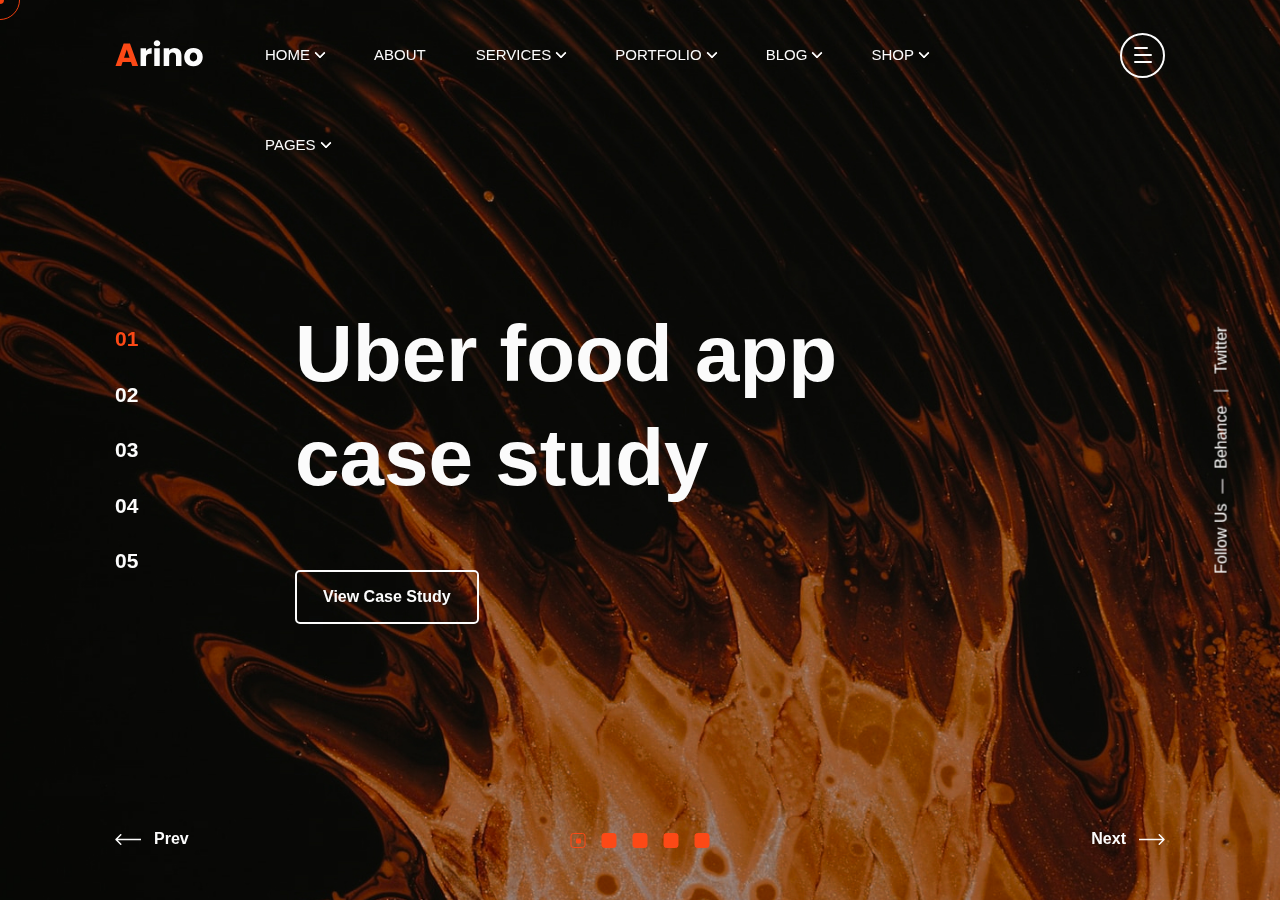
<file: New folder/case-study-showcase.html>
<!DOCTYPE html>
<html class="no-js" lang="en">

<head>
  <!-- Meta Tags -->
  <meta charset="utf-8">
  <meta http-equiv="x-ua-compatible" content="ie=edge">
  <meta name="viewport" content="width=device-width, initial-scale=1">
  <meta name="author" content="Laralink">
  <!-- Favicon Icon -->
  <link rel="icon" href="assets/img/favicon.png">
  <!-- Site Title -->
  <title>Arino - Creative Agency Template</title>
  <link rel="stylesheet" href="assets/css/plugins/bootstrap.min.css">
  <link rel="stylesheet" href="assets/css/plugins/fontawesome.min.css">
  <link rel="stylesheet" href="assets/css/plugins/slick.css">
  <link rel="stylesheet" href="assets/css/plugins/lightgallery.min.css">
  <link rel="stylesheet" href="assets/css/plugins/animate.css">
  <link rel="stylesheet" href="assets/css/plugins/swiper.min.css">
  <link rel="stylesheet" href="assets/css/style.css">
</head>

<body>
  <div class="cs-preloader cs-center">
    <div class="cs-preloader_in"></div>
  </div>
  <!-- Start Header Section -->
  <header class="cs-site_header cs-style1 text-uppercase cs-sticky_header cs-site_header_full_width">
    <div class="cs-main_header">
      <div class="container">
        <div class="cs-main_header_in">
          <div class="cs-main_header_left">
            <a class="cs-site_branding" href="index.html">
              <img src="assets/img/logo.svg" alt="Logo">
            </a>
          </div>
          <div class="cs-main_header_center">
            <div class="cs-nav cs-primary_font cs-medium">
              <ul class="cs-nav_list">
                <li class="menu-item-has-children cs-mega_menu">
                  <a href="index.html">Home</a>
                  <ul class="cs-mega_wrapper">
                    <li>
                      <ul>
                        <li>
                          <a href="index.html" class="cs-nav_list_img">
                            <img src="assets/img/demo/main-home.jpeg" alt="Thumb">
                          </a>
                          <a href="index.html">Main Home</a>
                        </li>
                        <li>
                          <a href="showcase-portfolio.html" class="cs-nav_list_img">
                            <img src="assets/img/demo/showcase.jpeg" alt="Thumb">
                          </a>
                          <a href="showcase-portfolio.html">Showcase Portfolio</a>
                        </li>
                      </ul>
                    </li>
                    <li>
                      <ul>
                        <li>
                          <a href="photography-agency.html" class="cs-nav_list_img">
                            <img src="assets/img/demo/photography-agency.jpeg" alt="Thumb">
                          </a>
                          <a href="photography-agency.html">Photography Agency</a>
                        </li>
                        <li>
                          <a href="case-study-showcase.html" class="cs-nav_list_img">
                            <img src="assets/img/demo/case_study_showcase.jpeg" alt="Thumb">
                          </a>
                          <a href="case-study-showcase.html">Case Study Showcase</a>
                        </li>
                      </ul>
                    </li>
                    <li>
                      <ul>
                        <li>
                          <a href="creative-portfolio.html" class="cs-nav_list_img">
                            <img src="assets/img/demo/portfolio.jpeg" alt="Thumb">
                          </a>
                          <a href="creative-portfolio.html">Creative Portfolio</a>
                        </li>
                      </ul>
                    </li>
                    <li>
                      <ul>
                        <li>
                          <a href="digital-agency.html" class="cs-nav_list_img">
                            <img src="assets/img/demo/digital-agency.jpeg" alt="Thumb">
                          </a>
                          <a href="digital-agency.html">Digital Agency</a>
                        </li>
                      </ul>
                    </li>
                    <li>
                      <ul>
                        <li>
                          <a href="marketing-agency.html" class="cs-nav_list_img">
                            <img src="assets/img/demo/marketing.jpeg" alt="Thumb">
                          </a>
                          <a href="marketing-agency.html">Marketing Agency</a>
                        </li>
                      </ul>
                    </li>
                    <li>
                      <ul>
                        <li>
                          <a href="freelancer-agency.html" class="cs-nav_list_img">
                            <img src="assets/img/demo/freelancer-agency.jpeg" alt="Thumb">
                            <span class="cs-header_badge">New</span>
                          </a>
                          <a href="freelancer-agency.html">Freelancing Agency</a>
                        </li>
                      </ul>
                    </li>
                    <li>
                      <ul>
                        <li>
                          <a href="https://arino-html-rtl.vercel.app" target="_blank" class="cs-nav_list_img">
                            <img src="assets/img/demo/rtl.jpeg" alt="Thumb">
                            <span class="cs-header_badge">New</span>
                          </a>
                          <a href="https://arino-html-rtl.vercel.app" target="_blank">RTL Demo</a>
                        </li>
                      </ul>
                    </li>
                  </ul>
                </li>
                <li><a href="about.html">About</a></li>
                <li class="menu-item-has-children"><a href="service.html">Services</a>
                  <ul>
                    <li><a href="service.html">Services</a></li>
                    <li><a href="service-details.html">Service Details</a></li>
                  </ul>
                </li>
                <li class="menu-item-has-children"><a href="portfolio.html">Portfolio</a>
                  <ul>
                    <li><a href="portfolio.html">Portfolio</a></li>
                    <li><a href="portfolio-details.html">Portfolio Details</a></li>
                  </ul>
                </li>
                <li class="menu-item-has-children"><a href="blog.html">Blog</a>
                  <ul>
                    <li><a href="blog.html">Blog</a></li>
                    <li><a href="blog-details.html">Blog Details</a></li>
                  </ul>
                </li>
                <li class="menu-item-has-children">
                  <a href="shop.html">Shop</a>
                  <ul>
                    <li>
                      <a href="shop.html">Our Shop</a>
                    </li>
                    <li>
                      <a href="shop-product-details.html">Shop Details</a>
                    </li>
                    <li>
                      <a href="shop-cart.html">Cart</a>
                    </li>
                    <li>
                      <a href="shop-checkout.html">Checkout</a>
                    </li>
                    <li>
                      <a href="shop-order-recived.html">Success Order</a>
                    </li>
                    <li>
                      <a href="shop-wishlist.html">Wishlist</a>
                    </li>
                  </ul>
                </li>
                <li class="menu-item-has-children"><a href="#">Pages</a>
                  <ul>
                    <li><a href="contact.html">Contact</a></li>
                    <li><a href="team.html">Team</a></li>
                    <li><a href="team-details.html">Team Details</a></li>
                    <li><a href="case-study.html">Case Study Details</a></li>
                    <li><a href="faq.html">FAQ</a></li>
                  </ul>
                </li>
              </ul>
            </div>
          </div>
          <div class="cs-main_header_right">
            <div class="cs-toolbox">
              <span class="cs-icon_btn">
                <span class="cs-icon_btn_in">
                  <span></span>
                  <span></span>
                  <span></span>
                  <span></span>
                </span>
              </span>
            </div>
          </div>
        </div>
      </div>
    </div>
  </header>
  <div class="cs-side_header">
    <button class="cs-close"></button>
    <div class="cs-side_header_overlay"></div>
    <div class="cs-side_header_in">
      <div class="cs-side_header_shape"></div>
      <a class="cs-site_branding" href="index.html">
        <img src="assets/img/footer_logo.svg" alt="Logo">
      </a>
      <div class="cs-side_header_box">
        <h2 class="cs-side_header_heading">Do you have a project in your  <br> mind? Keep connect us.</h2>
      </div>
      <div class="cs-side_header_box">
        <h3 class="cs-side_header_title cs-primary_color">Contact Us</h3>
        <ul class="cs-contact_info cs-style1 cs-mp0">
          <li>
            <svg width="18" height="18" viewBox="0 0 18 18" fill="none" xmlns="http://www.w3.org/2000/svg">
              <path d="M17 12.5C15.75 12.5 14.55 12.3 13.43 11.93C13.08 11.82 12.69 11.9 12.41 12.17L10.21 14.37C7.38 12.93 5.06 10.62 3.62 7.79L5.82 5.58C6.1 5.31 6.18 4.92 6.07 4.57C5.7 3.45 5.5 2.25 5.5 1C5.5 0.45 5.05 0 4.5 0H1C0.45 0 0 0.45 0 1C0 10.39 7.61 18 17 18C17.55 18 18 17.55 18 17V13.5C18 12.95 17.55 12.5 17 12.5ZM9 0V10L12 7H18V0H9Z" fill="#FF4A17"/>
            </svg>
            <span>+44 454 7800 112</span>
          </li>
          <li>
            <svg width="20" height="18" viewBox="0 0 20 18" fill="none" xmlns="http://www.w3.org/2000/svg">
              <path d="M20 6.98V16C20 17.1 19.1 18 18 18H2C0.9 18 0 17.1 0 16V4C0 2.9 0.9 2 2 2H12.1C12.04 2.32 12 2.66 12 3C12 4.48 12.65 5.79 13.67 6.71L10 9L2 4V6L10 11L15.3 7.68C15.84 7.88 16.4 8 17 8C18.13 8 19.16 7.61 20 6.98ZM14 3C14 4.66 15.34 6 17 6C18.66 6 20 4.66 20 3C20 1.34 18.66 0 17 0C15.34 0 14 1.34 14 3Z" fill="#FF4A17"/>
            </svg>              
            <span>infotech@arino.com</span>
          </li>
          <li>
            <svg width="14" height="20" viewBox="0 0 14 20" fill="none" xmlns="http://www.w3.org/2000/svg">
              <path d="M7 0C3.13 0 0 3.13 0 7C0 12.25 7 20 7 20C7 20 14 12.25 14 7C14 3.13 10.87 0 7 0ZM7 9.5C5.62 9.5 4.5 8.38 4.5 7C4.5 5.62 5.62 4.5 7 4.5C8.38 4.5 9.5 5.62 9.5 7C9.5 8.38 8.38 9.5 7 9.5Z" fill="#FF4A17"/>
            </svg>              
            <span>50 Wall Street Suite, 44150 <br>Ohio, United States</span>
          </li>
        </ul>
      </div>
      <div class="cs-side_header_box">
        <h3 class="cs-side_header_title cs-primary_color">Subscribe</h3>
        <div class="cs-newsletter cs-style1">
          <form action="#" class="cs-newsletter_form">
            <input type="email" class="cs-newsletter_input" placeholder="example@gmail.com">
            <button class="cs-newsletter_btn"><span>Send</span></button>
          </form>
          <div class="cs-newsletter_text">At vero eos et accusamus et iusto odio as part dignissimos ducimus qui blandit.</div>
        </div>
      </div>
      <div class="cs-side_header_box">
        <div class="cs-social_btns cs-style1">
          <a href="#" class="cs-center">
            <svg width="15" height="15" viewBox="0 0 15 15" fill="none" xmlns="http://www.w3.org/2000/svg">
              <path d="M4.04799 13.7497H1.45647V5.4043H4.04799V13.7497ZM2.75084 4.2659C1.92215 4.2659 1.25 3.57952 1.25 2.75084C1.25 2.35279 1.40812 1.97105 1.68958 1.68958C1.97105 1.40812 2.35279 1.25 2.75084 1.25C3.14888 1.25 3.53063 1.40812 3.81209 1.68958C4.09355 1.97105 4.25167 2.35279 4.25167 2.75084C4.25167 3.57952 3.57924 4.2659 2.75084 4.2659ZM13.7472 13.7497H11.1613V9.68722C11.1613 8.71903 11.1417 7.4774 9.81389 7.4774C8.46652 7.4774 8.26004 8.5293 8.26004 9.61747V13.7497H5.67132V5.4043H8.15681V6.54269H8.19308C8.53906 5.887 9.38421 5.19503 10.6451 5.19503C13.2679 5.19503 13.75 6.92215 13.75 9.16546V13.7497H13.7472Z" fill="white"></path>
            </svg> 
          </a>
          <a href="#" class="cs-center">
            <svg width="13" height="11" viewBox="0 0 13 11" fill="none" xmlns="http://www.w3.org/2000/svg">
              <path d="M11.4651 2.95396C11.4731 3.065 11.4731 3.17606 11.4731 3.2871C11.4731 6.67383 8.89535 10.5761 4.18402 10.5761C2.73255 10.5761 1.38421 10.1557 0.25 9.42608C0.456226 9.44986 0.654494 9.4578 0.868655 9.4578C2.06629 9.4578 3.16879 9.0533 4.04918 8.36326C2.92291 8.33946 1.97906 7.60183 1.65386 6.5866C1.81251 6.61038 1.97112 6.62624 2.1377 6.62624C2.36771 6.62624 2.59774 6.59451 2.81188 6.53901C1.63802 6.30105 0.757595 5.26996 0.757595 4.02472V3.99301C1.09864 4.18336 1.49524 4.30233 1.91558 4.31818C1.22554 3.85814 0.773464 3.07294 0.773464 2.1846C0.773464 1.70872 0.900344 1.27249 1.12244 0.891774C2.38355 2.44635 4.27919 3.46156 6.40481 3.57262C6.36516 3.38226 6.34136 3.184 6.34136 2.9857C6.34136 1.57388 7.4835 0.423828 8.90323 0.423828C9.64086 0.423828 10.3071 0.733156 10.7751 1.23284C11.354 1.1218 11.9093 0.907643 12.401 0.614185C12.2106 1.20906 11.8061 1.70875 11.2748 2.02598C11.7903 1.97049 12.29 1.82769 12.75 1.62942C12.4011 2.13702 11.9648 2.5891 11.4651 2.95396V2.95396Z" fill="white"></path>
            </svg>                    
          </a>
          <a href="#" class="cs-center">
            <svg width="13" height="9" viewBox="0 0 13 9" fill="none" xmlns="http://www.w3.org/2000/svg">
              <path d="M12.4888 1.48066C12.345 0.939353 11.9215 0.513038 11.3837 0.368362C10.4089 0.105469 6.5 0.105469 6.5 0.105469C6.5 0.105469 2.59116 0.105469 1.61633 0.368362C1.07853 0.513061 0.65496 0.939353 0.5112 1.48066C0.25 2.4618 0.25 4.50887 0.25 4.50887C0.25 4.50887 0.25 6.55595 0.5112 7.53709C0.65496 8.0784 1.07853 8.48695 1.61633 8.63163C2.59116 8.89452 6.5 8.89452 6.5 8.89452C6.5 8.89452 10.4088 8.89452 11.3837 8.63163C11.9215 8.48695 12.345 8.0784 12.4888 7.53709C12.75 6.55595 12.75 4.50887 12.75 4.50887C12.75 4.50887 12.75 2.4618 12.4888 1.48066V1.48066ZM5.22158 6.36746V2.65029L8.48861 4.50892L5.22158 6.36746V6.36746Z" fill="white"></path>
            </svg>                    
          </a>
          <a href="#" class="cs-center">
            <svg width="13" height="13" viewBox="0 0 13 13" fill="none" xmlns="http://www.w3.org/2000/svg">
              <path d="M2.87612 8.149C2.87612 8.87165 2.28571 9.46205 1.56306 9.46205C0.840402 9.46205 0.25 8.87165 0.25 8.149C0.25 7.42634 0.840402 6.83594 1.56306 6.83594H2.87612V8.149ZM3.53795 8.149C3.53795 7.42634 4.12835 6.83594 4.851 6.83594C5.57366 6.83594 6.16406 7.42634 6.16406 8.149V11.4369C6.16406 12.1596 5.57366 12.75 4.851 12.75C4.12835 12.75 3.53795 12.1596 3.53795 11.4369V8.149ZM4.851 2.87612C4.12835 2.87612 3.53795 2.28571 3.53795 1.56306C3.53795 0.840402 4.12835 0.25 4.851 0.25C5.57366 0.25 6.16406 0.840402 6.16406 1.56306V2.87612H4.851V2.87612ZM4.851 3.53795C5.57366 3.53795 6.16406 4.12835 6.16406 4.851C6.16406 5.57366 5.57366 6.16406 4.851 6.16406H1.56306C0.840402 6.16406 0.25 5.57366 0.25 4.851C0.25 4.12835 0.840402 3.53795 1.56306 3.53795H4.851V3.53795ZM10.1239 4.851C10.1239 4.12835 10.7143 3.53795 11.4369 3.53795C12.1596 3.53795 12.75 4.12835 12.75 4.851C12.75 5.57366 12.1596 6.16406 11.4369 6.16406H10.1239V4.851V4.851ZM9.46205 4.851C9.46205 5.57366 8.87165 6.16406 8.149 6.16406C7.42634 6.16406 6.83594 5.57366 6.83594 4.851V1.56306C6.83594 0.840402 7.42634 0.25 8.149 0.25C8.87165 0.25 9.46205 0.840402 9.46205 1.56306V4.851V4.851ZM8.149 10.1239C8.87165 10.1239 9.46205 10.7143 9.46205 11.4369C9.46205 12.1596 8.87165 12.75 8.149 12.75C7.42634 12.75 6.83594 12.1596 6.83594 11.4369V10.1239H8.149ZM8.149 9.46205C7.42634 9.46205 6.83594 8.87165 6.83594 8.149C6.83594 7.42634 7.42634 6.83594 8.149 6.83594H11.4369C12.1596 6.83594 12.75 7.42634 12.75 8.149C12.75 8.87165 12.1596 9.46205 11.4369 9.46205H8.149Z" fill="white"></path>
            </svg>                    
          </a>
        </div>
      </div>
    </div>
  </div>
  <!-- End Header Section -->
  
  <!-- Start Hero -->
  <div class="cs-fullscreen_swiper_wrap">
    <div class="cs-hero_social_wrap cs-primary_font cs-primary_color">
      <div class="cs-hero_social_title">Follow Us</div>
      <ul class="cs-hero_social_links">
        <li><a href="#">Behance</a></li>
        <li><a href="#">Twitter</a></li>
      </ul>
    </div>
    <div class="swiper cs-fullscreen_swiper_slider">
      <div class="swiper-wrapper">
        <div class="swiper-slide">
          <div class="cs-hero cs-style5">
            <figure class="cs-swiper_parallax_bg" data-src="assets/img/slider_5.jpeg"><img src="assets/img/slider_5.jpeg" alt="Slider" class="cs-entity_img"></figure>
            <div class="cs-hero_text">
              <h2 class="cs-hero_title">Uber food app <br>case study</h2>
              <a href="case-study.html" class="cs-btn cs-style1 cs-type1"><span>View Case Study</span></a>
            </div>
          </div>
        </div>
        <div class="swiper-slide">
          <div class="cs-hero cs-style5">
            <figure class="cs-swiper_parallax_bg" data-src="assets/img/slider_6.jpeg"><img src="assets/img/slider_6.jpeg" alt="Slider" class="cs-entity_img"></figure>
            <div class="cs-hero_text">
              <h2 class="cs-hero_title">Uber food app <br>case study</h2>
              <a href="case-study.html" class="cs-btn cs-style1 cs-type1"><span>View Case Study</span></a>
            </div>
          </div>
        </div>
        <div class="swiper-slide">
          <div class="cs-hero cs-style5">
            <figure class="cs-swiper_parallax_bg" data-src="assets/img/slider_7.jpeg"><img src="assets/img/slider_7.jpeg" alt="Slider" class="cs-entity_img"></figure>
            <div class="cs-hero_text">
              <h2 class="cs-hero_title">Uber food app <br>case study</h2>
              <a href="case-study.html" class="cs-btn cs-style1 cs-type1"><span>View Case Study</span></a>
            </div>
          </div>
        </div>
        <div class="swiper-slide">
          <div class="cs-hero cs-style5">
            <figure class="cs-swiper_parallax_bg" data-src="assets/img/slider_8.jpeg"><img src="assets/img/slider_8.jpeg" alt="Slider" class="cs-entity_img"></figure>
            <div class="cs-hero_text">
              <h2 class="cs-hero_title">Uber food app <br>case study</h2>
              <a href="case-study.html" class="cs-btn cs-style1 cs-type1"><span>View Case Study</span></a>
            </div>
          </div>
        </div>
        <div class="swiper-slide">
          <div class="cs-hero cs-style5">
            <figure class="cs-swiper_parallax_bg" data-src="assets/img/slider_9.jpeg"><img src="assets/img/slider_9.jpeg" alt="Slider" class="cs-entity_img"></figure>
            <div class="cs-hero_text">
              <h2 class="cs-hero_title">Uber food app <br>case study</h2>
              <a href="case-study.html" class="cs-btn cs-style1 cs-type1"><span>View Case Study</span></a>
            </div>
          </div>
        </div>
      </div>
      <div class="cs-swiper_pagination cs-square_shape"></div>
      <div class="cs-swiper_pagination cs-slide_numbers"></div>
      <div class="cs-swiper_button_prev">
        <svg width="26" height="13" viewBox="0 0 26 13" fill="none" xmlns="http://www.w3.org/2000/svg">
          <path d="M0.469791 5.96967C0.176899 6.26256 0.176899 6.73744 0.469791 7.03033L5.24276 11.8033C5.53566 12.0962 6.01053 12.0962 6.30342 11.8033C6.59632 11.5104 6.59632 11.0355 6.30342 10.7426L2.06078 6.5L6.30342 2.25736C6.59632 1.96447 6.59632 1.48959 6.30342 1.1967C6.01053 0.903806 5.53566 0.903806 5.24276 1.1967L0.469791 5.96967ZM26.0001 5.75L1.00012 5.75V7.25L26.0001 7.25V5.75Z" fill="currentColor"/>
        </svg> 
        Prev
      </div>
      <div class="cs-swiper_button_next">
        Next
        <svg width="26" height="13" viewBox="0 0 26 13" fill="none" xmlns="http://www.w3.org/2000/svg">
          <path d="M25.5305 7.03033C25.8233 6.73744 25.8233 6.26256 25.5305 5.96967L20.7575 1.1967C20.4646 0.903806 19.9897 0.903806 19.6968 1.1967C19.4039 1.48959 19.4039 1.96447 19.6968 2.25736L23.9395 6.5L19.6968 10.7426C19.4039 11.0355 19.4039 11.5104 19.6968 11.8033C19.9897 12.0962 20.4646 12.0962 20.7575 11.8033L25.5305 7.03033ZM0.00012207 7.25H25.0001V5.75H0.00012207V7.25Z" fill="currentColor"/>
        </svg> 
      </div>
    </div>
  </div>
  <!-- End Hero -->

  <!-- Start Video Popup -->
  <div class="cs-video_popup">
    <div class="cs-video_popup_overlay"></div>
    <div class="cs-video_popup_content">
      <div class="cs-video_popup_layer"></div>
      <div class="cs-video_popup_container">
        <div class="cs-video_popup_align">
          <div class="embed-responsive embed-responsive-16by9">
            <iframe class="embed-responsive-item" src="about:blank"></iframe>
          </div>
        </div>
        <div class="cs-video_popup_close"></div>
      </div>
    </div>
  </div>
  <!-- End Video Popup -->

  <!-- Script -->
  <script src="assets/js/plugins/jquery-3.6.0.min.js"></script>
  <script src="assets/js/plugins/isotope.pkg.min.js"></script>
  <script src="assets/js/plugins/jquery.slick.min.js"></script>
  <script src="assets/js/plugins/jquery.counter.min.js"></script>
  <script src="assets/js/plugins/lightgallery.min.js"></script>
  <script src="assets/js/plugins/wow.min.js"></script>
  <script src="assets/js/plugins/gsap.min.js"></script>
  <script src="assets/js/plugins/swiper.min.js"></script>
  <script src="assets/js/main.js"></script>
</body>
</html>
</file>
<file: New folder/assets/css/style.css>
﻿/*--------------------------------------------------------------
## Basic Color
----------------------------------------------------------------*/
/*--------------------------------------------------------------
>> TABLE OF CONTENTS:
----------------------------------------------------------------
1. Typography
2. Preloader
3. Spacing
4. General
5. Slider
6. Video Popup
7. Header
8. Footer
9. Isotope
10. Sidebar
11. Hero
12. Iconbox
13. Card
14. Posts
15. Team
16. Imagebox
17. CTA
18. Timeline
19. Testimonial
20. Portfolio
21. FunFact
22. Pricing
--------------------------------------------------------------*/
/*--------------------------------------------------------------
1. Typography
----------------------------------------------------------------*/
@import url("../../css2");
body,
html {
  color: rgba(254, 254, 254, 0.7);
  font-family: "Open Sans", sans-serif;
  font-size: 16px;
  font-weight: 400;
  line-height: 1.6em;
  overflow-x: hidden;
  background-color: #181818;
  /* background-image: url("assets/img/sbg2.jpeg"); */
}

h1,
h2,
h3,
h4,
h5,
h6 {
  clear: both;
  color: #FEFEFE;
  padding: 0;
  margin: 0 0 20px 0;
  font-weight: 600;
  line-height: 1.3em;
  font-family: "Poppins", sans-serif;
}

.cs-primary_font {
  font-family: "Poppins", sans-serif;
}

.cs-secondary_font {
  font-family: "Open Sans", sans-serif;
}

h1 {
  font-size: 56px;
}

h2 {
  font-size: 42px;
}

h3 {
  font-size: 30px;
}

h4 {
  font-size: 24px;
}

h5 {
  font-size: 18px;
}

h6 {
  font-size: 16px;
}

p {
  margin-bottom: 15px;
}

ul {
  margin: 0 0 25px 0;
  padding-left: 20px;
  list-style: square outside none;
}

ol {
  padding-left: 20px;
  margin-bottom: 25px;
}

dfn,
cite,
em,
i {
  font-style: italic;
}

blockquote {
  margin: 0 15px;
  font-style: italic;
  font-size: 20px;
  line-height: 1.6em;
  margin: 0;
}

address {
  margin: 0 0 15px;
}

img {
  border: 0;
  max-width: 100%;
  height: auto;
}

a {
  color: inherit;
  text-decoration: none;
  -webkit-transition: all 0.3s ease;
  transition: all 0.3s ease;
}

button {
  color: inherit;
  -webkit-transition: all 0.3s ease;
  transition: all 0.3s ease;
}

a:hover {
  text-decoration: none;
  color: #FF4A17;
}

table {
  width: 100%;
  margin-bottom: 25px;
}
table th {
  font-weight: 600;
  color: rgba(254, 254, 254, 0.7);
}
table td,
table th {
  border-top: 1px solid #4D4D4D;
  padding: 11px 10px;
}

dl {
  margin-bottom: 25px;
}
dl dt {
  font-weight: 600;
}

b,
strong {
  font-weight: bold;
}

pre {
  color: rgba(254, 254, 254, 0.7);
  border: 1px solid #4D4D4D;
  font-size: 18px;
  padding: 25px;
  border-radius: 5px;
}

kbd {
  font-size: 100%;
  background-color: rgba(254, 254, 254, 0.7);
  border-radius: 5px;
}

@media screen and (max-width: 991px) {
  body,
  html {
    font-size: 16px;
    line-height: 1.6em;
  }
  h2 {
    font-size: 36px;
    margin-bottom: 10px;
  }
}
input, textarea {
  color: #FEFEFE;
}

/*--------------------------------------------------------------
  2. Preloader
----------------------------------------------------------------*/
.cs-preloader {
  position: fixed;
  z-index: 99999;
  top: 0;
  width: 100%;
  height: 100vh;
  background-color: #181818;
}

.cs-preloader_bg {
  text-align: center;
  height: 100%;
  width: 100%;
}

.cs-preloader_in {
  width: 120px;
  height: 120px;
  position: relative;
  display: -webkit-box;
  display: -ms-flexbox;
  display: flex;
  -webkit-box-align: center;
      -ms-flex-align: center;
          align-items: center;
  -webkit-box-pack: center;
      -ms-flex-pack: center;
          justify-content: center;
  padding: 28px;
  border: 3px solid rgba(255, 255, 255, 0.8);
  border-radius: 50%;
}

.cs-preloader_in:after {
  content: "";
  border-width: 3px;
  border-style: solid;
  border-color: transparent;
  border-top-color: #FF4A17;
  border-radius: 50%;
  position: absolute;
  width: calc(100% + 6px);
  height: calc(100% + 6px);
  left: 50%;
  top: 50%;
  -webkit-animation: spin 1s ease-in-out infinite;
          animation: spin 1s ease-in-out infinite;
  margin-left: -60px;
  margin-top: -60px;
}

.cs-preloader_in::before {
  content: "";
  height: 8px;
  width: 8px;
  border-radius: 50%;
  position: absolute;
  left: 50%;
  top: 50%;
  -webkit-transform: translate(-50%, -50%);
          transform: translate(-50%, -50%);
  background-color: #FF4A17;
}

@-webkit-keyframes spin {
  0% {
    -webkit-transform: rotate(0deg);
            transform: rotate(0deg);
  }
  100% {
    -webkit-transform: rotate(360deg);
            transform: rotate(360deg);
  }
}
@keyframes spin {
  0% {
    -webkit-transform: rotate(0deg);
            transform: rotate(0deg);
  }
  100% {
    -webkit-transform: rotate(360deg);
            transform: rotate(360deg);
  }
}
/*--------------------------------------------------------------
  3. Spacing
----------------------------------------------------------------*/
@media screen and (min-width: 992px) {
  .cs-height_0 {
    height: 0px;
  }
  .cs-height_5 {
    height: 5px;
  }
  .cs-height_10 {
    height: 10px;
  }
  .cs-height_15 {
    height: 15px;
  }
  .cs-height_20 {
    height: 20px;
  }
  .cs-height_25 {
    height: 25px;
  }
  .cs-height_30 {
    height: 30px;
  }
  .cs-height_35 {
    height: 35px;
  }
  .cs-height_40 {
    height: 40px;
  }
  .cs-height_45 {
    height: 45px;
  }
  .cs-height_50 {
    height: 50px;
  }
  .cs-height_55 {
    height: 55px;
  }
  .cs-height_60 {
    height: 60px;
  }
  .cs-height_65 {
    height: 65px;
  }
  .cs-height_70 {
    height: 70px;
  }
  .cs-height_75 {
    height: 75px;
  }
  .cs-height_80 {
    height: 80px;
  }
  .cs-height_85 {
    height: 85px;
  }
  .cs-height_90 {
    height: 90px;
  }
  .cs-height_95 {
    height: 95px;
  }
  .cs-height_100 {
    height: 100px;
  }
  .cs-height_105 {
    height: 105px;
  }
  .cs-height_110 {
    height: 110px;
  }
  .cs-height_115 {
    height: 115px;
  }
  .cs-height_120 {
    height: 120px;
  }
  .cs-height_125 {
    height: 125px;
  }
  .cs-height_130 {
    height: 130px;
  }
  .cs-height_135 {
    height: 135px;
  }
  .cs-height_140 {
    height: 140px;
  }
  .cs-height_145 {
    height: 145px;
  }
  .cs-height_150 {
    height: 150px;
    
  }
  .cs-height_155 {
    height: 155px;
  }
  .cs-height_160 {
    height: 160px;
  }
  .cs-height_165 {
    height: 165px;
  }
  .cs-height_170 {
    height: 170px;
  }
  .cs-height_175 {
    height: 175px;
  }
  .cs-height_180 {
    height: 180px;
  }
  .cs-height_185 {
    height: 185px;
  }
  .cs-height_190 {
    height: 190px;
  }
  .cs-height_195 {
    height: 195px;
  }
  .cs-height_200 {
    height: 200px;
  }
  .cs-height_205 {
    height: 205px;
  }
  .cs-height_210 {
    height: 210px;
  }
}
@media screen and (max-width: 991px) {
  .cs-height_lg_0 {
    height: 0px;
  }
  .cs-height_lg_5 {
    height: 5px;
  }
  .cs-height_lg_10 {
    height: 10px;
  }
  .cs-height_lg_15 {
    height: 15px;
  }
  .cs-height_lg_20 {
    height: 20px;
  }
  .cs-height_lg_25 {
    height: 25px;
  }
  .cs-height_lg_30 {
    height: 30px;
  }
  .cs-height_lg_35 {
    height: 35px;
  }
  .cs-height_lg_40 {
    height: 40px;
  }
  .cs-height_lg_45 {
    height: 45px;
  }
  .cs-height_lg_50 {
    height: 50px;
  }
  .cs-height_lg_55 {
    height: 55px;
  }
  .cs-height_lg_60 {
    height: 60px;
  }
  .cs-height_lg_65 {
    height: 65px;
  }
  .cs-height_lg_70 {
    height: 70px;
  }
  .cs-height_lg_75 {
    height: 75px;
  }
  .cs-height_lg_80 {
    height: 80px;
  }
  .cs-height_lg_85 {
    height: 85px;
  }
  .cs-height_lg_90 {
    height: 90px;
  }
  .cs-height_lg_95 {
    height: 95px;
  }
  .cs-height_lg_100 {
    height: 100px;
  }
  .cs-height_lg_105 {
    height: 105px;
  }
  .cs-height_lg_110 {
    height: 110px;
  }
  .cs-height_lg_115 {
    height: 115px;
  }
  .cs-height_lg_120 {
    height: 120px;
  }
  .cs-height_lg_125 {
    height: 125px;
  }
  .cs-height_lg_130 {
    height: 130px;
  }
  .cs-height_lg_135 {
    height: 135px;
  }
  .cs-height_lg_140 {
    height: 140px;
  }
  .cs-height_lg_145 {
    height: 145px;
  }
  .cs-height_lg_150 {
    height: 150px;
  }
  .cs-height_lg_155 {
    height: 155px;
  }
  .cs-height_lg_160 {
    height: 160px;
  }
  .cs-height_lg_165 {
    height: 165px;
  }
  .cs-height_lg_170 {
    height: 170px;
  }
  .cs-height_lg_175 {
    height: 175px;
  }
  .cs-height_lg_180 {
    height: 180px;
  }
  .cs-height_lg_185 {
    height: 185px;
  }
  .cs-height_lg_190 {
    height: 190px;
  }
  .cs-height_lg_195 {
    height: 195px;
  }
  .cs-height_lg_200 {
    height: 200px;
  }
  .cs-height_lg_205 {
    height: 205px;
  }
  .cs-height_lg_210 {
    height: 210px;
  }
}
/*--------------------------------------------------------------
  4. General
----------------------------------------------------------------*/
.cs-row_gap_20 {
  margin-left: -10px;
  margin-right: -10px;
}
.cs-row_gap_20 > div {
  padding-left: 10px;
  padding-right: 10px;
}

.cs-light {
  font-weight: 300;
}

.cs-normal {
  font-weight: 400;
}

.cs-medium {
  font-weight: 500;
}

.cs-semi_bold {
  font-weight: 600;
}

.cs-bold {
  font-weight: 700;
}

.cs-extra_bold {
  font-weight: 800;
}

.cs-black {
  font-weight: 900;
}

.cs-radius_3 {
  border-radius: 3px;
}

.cs-radius_5 {
  border-radius: 5px !important;
}

.cs-radius_7 {
  border-radius: 7px;
}

.cs-radius_10 {
  border-radius: 10px;
}

.cs-radius_15 {
  border-radius: 15px;
}

.cs-line_height_1 {
  line-height: 1.2em;
}

.cs-line_height_2 {
  line-height: 1.25em;
}

.cs-line_height_3 {
  line-height: 1.3em;
}

.cs-line_height_4 {
  line-height: 1.4em;
}

.cs-line_height_5 {
  line-height: 1.5em;
}

.cs-line_height_6 {
  line-height: 1.6em;
}

.cs-line_height_7 {
  line-height: 1.7em;
}

.cs-font_14 {
  font-size: 14px;
}

.cs-font_16 {
  font-size: 16px;
}

.cs-font_18 {
  font-size: 18px;
}

.cs-font_20 {
  font-size: 20px;
}

.cs-font_22 {
  font-size: 22px;
}

.cs-font_28 {
  font-size: 28px;
}

.cs-font_30 {
  font-size: 28px;
}

.cs-font_38 {
  font-size: 38px;
}

.cs-font_42 {
  font-size: 42px;
}

.cs-font_50 {
  font-size: 50px;
}

.cs-mp0 {
  list-style: none;
  margin: 0;
  padding: 0;
}

.cs-m0 {
  margin: 0;
}

hr {
  margin: 0;
  padding: 0;
  border: none;
  border-top: 1px solid #f2f1ff;
}

.cs-bg {
  background-size: cover;
  background-repeat: no-repeat;
  background-position: center;

}

.cs-vertical_middle {
  display: -webkit-box;
  display: -ms-flexbox;
  display: flex;
  -webkit-box-align: center;
      -ms-flex-align: center;
          align-items: center;
  min-height: 100%;
}

.cs-vertical_middle_in {
  -webkit-box-flex: 0;
      -ms-flex: none;
          flex: none;
  width: 100%;
}

.cs-center {
  display: -webkit-box;
  display: -ms-flexbox;
  display: flex;
  -webkit-box-align: center;
      -ms-flex-align: center;
          align-items: center;
  -webkit-box-pack: center;
      -ms-flex-pack: center;
          justify-content: center;
}

.cs-white_color,
.cs-white_color_hover:hover {
  color: #fff;
}

.cs-primary_color {
  color: #FEFEFE;
}

.cs-ternary_color {
  color: #999696;
}

.cs-accent_color,
.cs-accent_color_hover:hover {
  color: #FF4A17;
}

.cs-white_bg {
  background-color: #fff;
}

.cs-gray_bg {
  background-color: #181818;
}

.cs-accent_bg_1,
.cs-accent_bg_1_hover:hover {
  background-color: rgba(255, 74, 23, 0.01);
}

.cs-accent_bg_2,
.cs-accent_bg_2_hover:hover {
  background-color: rgba(255, 74, 23, 0.02);
}

.cs-accent_bg_3,
.cs-accent_bg_3_hover:hover {
  background-color: rgba(255, 74, 23, 0.03);
}

.cs-accent_bg_4,
.cs-accent_bg_4_hover:hover {
  background-color: rgba(255, 74, 23, 0.04);
}

.cs-accent_bg_5,
.cs-accent_bg_5_hover:hover {
  background-color: rgba(255, 74, 23, 0.05);
}

.cs-accent_bg_6,
.cs-accent_bg_6_hover:hover {
  background-color: rgba(255, 74, 23, 0.06);
}

.cs-accent_bg_7,
.cs-accent_bg_7_hover:hover {
  background-color: rgba(255, 74, 23, 0.07);
}

.cs-accent_bg_8,
.cs-accent_bg_8_hover:hover {
  background-color: rgba(255, 74, 23, 0.08);
}

.cs-accent_bg_9,
.cs-accent_bg_9_hover:hover {
  background-color: rgba(255, 74, 23, 0.09);
}

.cs-accent_bg_10,
.cs-accent_bg_10_hover:hover {
  background-color: rgba(255, 74, 23, 0.1);
}

.cs-accent_bg_15,
.cs-accent_bg_15_hover:hover {
  background-color: rgba(255, 74, 23, 0.15);
}

.cs-accent_bg_20,
.cs-accent_bg_20_hover:hover {
  background-color: rgba(255, 74, 23, 0.2);
}

.cs-accent_bg_25,
.cs-accent_bg_25_hover:hover {
  background-color: rgba(255, 74, 23, 0.25);
}

.cs-accent_bg_30,
.cs-accent_bg_30_hover:hover {
  background-color: rgba(255, 74, 23, 0.3);
}

.cs-accent_bg_35,
.cs-accent_bg_35_hover:hover {
  background-color: rgba(255, 74, 23, 0.35);
}

.cs-accent_bg_40,
.cs-accent_bg_40_hover:hover {
  background-color: rgba(255, 74, 23, 0.4);
}

.cs-accent_bg_50,
.cs-accent_bg_50_hover:hover {
  background-color: rgba(255, 74, 23, 0.5);
}

.cs-accent_bg_60,
.cs-accent_bg_60_hover:hover {
  background-color: rgba(255, 74, 23, 0.6);
}

.cs-accent_bg_70,
.cs-accent_bg_70_hover:hover {
  background-color: rgba(255, 74, 23, 0.7);
}

.cs-accent_bg_80,
.cs-accent_bg_80_hover:hover {
  background-color: rgba(255, 74, 23, 0.8);
}

.cs-accent_bg_90,
.cs-accent_bg_90_hover:hover {
  background-color: rgba(255, 74, 23, 0.9);
}

.cs-accent_bg,
.cs-accent_bg_hover:hover {
  background-color: #FF4A17;
}

.cs-primary_bg,
.cs-primary_bg_hover:hover {
  background-color: #FEFEFE;
}

.cs-gradient_bg_1 {
  background: linear-gradient(267.18deg, #161616 0%, #080808 100%);
}

.cs-text_btn {
  display: -webkit-inline-box;
  display: -ms-inline-flexbox;
  display: inline-flex;
  -webkit-box-align: center;
      -ms-flex-align: center;
          align-items: center;
  font-weight: 600;
  color: #fff;
}
.cs-text_btn svg {
  margin-left: 15px;
}
.cs-text_btn span {
  display: inline-block;
  position: relative;
}
.cs-text_btn span::before {
  content: "";
  position: absolute;
  height: 2px;
  width: 100%;
  bottom: 0;
  left: 0;
  background-color: currentColor;
  -webkit-transform: scaleX(0);
          transform: scaleX(0);
  -webkit-transform-origin: 0 50%;
          transform-origin: 0 50%;
  -webkit-transition-property: -webkit-transform;
  transition-property: -webkit-transform;
  transition-property: transform;
  transition-property: transform, -webkit-transform;
  -webkit-transition-duration: 0.6s;
          transition-duration: 0.6s;
  -webkit-transition-timing-function: ease-out;
          transition-timing-function: ease-out;
}
.cs-text_btn:hover span::before {
  -webkit-transform: scaleX(1);
          transform: scaleX(1);
  -webkit-transition-timing-function: cubic-bezier(0.52, 1.64, 0.37, 0.66);
          transition-timing-function: cubic-bezier(0.52, 1.64, 0.37, 0.66);
}
.cs-text_btn.cs-type1 svg {
  margin-left: 0px;
  margin-right: 15px;
}
.cs-text_btn.cs-type1 span::before {
  left: initial;
  right: -100%;
  -webkit-transform: scaleX(0) rotateY(180deg);
          transform: scaleX(0) rotateY(180deg);
}
.cs-text_btn.cs-type1:hover span::before {
  -webkit-transform: scaleX(1) rotateY(180deg);
          transform: scaleX(1) rotateY(180deg);
}
.cs-text_btn.cs-type2 svg {
  margin-left: 0;
  margin-right: 15px;
}

.cs-btn.cs-style1 {
  display: -webkit-inline-box;
  display: -ms-inline-flexbox;
  display: inline-flex;
  -webkit-box-align: center;
      -ms-flex-align: center;
          align-items: center;
  -webkit-box-pack: center;
      -ms-flex-pack: center;
          justify-content: center;
  padding: 13px 26px;
  -webkit-transition: all 0.3s ease;
  transition: all 0.3s ease;
  border: transparent;
  color: #FEFEFE;
  position: relative;
  line-height: 1.5em;
  font-weight: 600;
  border-radius: 15px;
  background-color: #FF4A17;
  color: #fff;
  cursor: pointer;
}
.cs-btn.cs-style1:before {
  content: "";
  position: absolute;
  top: 0;
  left: 0;
  right: 0;
  bottom: 0;
  background-color: rgba(22, 22, 22, 0.4);
  -webkit-transform: scaleX(0);
          transform: scaleX(0);
  -webkit-transform-origin: 0 50%;
          transform-origin: 0 50%;
  -webkit-transition-property: -webkit-transform;
  transition-property: -webkit-transform;
  transition-property: transform;
  transition-property: transform, -webkit-transform;
  -webkit-transition-duration: 0.6s;
          transition-duration: 0.6s;
  -webkit-transition-timing-function: ease-out;
          transition-timing-function: ease-out;
  border-radius: inherit;
}
.cs-btn.cs-style1 svg {
  margin-left: 14px;
}
.cs-btn.cs-style1 > * {
  position: relative;
  z-index: 1;
}
.cs-btn.cs-style1:hover:before {
  -webkit-transform: scaleX(1);
          transform: scaleX(1);
  -webkit-transition-timing-function: cubic-bezier(0.52, 1.64, 0.37, 0.66);
          transition-timing-function: cubic-bezier(0.52, 1.64, 0.37, 0.66);
}
.cs-btn.cs-style1.cs-type1 {
  border: 2px solid #fff;
  background-color: transparent;
  border-radius: 5px;
  -webkit-transition: all 0.6s ease-out;
  transition: all 0.6s ease-out;
}
.cs-btn.cs-style1.cs-type1::before {
  background-color: #fff;
  border-radius: 0px;
}
.cs-btn.cs-style1.cs-type1:hover {
  color: #000;
}

.cs-page_navigation > div {
  position: relative;
}
.cs-page_navigation > div:not(:last-child) {
  margin-right: 21px;
  padding-right: 21px;
}
.cs-page_navigation > div:not(:last-child)::after {
  content: "";
  height: 22px;
  width: 2px;
  background-color: #fff;
  display: inline-block;
  position: absolute;
  right: -1px;
  top: 3px;
}

.cs-pagination_box {
  margin: -7px;
  display: -webkit-box;
  display: -ms-flexbox;
  display: flex;
}
.cs-pagination_box .cs-pagination_item {
  margin: 7px;
}

.cs-pagination_item {
  height: 40px;
  width: 40px;
  border-radius: 5px;
  background-color: #000;
}
.cs-pagination_item.active {
  background-color: #FF4A17;
  color: #fff;
  pointer-events: none;
}

.cs-form_field {
  display: block;
  width: 100%;
  padding: 10px 20px;
  border-radius: 15px;
  outline: none;
  -webkit-transition: all 0.3s ease;
  transition: all 0.3s ease;
  border: 2px solid #999696;
  background-color: transparent;
  color: #fff;
}
.cs-form_field:focus {
  border-color: #FF4A17;
}

label {
  margin-bottom: 12px;
}

.cs-right_full_width {
  width: calc(50vw - 12px);
  padding-right: 24px;
}

.cs-rating {
  width: 136px;
  height: 24px;
  position: relative;
}
.cs-rating > * {
  position: absolute;
  height: 100%;
  width: 100%;
  left: 0;
  top: 0;
}
.cs-rating .cs-rating_bg {
  opacity: 0.2;
}
.cs-rating .cs-rating_percentage {
  width: 50%;
}
.cs-rating.cs-size_sm {
  width: 83px;
  height: 15px;
  position: relative;
  font-size: 12px;
}
.cs-rating.cs-size_sm i:not(:last-child) {
  margin-right: 4px;
}
.cs-rating.cs-size_sm .cs-rating_bg,
.cs-rating.cs-size_sm .cs-rating_percentage {
  display: -webkit-box;
  display: -ms-flexbox;
  display: flex;
  overflow: hidden;
}
.cs-rating.cs-size_sm .cs-rating_bg {
  opacity: 1;
}

.cs-input_rating {
  display: -webkit-box;
  display: -ms-flexbox;
  display: flex;
  font-size: 12px;
}
.cs-input_rating i {
  cursor: pointer;
}
.cs-input_rating i:not(:last-child) {
  margin-right: 4px;
}

.cs-post_meta.cs-style1 {
  display: -webkit-box;
  display: -ms-flexbox;
  display: flex;
}
.cs-post_meta.cs-style1 > * {
  position: relative;
  display: inline-block;
}
.cs-post_meta.cs-style1 > *:not(:last-child) {
  margin-right: 12px;
  padding-right: 12px;
}
.cs-post_meta.cs-style1 > *:not(:last-child)::before {
  content: "";
  height: 20px;
  width: 2px;
  border-radius: 2px;
  background-color: #fff;
  position: absolute;
  right: 0;
  top: 50%;
  margin-top: -10px;
}

/* Start Accordion */
.cs-accordian_title {
  font-size: 22px;
  margin-bottom: 0;
  -webkit-transition: all 0.3s ease;
  transition: all 0.3s ease;
}

.cs-accordian_body {
  line-height: 1.8em;
  padding-top: 15px;
}
.cs-accordian_body p {
  margin: 0;
}

.cs-accordian_head {
  padding: 2px 20px 2px 0;
  position: relative;
  cursor: pointer;
}
.cs-accordian_head:hover .cs-accordian_title {
  color: #FF4A17;
}

.cs-accordian {
  border-bottom: 2px solid #FF4A17;
  padding-bottom: 25px;
}
.cs-accordian:not(:last-child) {
  margin-bottom: 25px;
}

.cs-accordian_toggle {
  display: -webkit-box;
  display: -ms-flexbox;
  display: flex;
  position: absolute;
  top: 50%;
  margin-top: -3px;
  right: 0;
  -webkit-transition: all 0.3s ease;
  transition: all 0.3s ease;
}

.cs-accordian.active .cs-accordian_toggle {
  -webkit-transform: rotate(180deg);
          transform: rotate(180deg);
}
.cs-accordian.active .cs-accordian_head {
  pointer-events: none;
}

/* End Accordion */
#cs-result {
  line-height: 2.8em;
}

.cs-parallax > *:not([class*=cs-shape_]) {
  position: relative;
  z-index: 5;
}

.cs-fullscreen_swiper_wrap {
  position: relative;
  height: 100vh;
}

.cs-fullscreen_swiper_slider {
  width: 100%;
  height: 100%;
}

.cs-cursor_lg,
.cs-cursor_sm {
  position: fixed;
  border-radius: 50%;
  -webkit-transform: translate(-50%, -50%);
          transform: translate(-50%, -50%);
  mix-blend-mode: difference;
  z-index: 9999;
}

.cs-cursor_lg {
  width: 40px;
  height: 40px;
  border: 1px solid #FF4A17;
  left: 0;
  top: 0;
  pointer-events: none;
  -webkit-transition: 0.15s;
  transition: 0.15s;
}

.cs-cursor_sm {
  width: 8px;
  height: 8px;
  background-color: #FF4A17;
  left: 0;
  top: 0;
  pointer-events: none;
  -webkit-transition: 0.2s;
  transition: 0.2s;
}

/* Odometer */
.odometer.odometer-auto-theme,
.odometer.odometer-auto-theme .odometer-digit,
.odometer.odometer-theme-default,
.odometer.odometer-theme-default .odometer-digit {
  display: inline-block;
  vertical-align: middle;
  position: relative;
}

.odometer.odometer-auto-theme .odometer-digit .odometer-digit-spacer,
.odometer.odometer-theme-default .odometer-digit .odometer-digit-spacer {
  display: inline-block;
  vertical-align: middle;
  visibility: hidden;
}

.odometer.odometer-auto-theme .odometer-digit .odometer-digit-inner,
.odometer.odometer-theme-default .odometer-digit .odometer-digit-inner {
  text-align: left;
  display: block;
  position: absolute;
  top: 0;
  left: 0;
  right: 0;
  bottom: 0;
  overflow: hidden;
}

.odometer.odometer-auto-theme .odometer-digit .odometer-ribbon,
.odometer.odometer-theme-default .odometer-digit .odometer-ribbon {
  display: block;
}

.odometer.odometer-auto-theme .odometer-digit .odometer-ribbon-inner,
.odometer.odometer-theme-default .odometer-digit .odometer-ribbon-inner {
  display: block;
  -webkit-backface-visibility: hidden;
  backface-visibility: hidden;
}

.odometer.odometer-auto-theme .odometer-digit .odometer-value,
.odometer.odometer-theme-default .odometer-digit .odometer-value {
  display: block;
  -webkit-transform: translateZ(0);
  transform: translateZ(0);
}

.odometer.odometer-auto-theme .odometer-digit .odometer-value.odometer-last-value,
.odometer.odometer-theme-default .odometer-digit .odometer-value.odometer-last-value {
  position: absolute;
}

.odometer.odometer-auto-theme.odometer-animating-up .odometer-ribbon-inner,
.odometer.odometer-theme-default.odometer-animating-up .odometer-ribbon-inner {
  -webkit-transition: -webkit-transform 2s;
  transition: -webkit-transform 2s;
  transition: transform 2s;
  transition: transform 2s, -webkit-transform 2s;
}

.odometer.odometer-auto-theme.odometer-animating-down .odometer-ribbon-inner,
.odometer.odometer-auto-theme.odometer-animating-up.odometer-animating .odometer-ribbon-inner,
.odometer.odometer-theme-default.odometer-animating-down .odometer-ribbon-inner,
.odometer.odometer-theme-default.odometer-animating-up.odometer-animating .odometer-ribbon-inner {
  -webkit-transform: translateY(-100%);
  transform: translateY(-100%);
}

.odometer.odometer-auto-theme.odometer-animating-down.odometer-animating .odometer-ribbon-inner,
.odometer.odometer-theme-default.odometer-animating-down.odometer-animating .odometer-ribbon-inner {
  -webkit-transition: -webkit-transform 2s;
  transition: -webkit-transform 2s;
  transition: transform 2s;
  transition: transform 2s, -webkit-transform 2s;
  -webkit-transform: translateY(0);
  transform: translateY(0);
}

.odometer.odometer-auto-theme,
.odometer.odometer-theme-default {
  line-height: inherit;
}

.odometer.odometer-auto-theme .odometer-value,
.odometer.odometer-theme-default .odometer-value {
  text-align: center;
}

@media screen and (max-width: 1399px) {
  .cs-right_space_150 {
    padding-right: 50px;
  }
}
@media screen and (max-width: 1199px) {
  .cs-right_space_40,
  .cs-right_space_150 {
    padding-right: 0;
  }
}
@media screen and (max-width: 991px) {
  .cs-left_space_30 {
    padding-left: 0px;
  }
  .cs-font_14_sm {
    font-size: 14px;
  }
  .cs-font_16_sm {
    font-size: 16px;
  }
  .cs-font_18_sm {
    font-size: 18px;
  }
  .cs-font_20_sm {
    font-size: 20px;
  }
  .cs-font_22_sm {
    font-size: 22px;
  }
  .cs-font_24_sm {
    font-size: 24px;
  }
  .cs-font_26_sm {
    font-size: 26px;
  }
  .cs-font_28_sm {
    font-size: 28px;
  }
  .cs-font_42_sm {
    font-size: 42px;
  }
  .cs-font_36_sm {
    font-size: 36px;
  }
  .cs-btn_group > *:not(:last-child) {
    margin-right: 10px;
  }
  .flex-column-reverse-lg {
    -webkit-box-orient: vertical;
    -webkit-box-direction: reverse;
        -ms-flex-direction: column-reverse;
            flex-direction: column-reverse;
  }
  .cs-seciton_heading.cs-style1 .cs-section_title::before {
    top: 1px;
  }
}

.line_animation {
  top: 0px;
  left: 50%;
  z-index: -1;
  width: 100%;
  bottom: 0px;
  display: block;
  position: absolute;
  -webkit-transform: translateX(-50%);
  transform: translateX(-50%);
}

/* animation firework */

/* body {
	margin: 0;
	padding: 0;
	height: 100vh;
	display: flex;
	justify-content: center;
	align-items: center;
	background-color: #2c2f69;
} */
.firework {
	position: absolute;
  margin-top: -250px;
  margin-left: 430px;
}
.explosion {
	position: absolute;
	left: -15px;
	bottom: 0;
	width: 4px;
	height: 80px;
	transform-origin: 90% 100%;
	/* background-color: rgba(0,0,0,.2); */
	overflow: hidden;
}
.explosion:nth-child(1) {
	transform: rotate(0deg) translateY(-15px);
}
.explosion:nth-child(2) {
	transform: rotate(30deg) translateY(-15px);
}
.explosion:nth-child(3) {
	transform: rotate(60deg) translateY(-15px);
}
.explosion:nth-child(4) {
	transform: rotate(90deg) translateY(-15px);
}
.explosion:nth-child(5) {
	transform: rotate(120deg) translateY(-15px);
}
.explosion:nth-child(6) {
	transform: rotate(150deg) translateY(-15px);
}
.explosion:nth-child(7) {
	transform: rotate(180deg) translateY(-15px);
}
.explosion:nth-child(8) {
	transform: rotate(210deg) translateY(-15px);
}
.explosion:nth-child(9) {
	transform: rotate(240deg) translateY(-15px);
}
.explosion:nth-child(10) {
	transform: rotate(270deg) translateY(-15px);
}
.explosion:nth-child(11) {
	transform: rotate(300deg) translateY(-15px);
}
.explosion:nth-child(12) {
	transform: rotate(330deg) translateY(-15px);
}

.explosion::before {
	content: '';
	position: absolute;
	left: 0;
	right: 0;
	top: 100%;
	height: 40px;
	background-color: #f5cf52;
}
@keyframes explosion {
	0% {
		top: 100%;
	}
	33%, 100% {
		top: -50%;
	}
}

#firework1 {
	 /* left: -50%;  */
  margin-left: 70px; 
	top: 60%;
	transform: scale(1);
}
#firework1 .explosion::before {
	animation: explosion 2s ease-in-out infinite;
}

#firework2 {
	left: 40%;
	top: 45%;
	transform: scale(.7);
}
#firework2 .explosion::before {
	animation: explosion 2s .6s ease-in-out infinite;
}

#firework3 {
	left: 60%;
	top: 65%;
	transform: scale(.4);
}
#firework3 .explosion::before {
	animation: explosion 2s .4s ease-in-out infinite;
}

#firework4 {
	/* left: 40%; */
  margin-left: 250px; 
	top: 75%;
	transform: scale(.4);
}
#firework4 .explosion::before {
	animation: explosion 2s .6s ease-in-out infinite;
}


*,
  *::before,
  *::after {
    box-sizing: border-box;
  }
  .slide  {
    text-decoration: none;
    color: inherit;
  }
  .slide-btn {
    display: none;
  }

/* carousel */

  .carousel {
    position: relative;
    width: 100%;
    height: 100vh;
    overflow: hidden;
  }
  .carousel h1 {
    text-align: center;
    margin: 0 auto;
    line-height: 75vh;
    font-size: 10vmin;
  }
  .slide {
    float: left;
    height: 100%;
    width: 0;
    transition: width .3s linear;
    padding: 0;
    overflow: hidden;
    white-space: nowrap;
  }
  .slide > * {
    transition: transform .15s linear;
    transform: scale(0);
  }
  .labels {
    position: absolute;
    bottom: 0;
    width: 100%;
    text-align: center;
  }
  .labels label {
    display: inline-block;
    background-color: transparent;
    width: 15px;
    height: 15px;
    border-radius: 15px;
    margin: .5vmin 2vmin;
    border: 3px solid white;
  }
  .carousel .one,
  .carousel .two,
  .carousel .three,
  .carousel .four,
  .carousel .five {
    background-position: center center;
    background-size: cover;
  }
  .carousel .one {
    background-image: url('bg2.jpeg');
    background-color: #4D4D4D;
  }
  .carousel .two {
    background-image: url("assets/img/bg3.jpeg");
  }
  .carousel .three {
    background-image: url("assets/img/bg2.jpeg");
  }
  .carousel .four {
    background-image: url("assets/img/bg2.jpeg");
  }
  .carousel .five {
    background-image: url("assets/img/bg2.jpeg");
  }
  #slide-btn-1:checked ~ .one,
  #slide-btn-2:checked ~ .two,
  #slide-btn-3:checked ~ .three,
  #slide-btn-4:checked ~ .four,
  #slide-btn-5:checked ~ .five {
    width: 100%;
  }
  #slide-btn-1:checked ~ .one > *,
  #slide-btn-2:checked ~ .two > *,
  #slide-btn-3:checked ~ .three > *,
  #slide-btn-4:checked ~ .four > *,
  #slide-btn-5:checked ~ .five > * {
    transform: scale(1);
  }
  #slide-btn-1:checked ~ .labels label[for="slide-btn-1"],
  #slide-btn-2:checked ~ .labels label[for="slide-btn-2"],
  #slide-btn-3:checked ~ .labels label[for="slide-btn-3"],
  #slide-btn-4:checked ~ .labels label[for="slide-btn-4"],
  #slide-btn-5:checked ~ .labels label[for="slide-btn-5"] {
    background-color: white;
  }
  .credit{
    text-align: center;
    color: #fff;
    margin-top: 10px;
    font-family: 'Trebuchet MS', 'Lucida Sans Unicode', 'Lucida Grande', 'Lucida Sans', Arial, sans-serif;
}

.credit a{
    text-decoration: none;
    color:#fff;
    font-weight: bold;
}  


/* service bg */

/* #service{
  background-image: url("assets/img/sbg1.jpeg");
  padding: 20px;
} */

.youtube-link {
	position: fixed;
	left: 20px;
	bottom: 20px;
	color: #fff;
	text-decoration: none;
	font-size: 12px;
}

.cs-partner_logo_wrap {
  display: -webkit-box;
  display: -ms-flexbox;
  display: flex;
  -webkit-box-pack: justify;
      -ms-flex-pack: justify;
          justify-content: space-between;
  margin: 0 -20px;
}

.cs-partner_logo {
  padding: 20px;
}

.cs-moving_text_wrap {
  font-family: helvetica;
  overflow-x: hidden;
  font-size: 120px;
  line-height: 1.2em;
  color: transparent;
  -webkit-text-stroke: 2px #FF4A17;
}

.cs-moving_text_in {
  display: -webkit-box;
  display: -ms-flexbox;
  display: flex;
  -ms-flex-wrap: nowrap;
      flex-wrap: nowrap;
  white-space: nowrap;
  min-width: 100%;
}

.cs-moving_text {
  display: -webkit-box;
  display: -ms-flexbox;
  display: flex;
  -ms-flex-negative: 0;
      flex-shrink: 0;
  -webkit-box-align: center;
      -ms-flex-align: center;
          align-items: center;
  padding: 0 6px;
  -webkit-animation: slide-left 20s linear infinite;
          animation: slide-left 20s linear infinite;
}
.cs-moving_text > * {
  margin: 0 20px;
}

.cs-moving_text_wrap.cs-type1 {
  color: #FF4A17;
}
.cs-moving_text_wrap.cs-type1 .cs-moving_text {
  padding: 0;
  -webkit-animation: slide-left 40s linear infinite;
          animation: slide-left 40s linear infinite;
}
.cs-moving_text_wrap.cs-type1 .cs-moving_text a:hover {
  color: transparent;
  -webkit-text-stroke: 2px #FF4A17;
}
.cs-moving_text_wrap.cs-type1:hover .cs-moving_text {
  -webkit-animation-play-state: paused;
          animation-play-state: paused;
}

.cs-reverse_animation {
  animation-direction: reverse !important;
}

@-webkit-keyframes slide-left {
  from {
    -webkit-transform: translateX(0);
            transform: translateX(0);
  }
  to {
    -webkit-transform: translateX(-100%);
            transform: translateX(-100%);
  }
}

@keyframes slide-left {
  from {
    -webkit-transform: translateX(0);
            transform: translateX(0);
  }
  to {
    -webkit-transform: translateX(-100%);
            transform: translateX(-100%);
  }
}
.cs-video_block_1_wrap {
  position: relative;
}
.cs-video_block_1_wrap::before {
  content: "";
  position: absolute;
  height: 50%;
  width: 100%;
  left: 0%;
  top: 0%;
  background-color: #000;
}

.cs-video_block.cs-style1 {
  display: block;
  height: 725px;
  position: relative;
  z-index: 10;
  overflow: hidden;
  border-radius: 20px;
}
.cs-video_block.cs-style1::before {
  content: "";
  position: absolute;
  height: 100%;
  width: 100%;
  left: 0;
  top: 0;
  opacity: 0;
  background-color: rgba(22, 22, 22, 0.4);
  -webkit-transition: all 0.4s ease;
  transition: all 0.4s ease;
}
.cs-video_block.cs-style1:hover::before {
  opacity: 1;
}
.cs-video_block.cs-style1.cs-size1 {
  height: 580px;
}

.cs-player_btn {
  position: absolute;
  z-index: 10;
  top: 50%;
  left: 50%;
  -webkit-transform: translateX(-50%) translateY(-50%);
          transform: translateX(-50%) translateY(-50%);
  display: block;
  width: 100px;
  height: 100px;
  border-radius: 50%;
  padding: 18px 20px 18px 28px;
  display: -webkit-box;
  display: -ms-flexbox;
  display: flex;
  -webkit-box-align: center;
      -ms-flex-align: center;
          align-items: center;
  -webkit-box-pack: center;
      -ms-flex-pack: center;
          justify-content: center;
}

.cs-player_btn:before,
.cs-player_btn:after {
  content: "";
  position: absolute;
  left: 50%;
  top: 50%;
  -webkit-transform: translateX(-50%) translateY(-50%);
          transform: translateX(-50%) translateY(-50%);
  display: block;
  width: 100%;
  height: 100%;
  background: #fff;
  border-radius: 50%;
}

.cs-player_btn:before {
  z-index: 0;
  -webkit-animation: pulse-border 1500ms ease-out infinite;
          animation: pulse-border 1500ms ease-out infinite;
}

.cs-player_btn:after {
  z-index: 1;
  -webkit-transition: all 200ms;
  transition: all 200ms;
}

.cs-player_btn span {
  display: block;
  position: relative;
  z-index: 3;
  width: 0;
  height: 0;
  border-left: 24px solid currentColor;
  border-top: 16px solid transparent;
  border-bottom: 16px solid transparent;
}

@-webkit-keyframes pulse-border {
  0% {
    -webkit-transform: translateX(-50%) translateY(-50%) translateZ(0) scale(1);
            transform: translateX(-50%) translateY(-50%) translateZ(0) scale(1);
    opacity: 1;
  }
  100% {
    -webkit-transform: translateX(-50%) translateY(-50%) translateZ(0) scale(1.5);
            transform: translateX(-50%) translateY(-50%) translateZ(0) scale(1.5);
    opacity: 0;
  }
}

@keyframes pulse-border {
  0% {
    -webkit-transform: translateX(-50%) translateY(-50%) translateZ(0) scale(1);
            transform: translateX(-50%) translateY(-50%) translateZ(0) scale(1);
    opacity: 1;
  }
  100% {
    -webkit-transform: translateX(-50%) translateY(-50%) translateZ(0) scale(1.5);
            transform: translateX(-50%) translateY(-50%) translateZ(0) scale(1.5);
    opacity: 0;
  }
}
.cs-fixed_bg {
  background-attachment: fixed;
}

.cs-parallax [class*=cs-to_],
.cs-parallax_bg [class*=cs-to_] {
  -webkit-transition: all 0.6s ease;
  transition: all 0.6s ease;
}

.cs-section_heading.cs-style1 .cs-section_subtitle {
  color: #999696;
  font-size: 18px;
  margin-bottom: 20px;
}
.cs-section_heading.cs-style1 .cs-section_title {
  font-size: 50px;
  margin-bottom: 0;
}
.cs-section_heading.cs-style1 .cs-separator {
  height: 2px;
  width: 50px;
  border-radius: 2px;
}

.cs-hover_layer,
.cs-hover_layer1,
.cs-hover_layer3 {
  position: relative;
  -webkit-transition: all 0.5s cubic-bezier(0.215, 0.61, 0.355, 1);
  transition: all 0.5s cubic-bezier(0.215, 0.61, 0.355, 1);
  -webkit-transform: perspective(600px) translate3d(0, 0, 0);
          transform: perspective(600px) translate3d(0, 0, 0);
}

@-webkit-keyframes particalAnimation {
  0%, 100% {
    -webkit-transform: translate(0px, 0px);
            transform: translate(0px, 0px);
  }
  20% {
    -webkit-transform: translate(80px, -10px);
            transform: translate(80px, -10px);
  }
  40% {
    -webkit-transform: translate(140px, 70px);
            transform: translate(140px, 70px);
  }
  60% {
    -webkit-transform: translate(90px, 130px);
            transform: translate(90px, 130px);
  }
  80% {
    -webkit-transform: translate(-40px, 80px);
            transform: translate(-40px, 80px);
  }
  100% {
    -webkit-transform: translate(0px, 0px);
            transform: translate(0px, 0px);
  }
}

@keyframes particalAnimation {
  0%, 100% {
    -webkit-transform: translate(0px, 0px);
            transform: translate(0px, 0px);
  }
  20% {
    -webkit-transform: translate(80px, -10px);
            transform: translate(80px, -10px);
  }
  40% {
    -webkit-transform: translate(140px, 70px);
            transform: translate(140px, 70px);
  }
  60% {
    -webkit-transform: translate(90px, 130px);
            transform: translate(90px, 130px);
  }
  80% {
    -webkit-transform: translate(-40px, 80px);
            transform: translate(-40px, 80px);
  }
  100% {
    -webkit-transform: translate(0px, 0px);
            transform: translate(0px, 0px);
  }
}
@-webkit-keyframes animo-x {
  50% {
    -webkit-animation-timing-function: cubic-bezier(0.4, 0, 0.2, 1);
            animation-timing-function: cubic-bezier(0.4, 0, 0.2, 1);
    -webkit-transform: translateX(44px);
            transform: translateX(44px);
  }
}
@keyframes animo-x {
  50% {
    -webkit-animation-timing-function: cubic-bezier(0.4, 0, 0.2, 1);
            animation-timing-function: cubic-bezier(0.4, 0, 0.2, 1);
    -webkit-transform: translateX(44px);
            transform: translateX(44px);
  }
}
@-webkit-keyframes light-mode {
  50% {
    opacity: 0.5;
  }
}
@keyframes light-mode {
  50% {
    opacity: 0.5;
  }
}
@-webkit-keyframes animo-y {
  50% {
    -webkit-animation-timing-function: cubic-bezier(0.55, 0, 0.2, 1);
            animation-timing-function: cubic-bezier(0.55, 0, 0.2, 1);
    -webkit-transform: translateY(30px);
            transform: translateY(30px);
  }
}
@keyframes animo-y {
  50% {
    -webkit-animation-timing-function: cubic-bezier(0.55, 0, 0.2, 1);
            animation-timing-function: cubic-bezier(0.55, 0, 0.2, 1);
    -webkit-transform: translateY(30px);
            transform: translateY(30px);
  }
}
@-webkit-keyframes rotate-anim {
  100% {
    -webkit-transform: rotate(360deg);
            transform: rotate(360deg);
  }
}
@keyframes rotate-anim {
  100% {
    -webkit-transform: rotate(360deg);
            transform: rotate(360deg);
  }
}
@-webkit-keyframes semi-rotate-anim {
  50% {
    -webkit-animation-timing-function: cubic-bezier(0.4, 0, 0.2, 1);
            animation-timing-function: cubic-bezier(0.4, 0, 0.2, 1);
    -webkit-transform: translateY(25px) rotate(-53deg);
            transform: translateY(25px) rotate(-53deg);
  }
}
@keyframes semi-rotate-anim {
  50% {
    -webkit-animation-timing-function: cubic-bezier(0.4, 0, 0.2, 1);
            animation-timing-function: cubic-bezier(0.4, 0, 0.2, 1);
    -webkit-transform: translateY(25px) rotate(-53deg);
            transform: translateY(25px) rotate(-53deg);
  }
}
@-webkit-keyframes up-down-anim {
  40% {
    -webkit-animation-timing-function: cubic-bezier(0.4, 0, 0.2, 1);
            animation-timing-function: cubic-bezier(0.4, 0, 0.2, 1);
    -webkit-transform: translateY(40px) rotate(-1deg);
            transform: translateY(40px) rotate(-1deg);
  }
}
@keyframes up-down-anim {
  40% {
    -webkit-animation-timing-function: cubic-bezier(0.4, 0, 0.2, 1);
            animation-timing-function: cubic-bezier(0.4, 0, 0.2, 1);
    -webkit-transform: translateY(40px) rotate(-1deg);
            transform: translateY(40px) rotate(-1deg);
  }
}
@-webkit-keyframes swing-anim {
  65% {
    -webkit-animation-timing-function: cubic-bezier(0.4, 0, 0.2, 1);
            animation-timing-function: cubic-bezier(0.4, 0, 0.2, 1);
    -webkit-transform: translateY(-48px) rotate(-75deg);
            transform: translateY(-48px) rotate(-75deg);
  }
}
@keyframes swing-anim {
  65% {
    -webkit-animation-timing-function: cubic-bezier(0.4, 0, 0.2, 1);
            animation-timing-function: cubic-bezier(0.4, 0, 0.2, 1);
    -webkit-transform: translateY(-48px) rotate(-75deg);
            transform: translateY(-48px) rotate(-75deg);
  }
}
.cs-shape_1 {
  width: 0px;
  height: 0px;
  border-top: 9px solid transparent;
  border-bottom: 9px solid transparent;
  border-left: 14px solid #FF4A17;
}

.cs-shape_wrap_1 {
  position: relative;
}
.cs-shape_wrap_1 .cs-shape_1 {
  position: absolute;
}
.cs-shape_wrap_1 .cs-shape_1:nth-child(1) {
  top: 25%;
  left: 10%;
  -webkit-animation: semi-rotate-anim 12s cubic-bezier(0.4, 0, 0.2, 1) infinite;
          animation: semi-rotate-anim 12s cubic-bezier(0.4, 0, 0.2, 1) infinite;
}
.cs-shape_wrap_1 .cs-shape_1:nth-child(2) {
  top: 30%;
  left: 72%;
  -webkit-transform: rotate(-15deg);
          transform: rotate(-15deg);
  -webkit-animation: semi-rotate-anim 8s cubic-bezier(0.4, 0, 0.2, 1) infinite;
          animation: semi-rotate-anim 8s cubic-bezier(0.4, 0, 0.2, 1) infinite;
}
.cs-shape_wrap_1 .cs-shape_1:nth-child(3) {
  top: 68%;
  left: 35%;
  -webkit-transform: rotate(-30deg);
          transform: rotate(-30deg);
  -webkit-animation: animo-x 9s cubic-bezier(0.4, 0, 0.2, 1) infinite;
          animation: animo-x 9s cubic-bezier(0.4, 0, 0.2, 1) infinite;
}
.cs-shape_wrap_1.cs-position_1 .cs-shape_1:nth-child(1) {
  top: 15%;
  left: 15%;
}
.cs-shape_wrap_1.cs-position_1 .cs-shape_1:nth-child(2) {
  top: 35%;
  left: 85%;
}
.cs-shape_wrap_1.cs-position_1 .cs-shape_1:nth-child(3) {
  top: 85%;
  left: 35%;
}

.cs-shape_2 {
  position: absolute;
  height: 320px;
  width: 320px;
}
.cs-shape_2 div {
  background-color: #000;
  -webkit-transform: rotate(45deg);
          transform: rotate(45deg);
  height: 100%;
  width: 100%;
}

.cs-shape_wrap_2 {
  position: relative;
}
.cs-shape_wrap_2 .cs-shape_2 {
  right: -10%;
  top: 12%;
  -webkit-animation: animo-x 9s cubic-bezier(0.4, 0, 0.2, 1) infinite;
          animation: animo-x 9s cubic-bezier(0.4, 0, 0.2, 1) infinite;
}

.cs-shape_wrap_3 {
  position: relative;
}
.cs-shape_wrap_3 .cs-shape_3 {
  position: absolute;
  right: 20px;
  top: -2%;
}

.cs-shape_wrap_4 {
  position: relative;
}
.cs-shape_wrap_4 .cs-shape_4 {
  position: absolute;
  background-color: #000;
  border-radius: 50%;
}
.cs-shape_wrap_4 .cs-shape_4:nth-child(1) {
  left: 5%;
  top: 52%;
  height: 100px;
  width: 100px;
}
.cs-shape_wrap_4 .cs-shape_4:nth-child(2) {
  left: 10%;
  top: 58%;
  height: 286px;
  width: 286px;
}

.cs-shape_wrap_5 {
  position: relative;
}
.cs-shape_wrap_5 .cs-section_heading {
  position: relative;
  z-index: 2;
}
.cs-shape_wrap_5 .cs-shape_1 {
  position: absolute;
}
.cs-shape_wrap_5 .cs-shape_1:nth-child(1) {
  top: 25%;
  left: 58%;
  -webkit-animation: semi-rotate-anim 12s cubic-bezier(0.4, 0, 0.2, 1) infinite;
          animation: semi-rotate-anim 12s cubic-bezier(0.4, 0, 0.2, 1) infinite;
}
.cs-shape_wrap_5 .cs-shape_1:nth-child(2) {
  top: 40%;
  left: 85%;
  -webkit-transform: rotate(-15deg);
          transform: rotate(-15deg);
  -webkit-animation: semi-rotate-anim 8s cubic-bezier(0.4, 0, 0.2, 1) infinite;
          animation: semi-rotate-anim 8s cubic-bezier(0.4, 0, 0.2, 1) infinite;
}
.cs-shape_wrap_5 .cs-shape_1:nth-child(3) {
  top: 85%;
  left: 72%;
  -webkit-transform: rotate(-30deg);
          transform: rotate(-30deg);
  -webkit-animation: animo-x 9s cubic-bezier(0.4, 0, 0.2, 1) infinite;
          animation: animo-x 9s cubic-bezier(0.4, 0, 0.2, 1) infinite;
}

.cs-shape_wrap_6 {
  position: relative;
  overflow: hidden;
}
.cs-shape_wrap_6 > .container {
  position: relative;
  z-index: 3;
}
.cs-shape_wrap_6 .cs-shape_2 > div {
  background-color: #181818;
}
.cs-shape_wrap_6 .cs-shape_2:nth-child(1) {
  left: -240px;
  top: 30px;
  -webkit-animation: animo-x 9s cubic-bezier(0.4, 0, 0.2, 1) infinite;
          animation: animo-x 9s cubic-bezier(0.4, 0, 0.2, 1) infinite;
}
.cs-shape_wrap_6 .cs-shape_2:nth-child(2) {
  bottom: 30px;
  right: -200px;
  -webkit-animation: animo-x 9s cubic-bezier(0.4, 0, 0.2, 1) infinite;
          animation: animo-x 9s cubic-bezier(0.4, 0, 0.2, 1) infinite;
}

.cs-contact_info.cs-style1 svg {
  position: absolute;
  left: 0;
  top: 4px;
  width: 20px;
  max-height: 20px;
}
.cs-contact_info.cs-style1 li {
  position: relative;
  padding-left: 35px;
}
.cs-contact_info.cs-style1 li:not(:last-child) {
  margin-bottom: 22px;
}

.cs-page_heading.cs-style1 {
  height: 650px;
  padding: 120px 0 50px;
  position: relative;
}
.cs-page_heading.cs-style1::after {
  content: "";
  position: absolute;
  right: -30px;
  top: -30px;
  height: 151px;
  width: 151px;
  background: #FF4A17;
  opacity: 0.8;
  -webkit-filter: blur(125px);
          filter: blur(125px);
}
.cs-page_heading.cs-style1 > * {
  position: relative;
  z-index: 2;
}
.cs-page_heading.cs-style1 .cs-page_heading_in {
  display: inline-block;
}
.cs-page_heading.cs-style1 .breadcrumb {
  -webkit-box-pack: end;
      -ms-flex-pack: end;
          justify-content: flex-end;
  margin-bottom: 0;
  color: #999696;
}
.cs-page_heading.cs-style1 .breadcrumb-item.active {
  color: #fff;
}
.cs-page_heading.cs-style1 .cs-page_title {
  margin-bottom: 18px;
}

.breadcrumb-item + .breadcrumb-item {
  padding-left: 14px;
}

.breadcrumb-item + .breadcrumb-item::before {
  content: "";
  height: 17px;
  width: 1px;
  background-color: #fff;
  padding: 0;
  position: relative;
  top: 5px;
  margin-right: 14px;
}

.cs-image_layer.cs-style1 {
  padding-right: 60px;
  padding-bottom: 60px;
}
.cs-image_layer.cs-style1 img {
  position: relative;
  z-index: 2;
}
.cs-image_layer.cs-style1 .cs-image_layer_in {
  position: relative;
  border-radius: 15px;
}
.cs-image_layer.cs-style1 .cs-image_layer_in::after {
  content: "";
  position: absolute;
  height: 100%;
  width: 100%;
  right: -60px;
  bottom: -60px;
  background-color: #FF4A17;
  border-radius: inherit;
}
.cs-image_layer.cs-style1.cs-size_md {
  padding-right: 20px;
  padding-bottom: 20px;
}
.cs-image_layer.cs-style1.cs-size_md .cs-image_layer_in::after {
  right: -20px;
  bottom: -20px;
}

.cs-tab {
  display: none;
}
.cs-tab.active {
  display: block;
}

.cs-tabs.cs-style1 .cs-tabs_heading {
  display: -webkit-box;
  display: -ms-flexbox;
  display: flex;
  -webkit-box-align: center;
      -ms-flex-align: center;
          align-items: center;
  -webkit-box-pack: justify;
      -ms-flex-pack: justify;
          justify-content: space-between;
}

.cs-tab_links.cs-style1 {
  display: -webkit-inline-box;
  display: -ms-inline-flexbox;
  display: inline-flex;
  padding: 5px;
  background-color: #000;
  border-radius: 10px;
}
.cs-tab_links.cs-style1 a {
  padding: 7px 20px;
  font-weight: 500;
  color: #fff;
  display: -webkit-inline-box;
  display: -ms-inline-flexbox;
  display: inline-flex;
}
.cs-tab_links.cs-style1 li.active a {
  background-color: #FF4A17;
  border-radius: 10px;
}

.cs-google_map {
  height: 600px;
}
.cs-google_map iframe {
  height: 100%;
  display: block;
  border: none;
  width: 100%;
  -webkit-filter: grayscale(100%) invert(90%) contrast(120%);
          filter: grayscale(100%) invert(90%) contrast(120%);
}
.cs-google_map.cs-type1 {
  height: 100%;
  min-height: 300px;
  width: 50vw;
}

.cs-list.cs-style1 li:not(:last-child) {
  margin-bottom: 20px;
}

.cs-shine_hover_1 {
  position: relative;
  overflow: hidden;
}
.cs-shine_hover_1::before {
  content: "";
  position: absolute;
  top: 0;
  left: -80%;
  z-index: 2;
  width: 50%;
  height: 100%;
  background: -webkit-gradient(linear, left top, right top, from(transparent), to(rgba(255, 255, 255, 0.15)));
  background: linear-gradient(to right, transparent 0%, rgba(255, 255, 255, 0.15) 100%);
  -webkit-transform: skewX(-25deg);
          transform: skewX(-25deg);
  z-index: 1;
}
.cs-shine_hover_1:hover::before {
  -webkit-animation: shine 1.3s;
          animation: shine 1.3s;
}

@-webkit-keyframes shine {
  100% {
    left: 125%;
  }
}

@keyframes shine {
  100% {
    left: 125%;
  }
}
.cs-rotate_img {
  -webkit-transform: rotate(45deg);
          transform: rotate(45deg);
  overflow: hidden;
  border-radius: 7px;
}

.cs-rotate_img_in {
  -webkit-transform: rotate(-45deg) scale(1.4);
          transform: rotate(-45deg) scale(1.4);
}

.cs-half_screen {
  width: 56vw;
}

.lg-backdrop {
  background-color: #181818;
}

.lg-toolbar .lg-icon,
#lg-counter,
.lg-actions .lg-next,
.lg-actions .lg-prev {
  color: #fff;
}

.lg-toolbar .lg-icon:hover,
.lg-actions .lg-next:hover,
.lg-actions .lg-prev:hover {
  color: rgba(255, 255, 255, 0.7);
}

.cs-scrollup {
  position: fixed;
  bottom: -60px;
  right: 40px;
  color: #fff;
  padding: 5px;
  height: 50px;
  width: 50px;
  display: -webkit-box;
  display: -ms-flexbox;
  display: flex;
  -webkit-box-pack: center;
      -ms-flex-pack: center;
          justify-content: center;
  -webkit-box-align: center;
      -ms-flex-align: center;
          align-items: center;
  cursor: pointer;
  -webkit-transition: all 0.4s ease;
  transition: all 0.4s ease;
  z-index: 10;
  background-color: #000000;
  color: #FF4A17;
  -webkit-box-shadow: 0px 1px 5px 1px rgba(22, 22, 22, 0.2);
          box-shadow: 0px 1px 5px 1px rgba(22, 22, 22, 0.2);
  border-radius: 50%;
}
.cs-scrollup:hover {
  background-color: #FF4A17;
  color: #fff;
}

.cs-scrollup.cs-scrollup_show {
  bottom: 50px;
}

.cs-case_study {
  position: relative;
  padding: 150px 120px;
}
.cs-case_study .cs-case_study_bg {
  display: -webkit-box;
  display: -ms-flexbox;
  display: flex;
  position: absolute;
  top: 0;
  left: 0;
  height: 100%;
  width: 100%;
}
.cs-case_study .cs-case_study_bg .cs-accent_bg {
  -webkit-box-flex: 1;
      -ms-flex: 1;
          flex: 1;
}
.cs-case_study .cs-case_study_bg .cs-bg {
  -webkit-box-flex: 2;
      -ms-flex: 2;
          flex: 2;
}
.cs-case_study .cs-case_study_title {
  background: rgba(24, 24, 24, 0.9);
  border-radius: 15px;
  margin: 0;
  position: relative;
  z-index: 10;
  font-weight: 700;
  font-size: 120px;
  line-height: 1.25em;
  color: #fefefe;
  display: -webkit-inline-box;
  display: -ms-inline-flexbox;
  display: inline-flex;
  padding: 40px 150px;
}
.cs-case_study .cs-case_study_title a {
  color: inherit;
}
.cs-case_study .cs-case_study_title a span {
  display: inline;
  position: relative;
}
.cs-case_study .cs-case_study_title a span::before {
  content: "";
  position: absolute;
  height: 7px;
  width: 0%;
  background-color: #FF4A17;
  left: 0;
  bottom: 20px;
  z-index: -1;
  -webkit-transition: all 0.5s ease;
  transition: all 0.5s ease;
}
.cs-case_study .cs-case_study_title a:hover span::before {
  width: 100%;
}
.cs-case_study.text-end .cs-case_study_title a span::before {
  left: initial;
  right: 0;
}

.cs-faq_nav {
  height: 100%;
  background-color: #000;
  padding: 45px 35px;
}
.cs-faq_nav .cs-faq_nav_title {
  font-size: 30px;
}

.swiper-slide {
  backface-visibility: hidden;
  -webkit-backface-visibility: hidden;
  overflow: hidden;
}
.swiper-slide .cs-entity_img {
  display: none;
}

.cs-parallax_slider {
  -webkit-transition: opacity 0.6s ease, -webkit-transform 0.3s ease;
  transition: opacity 0.6s ease, -webkit-transform 0.3s ease;
  transition: opacity 0.6s ease, transform 0.3s ease;
  transition: opacity 0.6s ease, transform 0.3s ease, -webkit-transform 0.3s ease;
}
.cs-parallax_slider.loading {
  opacity: 0;
  visibility: hidden;
}

.form-check-input[type=checkbox] {
  border-radius: 0.25em;
}

.form-check .form-check-input {
  float: left;
  margin-left: -1.5em;
}

.form-check-input {
  margin-top: 6px;
  background-color: transparent;
  border-color: #fff;
}

.form-check-input:checked {
  background-color: #FF4A17;
  border-color: #FF4A17;
}

.form-check-input:focus {
  border-color: #FF4A17;
  -webkit-box-shadow: initial;
          box-shadow: initial;
}

@media screen and (max-width: 1540px) {
  .cs-case_study .cs-case_study_title {
    font-size: 100px;
    padding: 40px 120px;
  }
  .cs-case_study .cs-case_study_title a span::before {
    bottom: 15px;
  }
}
@media screen and (max-width: 1550px) {
  .cs-shape_wrap_2 .cs-shape_2 {
    right: -15%;
    top: 8%;
  }
  .cs-video_block.cs-style1 {
    height: 650px;
  }
}
@media screen and (max-width: 1400px) {
  .cs-case_study .cs-case_study_title {
    font-size: 80px;
    padding: 40px 100px;
  }
  .cs-case_study .cs-case_study_title a span::before {
    bottom: 12px;
    height: 5px;
  }
}
@media screen and (max-width: 1380px) {
  .cs-section_heading.cs-style1 .cs-section_title {
    font-size: 42px;
  }
  .cs-font_50 {
    font-size: 42px;
  }
  .cs-moving_text_wrap {
    font-size: 100px;
  }
  .cs-shape_wrap_4 .cs-shape_4:nth-child(2) {
    height: 200px;
    width: 200px;
  }
  .cs-page_heading.cs-style1 {
    height: 550px;
  }
}
@media screen and (max-width: 1199px) {
  .cs-moving_text_wrap {
    font-size: 80px;
  }
  .cs-page_heading.cs-style1 {
    height: 450px;
  }
  .cs-half_screen {
    width: 100%;
  }
  .cs-video_block.cs-style1.cs-size1 {
    height: 450px;
  }
  .cs-case_study .cs-case_study_title {
    font-size: 60px;
  }
  .cs-case_study .cs-case_study_title a span::before {
    bottom: 8px;
    height: 5px;
  }
  .cs-portfolio_1_heading .cs-tabs_heading {
    display: block;
  }
  .cs-portfolio_1_heading .cs-section_heading + .cs-isotop_filter {
    margin-top: 20px;
  }
}
@media screen and (max-width: 991px) {
  .cs-section_heading.cs-style1 .cs-section_title {
    font-size: 36px;
  }
  .cs-section_heading.cs-style1 .cs-section_subtitle {
    font-size: 16px;
    margin-bottom: 15px;
  }
  .cs-shape_wrap_4 .cs-shape_4:nth-child(1),
  .cs-shape_wrap_4 .cs-shape_4:nth-child(2),
  .cs-shape_wrap_2 .cs-shape_2,
  .cs-shape_wrap_3 .cs-shape_3,
  .cs-shape_wrap_6 .cs-shape_2 {
    display: none;
  }
  .cs-font_50 {
    font-size: 36px;
  }
  .cs-font_38 {
    font-size: 32px;
  }
  .cs-video_block.cs-style1,
  .cs-video_block.cs-style1.cs-size1 {
    height: 400px;
  }
  .cs-video_block.cs-style1 .cs-player_btn,
  .cs-video_block.cs-style1.cs-size1 .cs-player_btn {
    -webkit-transform: translate(-50%, -50%) scale(0.8);
            transform: translate(-50%, -50%) scale(0.8);
  }
  .cs-page_heading.cs-style1 {
    padding: 100px 0 50px;
    height: 400px;
  }
  .cs-page_heading.cs-style1 .cs-page_title {
    margin-bottom: 15px;
  }
  .cs-list.cs-style1 li:not(:last-child) {
    margin-bottom: 10px;
  }
  .cs-accordian_title {
    font-size: 18px;
  }
  .cs-accordian:not(:last-child) {
    margin-bottom: 15px;
  }
  .cs-accordian {
    padding-bottom: 15px;
    border-width: 1px;
  }
  .cs-google_map {
    height: 400px;
  }
  .cs-btn.cs-style1 {
    padding: 10px 20px;
  }
  .cs-faq_nav {
    padding: 30px 30px;
  }
  .cs-faq_nav .cs-faq_nav_title {
    font-size: 26px;
  }
  .cs-google_map.cs-type1 {
    width: 100%;
    height: 400px;
    border-radius: 15px;
    overflow: hidden;
  }
  .cs-scrollup {
    right: 15px;
  }
  .cs-scrollup.cs-scrollup_show {
    bottom: 50px;
  }
  .cs-column_reverse_lg {
    -webkit-box-orient: vertical;
    -webkit-box-direction: reverse;
        -ms-flex-direction: column-reverse;
            flex-direction: column-reverse;
  }
  .cs-case_study {
    position: relative;
    padding: 80px 70px;
  }
  .cs-case_study .cs-case_study_title {
    font-size: 56px;
    padding: 25px 45px;
  }
  .cs-case_study .cs-case_study_title a span::before {
    bottom: 8px;
    height: 4px;
  }
  #cs-result {
    line-height: 2.2em;
  }
}
@media screen and (max-width: 767px) {
  .cs-tabs.cs-style1 .cs-tabs_heading {
    display: block;
  }
  .cs-tabs.cs-style1 .cs-section_heading + .cs-tab_links {
    margin-top: 50px;
  }
  .cs-case_study {
    padding: 80px 12px;
  }
  .cs-case_study .cs-case_study_title {
    font-size: 40px;
    padding: 25px 25px;
  }
  .cs-case_study .cs-case_study_title a span::before {
    bottom: 5px;
    height: 3px;
  }
  .cs-cursor_lg,
  .cs-cursor_sm {
    display: none !important;
  }
}
@media screen and (max-width: 575px) {
  .cs-partner_logo {
    padding: 5px;
  }
  .cs-image_layer.cs-style1 {
    padding-right: 40px;
    padding-bottom: 40px;
  }
  .cs-image_layer.cs-style1 .cs-image_layer_in::after {
    right: -30px;
    bottom: -30px;
  }
  .cs-video_block.cs-style1,
  .cs-video_block.cs-style1.cs-size1 {
    height: 380px;
  }
  .cs-video_block.cs-style1 .cs-player_btn,
  .cs-video_block.cs-style1.cs-size1 .cs-player_btn {
    -webkit-transform: translate(-50%, -50%) scale(0.7);
            transform: translate(-50%, -50%) scale(0.7);
  }
  .cs-moving_text_wrap {
    font-size: 56px;
  }
  .cs-partner_logo_wrap {
    margin: 0 -10px;
  }
  .cs-partner_logo {
    padding: 10px;
  }
  .cs-case_study .cs-case_study_title {
    font-size: 30px;
  }
  .cs-case_study .cs-case_study_title a span::before {
    bottom: 4px;
    height: 2px;
  }
  .cs-page_heading.cs-style1 .breadcrumb {
    -webkit-box-pack: center;
        -ms-flex-pack: center;
            justify-content: center;
  }
}
/*--------------------------------------------------------------
  5. Slider
----------------------------------------------------------------*/
.cs-slider_heading.cs-style1 {
  display: -webkit-box;
  display: -ms-flexbox;
  display: flex;
  -webkit-box-pack: justify;
      -ms-flex-pack: justify;
          justify-content: space-between;
  -webkit-box-align: center;
      -ms-flex-align: center;
          align-items: center;
}

.cs-slider {
  position: relative;
}

.cs-slider.cs-style1 {
  display: -webkit-box;
  display: -ms-flexbox;
  display: flex;
  -ms-flex-wrap: wrap;
      flex-wrap: wrap;
}
.cs-slider.cs-style1 .cs-slider_left {
  width: 44%;
  padding-right: 12%;
}
.cs-slider.cs-style1 .cs-slider_right {
  width: 56%;
}

.cs-slider.cs-style3 .cs-portfolio.cs-style1 {
  padding: 50px 0;
  -webkit-transition: all 0.4s ease;
  transition: all 0.4s ease;
}
.cs-slider.cs-style3 .cs-portfolio.cs-style1 .cs-portfolio_info_bg {
  left: -20px;
  top: 20px;
  opacity: 0;
  -webkit-transition: all 0.4s ease;
  transition: all 0.4s ease;
}
.cs-slider.cs-style3 .cs-portfolio.cs-style1 .cs-portfolio_title {
  opacity: 0;
  left: 20px;
  -webkit-transition: all 0.5s ease;
  transition: all 0.5s ease;
}
.cs-slider.cs-style3 .cs-portfolio.cs-style1 .cs-portfolio_subtitle {
  opacity: 0;
  left: 20px;
  -webkit-transition: all 0.5s ease;
  transition: all 0.5s ease;
}
.cs-slider.cs-style3 .slick-active .cs-portfolio.cs-style1 {
  padding: 0;
}
.cs-slider.cs-style3 .slick-active .cs-portfolio.cs-style1 .cs-portfolio_info_bg {
  left: 0px;
  top: 0px;
  opacity: 1;
  -webkit-transition-delay: 0.4s;
          transition-delay: 0.4s;
}
.cs-slider.cs-style3 .slick-active .cs-portfolio.cs-style1 .cs-portfolio_title {
  left: 0px;
  opacity: 1;
  -webkit-transition-delay: 0.5s;
          transition-delay: 0.5s;
}
.cs-slider.cs-style3 .slick-active .cs-portfolio.cs-style1 .cs-portfolio_subtitle {
  left: 0px;
  opacity: 1;
  -webkit-transition-delay: 0.6s;
          transition-delay: 0.6s;
}

.slick-slide > div {
  display: -webkit-box;
  display: -ms-flexbox;
  display: flex;
  -webkit-box-orient: vertical;
  -webkit-box-direction: normal;
      -ms-flex-direction: column;
          flex-direction: column;
}

.cs-remove_overflow .slick-list {
  overflow: visible;
}
.cs-remove_overflow .slick-slide {
  opacity: 0;
  visibility: hidden;
  -webkit-transition: all 0.3s linear;
  transition: all 0.3s linear;
}
.cs-remove_overflow .slick-slide.slick-active {
  opacity: 1;
  visibility: visible;
}

.cs-pagination.cs-style1 {
  display: -webkit-box;
  display: -ms-flexbox;
  display: flex;
  -webkit-box-pack: center;
      -ms-flex-pack: center;
          justify-content: center;
  margin-top: 70px;
}
.cs-pagination.cs-style1 ul {
  list-style: none;
  padding: 0;
  margin: 0;
  display: inherit !important;
}
.cs-pagination.cs-style1 li {
  height: 16px;
  width: 16px;
  background-color: #FF4A17;
  border: 1px solid #FF4A17;
  border-radius: 50%;
  margin: 0 8px;
  cursor: pointer;
  position: relative;
  -webkit-transition: all 0.3s ease;
  transition: all 0.3s ease;
}
.cs-pagination.cs-style1 li::before {
  content: "";
  position: absolute;
  height: 5px;
  width: 5px;
  border-radius: 50%;
  left: 50%;
  top: 50%;
  -webkit-transform: translate(-50%, -50%);
          transform: translate(-50%, -50%);
  background-color: #FF4A17;
}
.cs-pagination.cs-style1 li.slick-active {
  background-color: transparent;
}
.cs-pagination.cs-style1 button {
  display: none;
}

.cs-swiper_pagination {
  display: -webkit-box;
  display: -ms-flexbox;
  display: flex;
  -webkit-box-pack: center;
      -ms-flex-pack: center;
          justify-content: center;
  position: absolute;
  bottom: 52px;
  right: initial;
  top: initial;
  z-index: 2;
}
.cs-swiper_pagination .swiper-pagination-bullet {
  height: 16px;
  width: 16px;
  background-color: #FF4A17;
  border: 1px solid #FF4A17;
  border-radius: 50%;
  margin: 0 8px !important;
  cursor: pointer;
  position: relative;
  opacity: 1;
  -webkit-transition: all 0.3s ease;
  transition: all 0.3s ease;
}
.cs-swiper_pagination .swiper-pagination-bullet::before {
  content: "";
  position: absolute;
  height: 5px;
  width: 5px;
  border-radius: 50%;
  left: 50%;
  top: 50%;
  -webkit-transform: translate(-50%, -50%);
          transform: translate(-50%, -50%);
  background-color: #FF4A17;
}
.cs-swiper_pagination .swiper-pagination-bullet.swiper-pagination-bullet-active {
  background-color: transparent;
}
.cs-swiper_pagination.cs-square_shape .swiper-pagination-bullet {
  height: 15px;
  width: 15px;
  border-radius: 3px;
}
.cs-swiper_pagination.cs-square_shape .swiper-pagination-bullet::before {
  border-radius: 1px;
}

.swiper-horizontal > .swiper-pagination-bullets.cs-swiper_pagination,
.swiper-vertical > .swiper-pagination-bullets.cs-swiper_pagination {
  right: initial;
  top: initial;
  -webkit-transform: initial;
          transform: initial;
  left: 50%;
  -webkit-transform: translateX(-50%);
          transform: translateX(-50%);
  bottom: 52px;
  width: initial;
}

.swiper-vertical > .swiper-pagination-bullets.cs-swiper_pagination {
  right: initial;
  top: initial;
}

.swiper-vertical > .swiper-pagination-bullets.cs-swiper_pagination.cs-slide_numbers {
  left: 115px;
  bottom: initial;
  -webkit-transform: translateY(-50%);
          transform: translateY(-50%);
  top: 50%;
  -webkit-box-orient: vertical;
  -webkit-box-direction: normal;
      -ms-flex-direction: column;
          flex-direction: column;
  -webkit-box-align: center;
      -ms-flex-align: center;
          align-items: center;
}
.swiper-vertical > .swiper-pagination-bullets.cs-swiper_pagination.cs-slide_numbers .swiper-pagination-bullet {
  display: block;
  height: initial;
  width: initial;
  border: none;
  background-color: transparent;
  margin: 15px 0 !important;
  font-size: 21px;
  font-weight: 600;
  color: #fff;
}
.swiper-vertical > .swiper-pagination-bullets.cs-swiper_pagination.cs-slide_numbers .swiper-pagination-bullet::before {
  display: none;
}
.swiper-vertical > .swiper-pagination-bullets.cs-swiper_pagination.cs-slide_numbers .swiper-pagination-bullet.swiper-pagination-bullet-active {
  color: #FF4A17;
}
.swiper-vertical > .swiper-pagination-bullets.cs-swiper_pagination.cs-slide_numbers .swiper-pagination-bullet:nth-child(1)::after {
  content: "01";
}
.swiper-vertical > .swiper-pagination-bullets.cs-swiper_pagination.cs-slide_numbers .swiper-pagination-bullet:nth-child(2)::after {
  content: "02";
}
.swiper-vertical > .swiper-pagination-bullets.cs-swiper_pagination.cs-slide_numbers .swiper-pagination-bullet:nth-child(3)::after {
  content: "03";
}
.swiper-vertical > .swiper-pagination-bullets.cs-swiper_pagination.cs-slide_numbers .swiper-pagination-bullet:nth-child(4)::after {
  content: "04";
}
.swiper-vertical > .swiper-pagination-bullets.cs-swiper_pagination.cs-slide_numbers .swiper-pagination-bullet:nth-child(5)::after {
  content: "05";
}
.swiper-vertical > .swiper-pagination-bullets.cs-swiper_pagination.cs-slide_numbers .swiper-pagination-bullet:nth-child(6)::after {
  content: "06";
}
.swiper-vertical > .swiper-pagination-bullets.cs-swiper_pagination.cs-slide_numbers .swiper-pagination-bullet:nth-child(7)::after {
  content: "07";
}
.swiper-vertical > .swiper-pagination-bullets.cs-swiper_pagination.cs-slide_numbers .swiper-pagination-bullet:nth-child(8)::after {
  content: "08";
}
.swiper-vertical > .swiper-pagination-bullets.cs-swiper_pagination.cs-slide_numbers .swiper-pagination-bullet:nth-child(9)::after {
  content: "09";
}
.swiper-vertical > .swiper-pagination-bullets.cs-swiper_pagination.cs-slide_numbers .swiper-pagination-bullet:nth-child(10)::after {
  content: "10";
}

.cs-slider_arrows.cs-style1 {
  display: -webkit-box;
  display: -ms-flexbox;
  display: flex;
  margin: -8px;
}
.cs-slider_arrows.cs-style1 .slick-arrow {
  width: 60px;
  height: 35px;
  border: 2px solid currentColor;
  border-radius: 5px;
  margin: 8px;
  cursor: pointer;
  -webkit-transition: all 0.3s ease;
  transition: all 0.3s ease;
}
.cs-slider_arrows.cs-style1 .slick-arrow:hover {
  color: #fff;
  background-color: #FF4A17;
  border-color: #FF4A17;
}

.cs-slider_arrows.cs-style2 .slick-arrow {
  position: absolute;
  top: 50%;
  -webkit-transform: translateY(-50%);
          transform: translateY(-50%);
  height: 50px;
  width: 50px;
  background-color: rgba(153, 150, 150, 0.5);
  border-radius: 50%;
  z-index: 5;
  cursor: pointer;
  -webkit-transition: all 0.3s ease;
  transition: all 0.3s ease;
}
.cs-slider_arrows.cs-style2 .slick-arrow:hover {
  background-color: #999696;
}
.cs-slider_arrows.cs-style2 .slick-arrow.cs-left_arrow {
  left: 40px;
}
.cs-slider_arrows.cs-style2 .slick-arrow.cs-right_arrow {
  right: 40px;
}

.slick-dotted {
  cursor: url(../img/drag.png) 16 9, ew-resize !important;
}

.cs-gap-24 .slick-slide {
  padding-left: 12px;
  padding-right: 12px;
}
.cs-gap-24 .slick-list {
  margin-left: -12px;
  margin-right: -12px;
}

.cs-gap-12 .slick-slide {
  padding-left: 6px;
  padding-right: 6px;
}
.cs-gap-12 .slick-list {
  margin-left: -6px;
  margin-right: -6px;
}

.cs-slider_controll {
  position: relative;
  display: -webkit-box;
  display: -ms-flexbox;
  display: flex;
  -webkit-box-align: center;
      -ms-flex-align: center;
          align-items: center;
  width: 320px;
  -webkit-box-pack: justify;
      -ms-flex-pack: justify;
          justify-content: space-between;
}
.cs-slider_controll .cs-controll_seperator {
  height: 1px;
  -webkit-box-flex: 1;
      -ms-flex: 1;
          flex: 1;
  background-color: rgba(254, 254, 254, 0.5);
  margin: 0 20px;
}
.cs-slider_controll.cs-type1 {
  margin-left: -205px;
}

.slider-nav.cs-style1 {
  width: 405px;
}
.slider-nav.cs-style1 .slick-list {
  padding: 50px 0 !important;
}
.slider-nav.cs-style1 .slick-dots,
.slider-nav.cs-style1 .slick-arrow {
  display: none !important;
}

.slider-nav_item {
  width: 135px;
  -webkit-transition: all 0.5s ease;
  transition: all 0.5s ease;
  opacity: 0.5;
  padding: 20px;
}

.slick-center .slider-nav_item {
  -webkit-transform: scale(1.8);
          transform: scale(1.8);
  opacity: 1;
  position: relative;
  z-index: 2;
}

.slider-for .slick-arrow {
  width: 60px;
  height: 35px;
  border: 2px solid #fff;
  border-radius: 5px;
  cursor: pointer;
  -webkit-transition: all 0.3s ease;
  transition: all 0.3s ease;
  overflow: hidden;
  background-color: transparent;
  outline: none;
  color: transparent;
  background-repeat: no-repeat;
  background-position: center;
  position: absolute;
  bottom: 6px;
  z-index: 2;
}
.slider-for .slick-arrow:hover {
  background-color: #FF4A17;
  border-color: #FF4A17;
}
.slider-for .slick-prev {
  background-image: url(../img/prev_arrow.svg);
  right: 76px;
}
.slider-for .slick-next {
  background-image: url(../img/next_arrow.svg);
  right: 0;
}

.cs-testimonial_slider {
  display: -webkit-box;
  display: -ms-flexbox;
  display: flex;
  -webkit-box-align: center;
      -ms-flex-align: center;
          align-items: center;
  -ms-flex-wrap: wrap;
      flex-wrap: wrap;
}
.cs-testimonial_slider .cs-testimonial_slider_left {
  width: 35%;
}
.cs-testimonial_slider .cs-testimonial_slider_right {
  width: 65%;
}

@media screen and (max-width: 1199px) {
  .cs-gap-50 .slick-slide {
    padding-left: 15px;
    padding-right: 15px;
  }
  .cs-gap-50 .slick-list {
    margin-left: -15px;
    margin-right: -15px;
  }
  .cs-slider.cs-style1 {
    display: block;
  }
  .cs-slider.cs-style1 .cs-slider_left {
    width: 100%;
    padding-right: 0;
    padding-bottom: 90px;
  }
  .cs-slider.cs-style1 .cs-slider_right {
    width: 100%;
  }
  .cs-testimonial_slider .cs-testimonial_slider_left {
    width: 45%;
  }
  .cs-testimonial_slider .cs-testimonial_slider_right {
    width: 55%;
  }
  .cs-slider.cs-style3 .slick-list {
    padding: 0 15% !important;
  }
  .swiper-horizontal > .swiper-pagination-bullets.cs-swiper_pagination,
  .swiper-vertical > .swiper-pagination-bullets.cs-swiper_pagination {
    bottom: 30px;
  }
  .swiper-vertical > .swiper-pagination-bullets.cs-swiper_pagination.cs-slide_numbers {
    left: 15px;
  }
  .swiper-vertical > .swiper-pagination-bullets.cs-swiper_pagination.cs-slide_numbers .swiper-pagination-bullet {
    font-size: 16px;
    margin: 7px 0 !important;
  }
}
@media screen and (min-width: 992px) {
  .cs-hidden_desktop {
    display: none !important;
  }
}
@media screen and (max-width: 991px) {
  .cs-hidden_mobile {
    display: none !important;
  }
  .cs-pagination.cs-style1 {
    margin-top: 35px;
  }
  .cs-slider_nav {
    position: initial;
    width: 100%;
    -webkit-transform: initial;
            transform: initial;
    padding-bottom: 80px;
  }
  .cs-gap-40 .slick-slide,
  .cs-gap-50 .slick-slide {
    padding-left: 15px;
    padding-right: 15px;
  }
  .cs-gap-40 .slick-list,
  .cs-gap-50 .slick-list {
    margin-left: -15px;
    margin-right: -15px;
  }
  .cs-slider.cs-style1 .cs-slider_left {
    padding-bottom: 45px;
  }
  .cs-slider_heading.cs-style1 {
    -webkit-box-orient: vertical;
    -webkit-box-direction: normal;
        -ms-flex-direction: column;
            flex-direction: column;
    -webkit-box-align: start;
        -ms-flex-align: start;
            align-items: flex-start;
  }
  .cs-slider_heading.cs-style1 .cs-section_heading + .cs-slider_arrows {
    margin-top: 15px;
  }
  .cs-testimonial_slider {
    display: block;
  }
  .cs-testimonial_slider .cs-testimonial_slider_left,
  .cs-testimonial_slider .cs-testimonial_slider_right {
    width: 100%;
  }
  .cs-testimonial_slider .cs-testimonial_slider_left {
    margin-bottom: 30px;
  }
  .slider-nav.cs-style1 {
    margin: auto;
  }
  .slider-nav.cs-style1 .slick-list {
    padding: 40px 0 !important;
  }
}
@media screen and (max-width: 767px) {
  .cs-slider.cs-style3 .slick-list {
    padding: 0 15% !important;
  }
}
@media screen and (max-width: 575px) {
  .cs-hide_mobile {
    display: none;
  }
  .cs-slider.cs-style3 .slick-list {
    padding: 0 15px !important;
  }
  .swiper-vertical > .swiper-pagination-bullets.cs-swiper_pagination.cs-slide_numbers {
    display: none;
  }
}
@media screen and (max-width: 420px) {
  .slider-nav.cs-style1 {
    width: 300px;
  }
  .slider-nav_item {
    width: 100px;
  }
  .cs-testimonial_slider .cs-testimonial.cs-style1 {
    padding-bottom: 70px;
  }
  .slider-for .slick-next {
    right: initial;
    left: 50%;
    -webkit-transform: translateX(-50%);
            transform: translateX(-50%);
    margin-left: 38px;
  }
  .slider-for .slick-prev {
    right: initial;
    left: 50%;
    -webkit-transform: translateX(-50%);
            transform: translateX(-50%);
    margin-left: -38px;
  }
}
/*--------------------------------------------------------------
6. Video Popup
----------------------------------------------------------------*/
.cs-pd_video .cs-video_open,
.cs-sample_img .cs-video_open {
  position: absolute;
  left: 50%;
  top: 50%;
  -webkit-transform: translate(-50%, -50%);
          transform: translate(-50%, -50%);
  color: #fff;
  font-size: 68px;
  -webkit-transition: all 0.3s ease;
  transition: all 0.3s ease;
  line-height: 48px;
}

.cs-pd_video .cs-video_open:hover,
.cs-sample_img .cs-video_open:hover {
  color: rgba(255, 255, 255, 0.7);
}

.cs-video_popup {
  position: fixed;
  z-index: 1000;
  top: 0;
  width: 100%;
  height: 100%;
  left: -100%;
  -webkit-transition-delay: 0.3s;
          transition-delay: 0.3s;
}

.cs-video_popup.active {
  left: 0;
  -webkit-transition-delay: 0s;
          transition-delay: 0s;
  left: 0;
}

.cs-video_popup_overlay {
  position: absolute;
  left: 0;
  right: 0;
  background: #000;
  -webkit-transition: all 0.4s ease-out;
  transition: all 0.4s ease-out;
  opacity: 0;
}

.cs-video_popup.active .cs-video_popup_overlay {
  opacity: 0.8;
  height: 100%;
  background: rgba(0, 0, 0, 0.5);
}

.cs-video_popup_content {
  position: absolute;
  left: 0;
  top: 0;
  right: 0;
  bottom: 0;
  overflow: auto;
  -webkit-overflow-scrolling: touch;
  font-size: 0;
  text-align: center;
  -webkit-transition: all 0.4s ease-out;
  transition: all 0.4s ease-out;
  -webkit-transform: translateY(100px);
          transform: translateY(100px);
  opacity: 0;
  visibility: hidden;
  padding: 15px;
}

.cs-video_popup.active .cs-video_popup_content {
  -webkit-transform: translateY(0);
          transform: translateY(0);
  opacity: 1;
  visibility: visible;
}

.cs-video_popup_content:after {
  content: "";
  display: inline-block;
  height: 100%;
  vertical-align: middle;
}

.cs-video_popup_container {
  display: inline-block;
  position: relative;
  text-align: left;
  background: #fff;
  max-width: 1380px;
  width: 100%;
  vertical-align: middle;
}

.cs-video_popup_container .embed-responsive {
  width: 100%;
}

.embed-responsive {
  position: relative;
  display: block;
  height: 0;
  padding: 0;
  overflow: hidden;
  height: 100%;
}

.embed-responsive-16by9::before {
  display: block;
  content: "";
  padding-top: 56.25%;
}

.embed-responsive iframe,
.embed-responsive video {
  position: absolute;
  top: 0;
  bottom: 0;
  left: 0;
  width: 100%;
  height: 100%;
  border: 0;
}

.cs-video_popup_close {
  position: absolute;
  top: 0;
  right: 0;
  width: 40px;
  height: 40px;
  background: #d90d0d;
  cursor: pointer;
  -webkit-transition: all 0.4s ease-in-out;
  transition: all 0.4s ease-in-out;
}

.cs-video_popup iframe {
  width: 100%;
  height: 100%;
  position: absolute;
}

.cs-video_popup_close:before {
  content: "";
  display: block;
  position: absolute;
  top: 50%;
  left: 50%;
  width: 20px;
  height: 1px;
  background: #fff;
  margin-left: -10px;
  -webkit-transform: rotate(-45deg);
          transform: rotate(-45deg);
  -webkit-transition: all 0.4s ease-in-out;
  transition: all 0.4s ease-in-out;
}

.cs-video_popup_close:after {
  content: "";
  display: block;
  position: absolute;
  top: 50%;
  left: 50%;
  width: 20px;
  height: 1px;
  background: #fff;
  margin-left: -10px;
  -webkit-transform: rotate(45deg);
          transform: rotate(45deg);
  -webkit-transition: all 0.4s ease-in-out;
  transition: all 0.4s ease-in-out;
}

.cs-video_popup_close:hover:before,
.cs-video_popup_close:hover:after {
  background: #000;
}

.cs-video_popup_layer {
  position: absolute;
  left: 0;
  bottom: 0;
  right: 0;
}

.cs-video_popup_align {
  overflow: hidden;
}

/*End Video Popup*/
/*--------------------------------------------------------------
7. Header
----------------------------------------------------------------*/
.cs-site_header {
  position: relative;
  z-index: 101;
}
.cs-site_header .cs-btn.cs-style6 {
  font-size: 16px;
}

.cs-toolbox {
  display: -webkit-box;
  display: -ms-flexbox;
  display: flex;
  -webkit-box-align: center;
      -ms-flex-align: center;
          align-items: center;
  gap: 10px 40px;
}

.cs-site-branding {
  display: inline-block;
  max-width: 180px;
}

.cs-site_header {
  position: absolute;
  width: 100%;
  left: 0;
  top: 10px;
  -webkit-transition: all 0.4s ease;
  transition: all 0.4s ease;
}

.cs-site_header.cs-style1 .cs-main_header_in,
.cs-site_header.cs-style1 .cs-top_header_in {
  display: -webkit-box;
  display: -ms-flexbox;
  display: flex;
  -webkit-box-align: center;
      -ms-flex-align: center;
          align-items: center;
  -ms-flex-wrap: wrap;
      flex-wrap: wrap;
  -webkit-box-pack: justify;
      -ms-flex-pack: justify;
          justify-content: space-between;
  height: 90px;
  position: relative;
}
.cs-site_header.cs-style1 .cs-main_header_right {
  display: -webkit-box;
  display: -ms-flexbox;
  display: flex;
  -webkit-box-align: center;
      -ms-flex-align: center;
          align-items: center;
  height: 100%;
}

.cs-site_header.cs-style1.cs-sticky-active {
  background-color: #fff;
  -webkit-box-shadow: 0 10px 10px -10px rgba(33, 43, 53, 0.1);
          box-shadow: 0 10px 10px -10px rgba(33, 43, 53, 0.1);
}
.cs-site_header.cs-style1 .cs-icon_btn {
  display: -webkit-box;
  display: -ms-flexbox;
  display: flex;
  -webkit-box-pack: center;
      -ms-flex-pack: center;
          justify-content: center;
  -webkit-box-align: center;
      -ms-flex-align: center;
          align-items: center;
  width: 45px;
  height: 45px;
  -webkit-transition: all 0.3s ease;
  transition: all 0.3s ease;
  cursor: pointer;
  border: 2px solid currentColor;
  border-radius: 50%;
  color: #fff;
}
.cs-site_header.cs-style1 .cs-icon_btn .cs-icon_btn_in {
  width: 18px;
  height: 16px;
  line-height: 0;
  cursor: pointer;
  position: relative;
  text-align: left;
  overflow: hidden;
}
.cs-site_header.cs-style1 .cs-icon_btn .cs-icon_btn_in span {
  display: inline-block;
  position: absolute;
  height: 2px;
  width: 100%;
  border-radius: 0;
  background-color: currentColor;
  color: inherit;
  vertical-align: top;
  -webkit-transition: 0s ease-in-out;
  transition: 0s ease-in-out;
  border-radius: 3px;
}
.cs-site_header.cs-style1 .cs-icon_btn .cs-icon_btn_in span:nth-child(1) {
  -webkit-transform: translate(0, -7px);
          transform: translate(0, -7px);
  width: calc(100% - 4px);
}
.cs-site_header.cs-style1 .cs-icon_btn .cs-icon_btn_in span:nth-child(2) {
  -webkit-transform: translate(0, 0);
          transform: translate(0, 0);
  width: calc(100% - 4px);
}
.cs-site_header.cs-style1 .cs-icon_btn .cs-icon_btn_in span:nth-child(3) {
  -webkit-transform: translate(0, 7px);
          transform: translate(0, 7px);
}
.cs-site_header.cs-style1 .cs-icon_btn .cs-icon_btn_in span:nth-child(4) {
  -webkit-transform: translate(0, 14px);
          transform: translate(0, 14px);
}
.cs-site_header.cs-style1 .cs-icon_btn:hover .cs-icon_btn_in span {
  -webkit-transition: 0.3s ease-in-out;
  transition: 0.3s ease-in-out;
}
.cs-site_header.cs-style1 .cs-icon_btn:hover .cs-icon_btn_in span:nth-child(1) {
  -webkit-transform: translate(0, 0);
          transform: translate(0, 0);
}
.cs-site_header.cs-style1 .cs-icon_btn:hover .cs-icon_btn_in span:nth-child(2) {
  -webkit-transform: translate(0, 7px);
          transform: translate(0, 7px);
  width: 100%;
}
.cs-site_header.cs-style1 .cs-icon_btn:hover .cs-icon_btn_in span:nth-child(3) {
  -webkit-transform: translate(0, 14px);
          transform: translate(0, 14px);
}
.cs-site_header.cs-style1 .cs-icon_btn:hover .cs-icon_btn_in span:nth-child(4) {
  -webkit-transform: translate(0, 21px);
          transform: translate(0, 21px);
}
.cs-site_header.cs-style1 .cs-action_box {
  display: -webkit-box;
  display: -ms-flexbox;
  display: flex;
  -webkit-box-align: center;
      -ms-flex-align: center;
          align-items: center;
}
.cs-site_header.cs-style1 .cs-action_box .cs-action_value {
  margin-left: 15px;
}
.cs-site_header.cs-style1 .cs-action_box > *:not(:last-child) {
  margin-right: 35px;
}
.cs-site_header.cs-style1 .cs-btn {
  padding: 13px 15px;
}

.cs-site_header_full_width .container {
  max-width: 100%;
  padding: 0 115px;
}

.cs-site_header_style1 {
  border-bottom: 1px solid #1a188d;
}
.cs-site_header_style1 .cs-main_header_right {
  display: -webkit-box;
  display: -ms-flexbox;
  display: flex;
  -webkit-box-align: center;
      -ms-flex-align: center;
          align-items: center;
}
.cs-site_header_style1 .cs-nav + .cs-header_toolbox.cs-center {
  margin-left: 35px;
}
.cs-site_header_style1 .cs-nav .cs-nav_list > li.current-menu-item > a:before {
  bottom: -4px;
  background-color: #fff;
}

.cs-side_header {
  position: fixed;
  top: 0;
  right: 0px;
  width: 100%;
  z-index: 1000;
  height: 100vh;
  opacity: 0;
  visibility: hidden;
  -webkit-transition: all 0.4s ease;
  transition: all 0.4s ease;
}
.cs-side_header .cs-side_header_overlay {
  background-color: rgba(22, 22, 22, 0.5);
  height: inherit;
  width: inherit;
  left: inherit;
  top: inherit;
  position: inherit;
  cursor: -webkit-zoom-out;
  cursor: zoom-out;
  -webkit-transition: all 0.4s ease;
  transition: all 0.4s ease;
  opacity: 0;
}
.cs-side_header .cs-side_header_in {
  width: 500px;
  height: 100vh;
  background-color: #181818;
  -webkit-box-flex: 0;
      -ms-flex: none;
          flex: none;
  margin-left: auto;
  overflow: auto;
  padding: 90px 50px 50px 50px;
  position: relative;
  z-index: 2;
  right: -500px;
  -webkit-transition: all 0.4s ease;
  transition: all 0.4s ease;
}
.cs-side_header .cs-side_header_heading {
  font-size: 22px;
  line-height: 1.4em;
  margin: 0;
}
.cs-side_header .cs-side_header_title {
  font-size: 18px;
  margin-bottom: 25px;
}
.cs-side_header .cs-side_header_box {
  padding: 35px 0;
}
.cs-side_header .cs-close {
  opacity: 0;
}
.cs-side_header.active {
  opacity: 1;
  visibility: visible;
}
.cs-side_header.active .cs-side_header_overlay,
.cs-side_header.active .cs-close {
  opacity: 1;
}
.cs-side_header.active .cs-side_header_in {
  right: 0;
}
.cs-side_header .cs-side_header_shape {
  height: 257px;
  width: 257px;
  overflow: hidden;
  position: fixed;
  pointer-events: none;
  z-index: -1;
  bottom: 0;
  right: 0;
}
.cs-side_header .cs-side_header_shape::before {
  content: "";
  position: absolute;
  height: 100%;
  width: 100%;
  right: -90px;
  bottom: -80px;
  overflow: hidden;
  background-color: #000;
  border-radius: 50%;
}

.cs-close {
  position: fixed;
  right: 30px;
  top: 30px;
  height: 25px;
  width: 25px;
  border-radius: 50%;
  border: 2px solid currentColor;
  background-color: transparent;
  color: #fff;
  cursor: pointer;
  z-index: 2;
  z-index: 100;
}
.cs-close::before, .cs-close::after {
  content: "";
  position: absolute;
  width: 50%;
  height: 2px;
  background-color: currentColor;
  left: 50%;
  top: 50%;
  margin-left: -25%;
  margin-top: -1px;
  -webkit-transform: rotate(-45deg);
          transform: rotate(-45deg);
}
.cs-close::before {
  -webkit-transform: rotate(45deg);
          transform: rotate(45deg);
}
.cs-close:hover {
  color: #FF4A17;
  -webkit-transform: scale(1.05);
          transform: scale(1.05);
}

.cs-header_badge {
  position: absolute;
  right: 5px;
  top: 0;
  font-size: 12px;
  background-color: #FF4A17;
  color: #fff;
  display: inline-block;
  line-height: 1.6em;
  padding: 0px 7px;
  border-radius: 3px;
}

@media screen and (max-width: 1199px) {
  .cs-main_header .container {
    max-width: 100%;
  }
  .cs-site_header.cs-style1 .cs-nav {
    display: -webkit-box;
    display: -ms-flexbox;
    display: flex;
  }
}
.cs-nav ul {
  margin: 0;
  padding: 0;
  list-style: none;
}

.cs-sticky_header {
  position: fixed !important;
  width: 100%;
  z-index: 999;
}

.cs-gescout_sticky {
  position: fixed !important;
  top: -110px;
  opacity: 0;
  -webkit-transition: all 0.4s ease;
  transition: all 0.4s ease;
  background-color: #000;
}

.cs-gescout_show {
  top: 0 !important;
  opacity: 1;
}

.cs-site_branding {
  display: inline-block;
}
.cs-site_branding img {
  max-height: 45px;
}

@media screen and (min-width: 1200px) {
  .cs-main_header {
    position: relative;
  }
  .cs-main_header .container-fluid {
    padding-right: 40px;
    padding-left: 40px;
  }
  .cs-main_header_center,
  .cs-top_header_center {
    position: absolute;
    left: 50%;
    top: 50%;
    -webkit-transform: translate(-50%, -50%);
            transform: translate(-50%, -50%);
  }
  .cs-site_header.cs-style1 .cs-main_header_center {
    display: -webkit-box;
    display: -ms-flexbox;
    display: flex;
    -webkit-box-pack: center;
        -ms-flex-pack: center;
            justify-content: center;
    -webkit-box-align: center;
        -ms-flex-align: center;
            align-items: center;
    height: 100%;
    width: 100%;
    max-width: calc(100% - 300px);
  }
  .cs-site_header.cs-style1 .cs-main_header_left {
    height: 100%;
    display: -webkit-box;
    display: -ms-flexbox;
    display: flex;
    -webkit-box-pack: center;
        -ms-flex-pack: center;
            justify-content: center;
    -webkit-box-align: center;
        -ms-flex-align: center;
            align-items: center;
  }
  .cs-nav {
    display: -webkit-box;
    display: -ms-flexbox;
    display: flex;
    -webkit-box-align: center;
        -ms-flex-align: center;
            align-items: center;
    height: 100%;
    font-size: 15px;
    line-height: 1.6em;
    color: #fff;
  }
  .cs-nav .cs-nav_list {
    display: -webkit-box !important;
    display: -ms-flexbox !important;
    display: flex !important;
    -ms-flex-wrap: wrap;
        flex-wrap: wrap;
    height: inherit;
  }
  .cs-nav .cs-nav_list > li {
    margin-right: 50px;
    height: inherit;
  }
  .cs-nav .cs-nav_list > li:last-child {
    margin-right: 0;
  }
  .cs-nav .cs-nav_list > li > a {
    padding: 10px 0;
    display: -webkit-inline-box;
    display: -ms-inline-flexbox;
    display: inline-flex;
    position: relative;
    height: inherit;
    -webkit-box-align: center;
        -ms-flex-align: center;
            align-items: center;
  }
  .cs-nav .cs-nav_list > li > ul {
    left: 0;
    top: calc(100% + 15px);
  }
  .cs-nav .cs-nav_list > li:hover > ul {
    top: 100%;
    opacity: 1;
    visibility: visible;
    -webkit-transition: all 0.4s ease;
    transition: all 0.4s ease;
  }
  .cs-nav .cs-nav_list > li.menu-item-has-children > a {
    position: relative;
  }
  .cs-nav .cs-nav_list > li.menu-item-has-children > a::after {
    content: "";
    display: inline-block;
    height: 8px;
    width: 8px;
    border: 2px solid #fff;
    -webkit-transform: rotate(45deg);
            transform: rotate(45deg);
    border-left: 0;
    border-top: 0;
    margin-left: 6px;
    position: relative;
    top: -2px;
    border-radius: 0px 0px 2px 0px;
  }
  .cs-nav .cs-nav_list li:not(.cs-mega_menu) {
    position: relative;
  }
  .cs-nav .cs-nav_list ul {
    width: 260px;
    background-color: #181818;
    position: absolute;
    -webkit-box-shadow: 0px 1px 2px 0px rgba(2, 0, 181, 0.1);
            box-shadow: 0px 1px 2px 0px rgba(2, 0, 181, 0.1);
    border-top: 2px solid #FF4A17;
    padding: 10px 0;
    z-index: 100;
    opacity: 0;
    visibility: hidden;
    display: block !important;
    border-radius: 0px 0px 5px 5px;
    -webkit-transition: all 0.1s ease;
    transition: all 0.1s ease;
  }
  .cs-nav .cs-nav_list ul li:hover ul {
    top: 0px;
  }
  .cs-nav .cs-nav_list ul li:hover > ul {
    opacity: 1;
    visibility: visible;
    -webkit-transition: all 0.4s ease;
    transition: all 0.4s ease;
  }
  .cs-nav .cs-nav_list ul a {
    display: block;
    line-height: inherit;
    padding: 10px 20px;
  }
  .cs-nav .cs-nav_list ul ul {
    top: 15px;
    left: 100%;
  }
  .cs-munu_toggle,
  .cs-munu_dropdown_toggle {
    display: none;
  }
  .cs-nav .cs-nav_list .cs-mega_wrapper {
    width: 1296px !important;
    left: 50%;
    -webkit-transform: translateX(-50%);
            transform: translateX(-50%);
    display: -webkit-box !important;
    display: -ms-flexbox !important;
    display: flex !important;
    position: absolute;
    padding: 5px 15px 10px;
  }
  .cs-nav .cs-nav_list .cs-mega_wrapper a {
    padding: 5px 10px;
    font-size: 90%;
    text-align: center;
  }
  .cs-nav .cs-nav_list .cs-mega_wrapper a img {
    border-radius: 5px;
    border: 1px solid rgba(181, 181, 181, 0.1);
    -webkit-transition: all 0.5s ease;
    transition: all 0.5s ease;
  }
  .cs-nav .cs-nav_list .cs-mega_wrapper a:hover img {
    border-color: rgba(255, 74, 23, 0.6);
  }
  .cs-nav .cs-nav_list .cs-mega_wrapper > li {
    -webkit-box-flex: 1;
        -ms-flex: 1;
            flex: 1;
    padding: 10px 0;
  }
  .cs-nav .cs-nav_list .cs-mega_wrapper > li > a:hover {
    background-color: transparent;
  }
  .cs-nav .cs-nav_list .cs-mega_wrapper > li ul {
    position: initial;
    border: none;
    padding: 0;
    width: 100%;
    -webkit-box-shadow: none;
            box-shadow: none;
    background-color: transparent;
  }
  .cs-nav .cs-nav_list .cs-mega_wrapper > li ul > li:not(:last-child) {
    margin-bottom: 20px;
  }
  .cs-nav .cs-nav_list .cs-mega_menu:hover .cs-mega_wrapper li ul {
    opacity: 1;
    visibility: visible;
  }
  .cs-nav .cs-nav_list > li ul:not(.cs-mega_wrapper) .menu-item-has-children > a {
    position: relative;
  }
}
@media screen and (max-width: 1400px) {
  .cs-nav .cs-nav_list .cs-mega_wrapper {
    width: 1116px !important;
  }
  .cs-site-branding {
    max-width: 190px;
  }
  .cs-site_header_full_width .container {
    max-width: 100%;
  }
}
@media screen and (max-width: 1199px) {
  .cs-nav .cs-nav_list .cs-mega_wrapper {
    width: 100% !important;
  }
  .cs-site_header_full_width .container {
    padding: 0 15px;
  }
  .cs-munu_dropdown_toggle {
    position: absolute;
    height: 30px;
    width: 30px;
    right: 20px;
    top: 5px;
  }
  .cs-munu_dropdown_toggle:before, .cs-munu_dropdown_toggle:after {
    content: "";
    display: block;
    position: absolute;
    left: 50%;
    top: 50%;
    -webkit-transform: translate(-50%, -50%);
            transform: translate(-50%, -50%);
    height: 2px;
    width: 10px;
    background-color: rgba(254, 254, 254, 0.7);
    -webkit-transition: all 0.3s ease;
    transition: all 0.3s ease;
  }
  .cs-munu_dropdown_toggle:before {
    -webkit-transform: translate(-50%, -50%) rotate(90deg);
            transform: translate(-50%, -50%) rotate(90deg);
  }
  .cs-munu_dropdown_toggle.active:before {
    -webkit-transform: translate(-50%, -50%) rotate(0deg);
            transform: translate(-50%, -50%) rotate(0deg);
  }
  .cs-nav .cs-nav_list {
    position: absolute;
    width: 100vw;
    left: -15px;
    background-color: #181818;
    padding: 10px 0;
    display: none;
    top: 100%;
    border-top: 1px solid rgba(77, 77, 77, 0.3215686275);
    border-bottom: 1px solid rgba(77, 77, 77, 0.3215686275);
    overflow: auto;
    max-height: calc(100vh - 80px);
    line-height: 1.6em;
  }
  .cs-nav .cs-nav_list ul {
    padding-left: 15px;
    display: none;
  }
  .cs-nav .cs-nav_list a {
    display: block;
    padding: 8px 20px;
  }
  .cs-nav .menu-item-has-children {
    position: relative;
  }
  /*Mobile Menu Button*/
  .cs-munu_toggle {
    display: inline-block;
    width: 30px;
    height: 27px;
    cursor: pointer;
    position: absolute;
    top: 27px;
    right: 30px;
  }
  .cs-munu_toggle span,
  .cs-munu_toggle span:before,
  .cs-munu_toggle span:after {
    width: 100%;
    height: 2px;
    background-color: currentColor;
    display: block;
  }
  .cs-munu_toggle span {
    margin: 0 auto;
    position: relative;
    top: 12px;
    -webkit-transition-duration: 0s;
            transition-duration: 0s;
    -webkit-transition-delay: 0.2s;
            transition-delay: 0.2s;
  }
  .cs-munu_toggle span:before {
    content: "";
    position: absolute;
    margin-top: -9px;
    -webkit-transition-property: margin, -webkit-transform;
    transition-property: margin, -webkit-transform;
    transition-property: margin, transform;
    transition-property: margin, transform, -webkit-transform;
    -webkit-transition-duration: 0.2s;
            transition-duration: 0.2s;
    -webkit-transition-delay: 0.2s, 0s;
            transition-delay: 0.2s, 0s;
  }
  .cs-munu_toggle span:after {
    content: "";
    position: absolute;
    margin-top: 9px;
    -webkit-transition-property: margin, -webkit-transform;
    transition-property: margin, -webkit-transform;
    transition-property: margin, transform;
    transition-property: margin, transform, -webkit-transform;
    -webkit-transition-duration: 0.2s;
            transition-duration: 0.2s;
    -webkit-transition-delay: 0.2s, 0s;
            transition-delay: 0.2s, 0s;
  }
  .cs-site_header.cs-style1 .cs-munu_toggle {
    top: 50%;
    right: 0px;
    margin-top: -13px;
  }
  .cs-toggle_active span {
    background-color: rgba(0, 0, 0, 0);
    -webkit-transition-delay: 0.2s;
            transition-delay: 0.2s;
  }
  .cs-toggle_active span:before {
    margin-top: 0;
    -webkit-transform: rotate(45deg);
            transform: rotate(45deg);
    -webkit-transition-delay: 0s, 0.2s;
            transition-delay: 0s, 0.2s;
  }
  .cs-toggle_active span:after {
    margin-top: 0;
    -webkit-transform: rotate(-45deg);
            transform: rotate(-45deg);
    -webkit-transition-delay: 0s, 0.2s;
            transition-delay: 0s, 0.2s;
  }
  .cs-header_toolbox {
    margin-right: 50px;
  }
  .cs-nav .cs-nav_list a {
    position: relative;
  }
  .cs-site_header.cs-style1 .cs-main_header_in {
    height: 80px;
  }
  .cs-hamburger span {
    height: 3px;
  }
  .cs-site_header .current-menu-item > a:before {
    display: none;
  }
  .cs-site_header.cs-style1 .cs-main_header_center .cs-site_branding {
    position: absolute;
    left: 0px;
    top: 50%;
    -webkit-transform: translateY(-50%);
            transform: translateY(-50%);
  }
  .cs-site_header.cs-style1 {
    top: 0;
  }
  .cs-toolbox {
    margin-right: 45px;
  }
  .cs-site_header.cs-style1 .cs-icon_btn {
    width: 38px;
    height: 38px;
  }
  .cs-toolbox,
  .cs-side_header {
    display: none;
  }
  .cs-nav .cs-nav_list .cs-mega_wrapper ul {
    display: block;
  }
  .cs-nav .cs-nav_list .cs-mega_wrapper ul .cs-nav_list_img {
    display: none;
  }
}
@media screen and (max-width: 991px) {
  .cs-site_header .container {
    max-width: 100%;
  }
  .cs-site_header.cs-style1 .cs-action_box > *:not(:last-child) {
    margin-right: 25px;
  }
  .cs-site_header.cs-style1 .cs-btn {
    padding: 8px;
  }
}
@media screen and (max-width: 575px) {
  .cs-site-branding {
    max-width: 150px;
  }
  .cs-hamburger_wrap .cs-hamburger {
    margin-right: 0;
  }
  .cs-site_branding img {
    max-height: 32px;
  }
  .cs-site_header.cs-style1 .cs-btn span {
    display: none;
  }
  .cs-site_header.cs-style1 .cs-btn svg {
    margin-right: 0;
    width: 20px;
    height: 20px;
  }
}
/*--------------------------------------------------------------
  8. Footer
----------------------------------------------------------------*/
.cs-fooer_main {
  padding: 95px 0 35px;
}

.cs-footer_dark_bg_1 {
  background-color: #151515;
}

.cs-footer_item {
  margin-bottom: 40px;
}
.cs-footer_item .cs-newsletter.cs-style1 {
  margin-top: 6px;
}

.cs-widget_title {
  font-size: 18px;
  margin-bottom: 35px;
}

.cs-menu_widget {
  padding: 0;
  margin: 0;
  list-style: none;
}
.cs-menu_widget li:not(:last-child) {
  margin-bottom: 20px;
}

.cs-text_widget p {
  margin: 0;
}
.cs-text_widget img + p {
  margin-top: 30px;
}

.cs-social_btns.cs-style1 {
  display: -webkit-box;
  display: -ms-flexbox;
  display: flex;
  -ms-flex-wrap: wrap;
      flex-wrap: wrap;
  margin: -7px;
}
.cs-social_btns.cs-style1 a {
  height: 36px;
  width: 36px;
  border-radius: 50%;
  border: 2px solid #fff;
  margin: 7px;
}
.cs-social_btns.cs-style1 a:hover {
  border-color: #FF4A17;
  -webkit-transform: scale(1.08);
          transform: scale(1.08);
}
.cs-social_btns.cs-style1 a:hover svg {
  fill: #FF4A17;
}

.cs-newsletter.cs-style1 .cs-newsletter_form {
  position: relative;
}
.cs-newsletter.cs-style1 .cs-newsletter_input {
  height: 50px;
  width: 100%;
  border-radius: 10px;
  background-color: #000;
  border: none;
  padding: 5px 90px 5px 15px;
  outline: none;
  color: #fff;
}
.cs-newsletter.cs-style1 .cs-newsletter_btn {
  padding: 7px 25px;
  border-radius: 10px;
  color: #fff;
  background-color: #FF4A17;
  position: absolute;
  top: 5px;
  right: 5px;
  font-weight: 600;
  border: none;
  overflow: hidden;
}
.cs-newsletter.cs-style1 .cs-newsletter_btn:before {
  content: "";
  position: absolute;
  top: 0;
  left: 0;
  right: 0;
  bottom: 0;
  background: rgba(22, 22, 22, 0.4);
  -webkit-transform: scaleX(0);
          transform: scaleX(0);
  -webkit-transform-origin: 0 50%;
          transform-origin: 0 50%;
  -webkit-transition-property: -webkit-transform;
  transition-property: -webkit-transform;
  transition-property: transform;
  transition-property: transform, -webkit-transform;
  -webkit-transition-duration: 0.6s;
          transition-duration: 0.6s;
  -webkit-transition-timing-function: ease-out;
          transition-timing-function: ease-out;
  border-radius: inherit;
}
.cs-newsletter.cs-style1 .cs-newsletter_btn span {
  position: relative;
  z-index: 1;
}
.cs-newsletter.cs-style1 .cs-newsletter_btn:hover:before {
  -webkit-transform: scaleX(1);
          transform: scaleX(1);
  -webkit-transition-timing-function: cubic-bezier(0.52, 1.64, 0.37, 0.66);
          transition-timing-function: cubic-bezier(0.52, 1.64, 0.37, 0.66);
}
.cs-newsletter.cs-style1 .cs-newsletter_text {
  margin-top: 25px;
}

.cs-footer_links {
  display: -webkit-box;
  display: -ms-flexbox;
  display: flex;
  -ms-flex-wrap: wrap;
      flex-wrap: wrap;
}
.cs-footer_links li:not(:last-child)::after {
  content: "|";
  margin: 0 10px;
  position: relative;
  top: -1px;
}

.cs-bottom_footer {
  display: -webkit-box;
  display: -ms-flexbox;
  display: flex;
  -ms-flex-wrap: wrap;
      flex-wrap: wrap;
  -webkit-box-pack: justify;
      -ms-flex-pack: justify;
          justify-content: space-between;
  padding: 20px 0;
  border-top: 1px solid #4D4D4D;
}
.cs-bottom_footer > * {
  padding: 4px 0;
}

.cs-text_widget + .cs-social_btns.cs-style1 {
  margin-top: 25px;
}

@media screen and (max-width: 1199px) {
  .cs-newsletter.cs-style1 .cs-newsletter_btn {
    padding: 7px 15px;
  }
  .cs-newsletter.cs-style1 .cs-newsletter_input {
    padding: 5px 80px 5px 15px;
  }
}
@media screen and (max-width: 991px) {
  .cs-widget_title {
    margin-bottom: 20px;
  }
  .cs-text_widget img + p {
    margin-top: 20px;
  }
  .cs-menu_widget li:not(:last-child) {
    margin-bottom: 10px;
  }
  .cs-text_widget + .cs-social_btns.cs-style1,
  .cs-newsletter.cs-style1 .cs-newsletter_text {
    margin-top: 15px;
  }
  .cs-fooer_main {
    padding: 60px 0 15px;
  }
}
@media screen and (max-width: 767px) {
  .cs-bottom_footer {
    -webkit-box-orient: vertical;
    -webkit-box-direction: normal;
        -ms-flex-direction: column;
            flex-direction: column;
    text-align: center;
    -webkit-box-pack: center;
        -ms-flex-pack: center;
            justify-content: center;
    -webkit-box-align: center;
        -ms-flex-align: center;
            align-items: center;
  }
}
/*--------------------------------------------------------------
9. Isotope
----------------------------------------------------------------*/
.cs-isotop {
  -webkit-transition: all 0.4s ease;
  transition: all 0.4s ease;
}

.cs-isotop.cs-has_gutter_24 {
  margin-left: -12px;
  margin-right: -12px;
  margin-bottom: -24px;
}
.cs-isotop.cs-has_gutter_24 .cs-isotop_item {
  padding: 0 12px;
  margin-bottom: 24px;
}

.cs-isotop.cs-has_gutter_80 {
  margin-left: -40px;
  margin-right: -40px;
  margin-bottom: -80px;
}
.cs-isotop.cs-has_gutter_80 .cs-isotop_item {
  padding: 0 40px;
  margin-bottom: 80px;
}

.cs-isotop.cs-has_gutter_40 {
  margin-left: -20px;
  margin-right: -20px;
  margin-bottom: -30px;
}
.cs-isotop.cs-has_gutter_40 .cs-isotop_item {
  padding: 0 20px;
  margin-bottom: 30px;
}

.cs-isotop.cs-has_gutter_100 {
  margin-left: -50px;
  margin-right: -50px;
  margin-bottom: -40px;
}
.cs-isotop.cs-has_gutter_100 .cs-isotop_item {
  padding: 0 50px;
  margin-bottom: 40px;
}

.cs-isotop_col_6 .cs-grid_sizer,
.cs-isotop_col_6 .cs-isotop_item {
  width: 16.666667%;
}

.cs-isotop_col_5 .cs-grid_sizer,
.cs-isotop_col_5 .cs-isotop_item {
  width: 20%;
}

.cs-isotop_col_4 .cs-grid_sizer,
.cs-isotop_col_4 .cs-isotop_item {
  width: 25%;
}

.cs-isotop_col_3 .cs-grid_sizer,
.cs-isotop_col_3 .cs-isotop_item {
  width: 33.333333%;
}

.cs-isotop_col_2 .cs-grid_sizer,
.cs-isotop_col_2 .cs-isotop_item {
  width: 50%;
}

.cs-isotop_col_1 .cs-grid_sizer,
.cs-isotop_col_1 .cs-isotop_item {
  width: 100%;
}

.cs-grid_sizer {
  width: 33.333333%;
}

.cs-isotop_col_5 .cs-w20,
.cs-isotop_col_4 .cs-w20,
.cs-isotop_col_3 .cs-w20,
.cs-isotop_col_2 .cs-w20,
.cs-isotop_col_1 .cs-w20 {
  width: 20%;
}

.cs-isotop_col_5 .cs-w25,
.cs-isotop_col_4 .cs-w25,
.cs-isotop_col_3 .cs-w25,
.cs-isotop_col_2 .cs-w25,
.cs-isotop_col_1 .cs-w25 {
  width: 25%;
}

.cs-isotop_col_5 .cs-w33,
.cs-isotop_col_4 .cs-w33,
.cs-isotop_col_3 .cs-w33,
.cs-isotop_col_2 .cs-w33,
.cs-isotop_col_1 .cs-w33 {
  width: 33.333333%;
}

.cs-isotop_col_5 .cs-w50,
.cs-isotop_col_4 .cs-w50,
.cs-isotop_col_3 .cs-w50,
.cs-isotop_col_2 .cs-w50,
.cs-isotop_col_1 .cs-w50 {
  width: 50%;
}

.cs-isotop_col_5 .cs-w66,
.cs-isotop_col_4 .cs-w66,
.cs-isotop_col_3 .cs-w66,
.cs-isotop_col_2 .cs-w66,
.cs-isotop_col_1 .cs-w66 {
  width: 66.666666%;
}

.cs-isotop_col_5 .cs-w100,
.cs-isotop_col_4 .cs-w100,
.cs-isotop_col_3 .cs-w100,
.cs-isotop_col_2 .cs-w100,
.cs-isotop_col_1 .cs-w100 {
  width: 100%;
}

.cs-isotop_filter.cs-style1 li {
  margin-top: 10px;
}
.cs-isotop_filter.cs-style1 li:not(:last-child) {
  margin-right: 28px;
}
.cs-isotop_filter.cs-style1 a {
  display: inline-block;
  position: relative;
  padding-bottom: 10px;
}
.cs-isotop_filter.cs-style1 a::before {
  content: "";
  height: 9px;
  width: 9px;
  position: absolute;
  left: 50%;
  margin-left: -5px;
  border-radius: 50%;
  background-color: #FF4A17;
  bottom: -5px;
  -webkit-transition: all 0.4s ease;
  transition: all 0.4s ease;
  -webkit-transform: scale(0);
          transform: scale(0);
}
.cs-isotop_filter.cs-style1 ul {
  border-bottom: 1px solid #999696;
  -ms-flex-wrap: wrap;
      flex-wrap: wrap;
  display: -webkit-inline-box;
  display: -ms-inline-flexbox;
  display: inline-flex;
  -webkit-box-pack: start;
      -ms-flex-pack: start;
          justify-content: flex-start;
}
.cs-isotop_filter.cs-style1 .active a {
  color: #FF4A17;
}
.cs-isotop_filter.cs-style1 .active a::before {
  -webkit-transform: scale(1);
          transform: scale(1);
}

@media screen and (max-width: 1199px) {
  .cs-isotop.cs-has_gutter_100 .cs-isotop_item {
    padding: 0 15px;
    margin-bottom: 30px;
  }
  .cs-isotop.cs-has_gutter_100 {
    margin-left: -15px;
    margin-right: -15px;
    margin-bottom: -30px;
  }
  .cs-isotop.cs-has_gutter_80 {
    margin-left: -12px;
    margin-right: -12px;
    margin-bottom: -25px;
  }
  .cs-isotop.cs-has_gutter_80 .cs-isotop_item {
    padding: 0 12px;
    margin-bottom: 25px;
  }
  .cs-isotop_col_4 .cs-grid_sizer,
  .cs-isotop_col_4 .cs-isotop_item {
    width: 33.333333%;
  }
}
@media screen and (max-width: 991px) {
  .cs-isotop_col_4 .cs-grid_sizer,
  .cs-isotop_col_4 .cs-isotop_item {
    width: 50%;
  }
  .cs-isotop_col_4 .cs-w50 {
    width: 100%;
  }
  .cs-isotop_col_3 .cs-grid_sizer,
  .cs-isotop_col_3 .cs-isotop_item {
    width: 50%;
  }
  .cs-isotop_col_2 .cs-grid_sizer,
  .cs-isotop_col_2 .cs-isotop_item {
    width: 100%;
  }
}
@media screen and (max-width: 767px) {
  .cs-isotop_col_5 .cs-w50,
  .cs-isotop_col_4 .cs-w50,
  .cs-isotop_col_3 .cs-w50,
  .cs-isotop_col_2 .cs-w50,
  .cs-isotop_col_1 .cs-w50,
  .cs-isotop_col_5 .cs-w66,
  .cs-isotop_col_4 .cs-w66,
  .cs-isotop_col_3 .cs-w66,
  .cs-isotop_col_2 .cs-w66,
  .cs-isotop_col_1 .cs-w66 {
    width: 100%;
  }
  .cs-isotop_col_5 .cs-grid_sizer,
  .cs-isotop_col_5 .cs-isotop_item {
    width: 100%;
  }
  .cs-isotop_col_4 .cs-grid_sizer,
  .cs-isotop_col_4 .cs-isotop_item {
    width: 100%;
  }
  .cs-isotop_col_3 .cs-grid_sizer,
  .cs-isotop_col_3 .cs-isotop_item {
    width: 100%;
  }
  .cs-isotop_col_2 .cs-grid_sizer,
  .cs-isotop_col_2 .cs-isotop_item {
    width: 100%;
  }
}
@media screen and (max-width: 575px) {
  .cs-isotop_filter.cs-style1 ul {
    border: none;
  }
  .cs-isotop_filter.cs-style1 li {
    margin-bottom: 8px;
  }
  .cs-isotop_filter.cs-style1 li:not(:last-child) {
    margin-right: 20px;
  }
  .cs-isotop_filter.cs-style1 a {
    padding-bottom: 3px;
  }
}
/*--------------------------------------------------------------
  10. Sidebar
----------------------------------------------------------------*/
.cs-sidebar_item:not(:last-child) {
  margin-bottom: 70px;
}

.cs-sidebar_widget_title {
  font-size: 30px;
  margin-bottom: 30px;
}

.tagcloud {
  display: -webkit-box;
  display: -ms-flexbox;
  display: flex;
  -ms-flex-wrap: wrap;
      flex-wrap: wrap;
  margin: -5px;
}

.tag-cloud-link {
  font-size: 14px;
  line-height: 1.6em;
  border: 2px solid #fff;
  padding: 3px 15px;
  display: inline-block;
  margin: 5px;
  border-radius: 2px;
}
.tag-cloud-link:hover {
  color: #fff;
  background-color: #FF4A17;
  border-color: #FF4A17;
}

.widget_archive ul,
.widget_categories ul {
  list-style: none;
  margin: 0;
  padding: 0;
}
.widget_archive ul li,
.widget_categories ul li {
  padding-left: 26px;
  position: relative;
}
.widget_archive ul li::before,
.widget_categories ul li::before {
  content: "";
  width: 14px;
  height: 12px;
  background: url("../img/icons/double_arrow_icon.svg");
  background-position: center;
  position: absolute;
  left: 0;
  top: 8px;
}
.widget_archive ul li:not(:last-child),
.widget_categories ul li:not(:last-child) {
  margin-bottom: 20px;
}

.cs-recent_posts {
  list-style: none;
  margin: 0;
  padding: 0;
}
.cs-recent_posts li:not(:last-child) {
  margin-bottom: 20px;
}

.cs-recent_post {
  display: -webkit-box;
  display: -ms-flexbox;
  display: flex;
  -webkit-box-align: center;
      -ms-flex-align: center;
          align-items: center;
}

.cs-recent_post_thumb {
  height: 60px;
  width: 60px;
  border-radius: 5px;
  -webkit-box-flex: 0;
      -ms-flex: none;
          flex: none;
  overflow: hidden;
  margin-right: 18px;
}
.cs-recent_post_thumb:hover .cs-recent_post_thumb_in {
  -webkit-transform: scale(1.06);
          transform: scale(1.06);
}

.cs-recent_post_thumb_in {
  height: 100%;
  width: 100%;
  border-radius: inherit;
  -webkit-transition: all 0.4s ease;
  transition: all 0.4s ease;
}

.cs-recent_post_title {
  font-size: 18px;
  margin-bottom: 5px;
}

.cs-sidebar_search {
  position: relative;
}

.cs-sidebar_search input {
  display: block;
  width: 100%;
  background-color: transparent;
  outline: none;
  border: none;
  border-bottom: 2px solid #fff;
  padding: 0px 40px 6px 10px;
  -webkit-transition: all 0.3s ease;
  transition: all 0.3s ease;
}
.cs-sidebar_search input:focus {
  border-color: #FF4A17;
}

.cs-sidebar_search_btn {
  position: absolute;
  background-color: transparent;
  border: none;
  outline: none;
  bottom: 0px;
  right: 0;
  padding: 10px 10px;
  cursor: pointer;
  -webkit-transition: all 0.3s ease;
  transition: all 0.3s ease;
}
.cs-sidebar_search_btn:hover {
  color: #FF4A17;
}

.cs-author_card img {
  height: 130px;
  width: 130px;
  margin-bottom: 22px;
}
.cs-author_card h3 {
  font-size: 30px;
  margin-bottom: 14px;
}
.cs-author_card p {
  margin-bottom: 0;
}

@media screen and (max-width: 991px) {
  .cs-sidebar_widget_title {
    font-size: 26px;
    margin-bottom: 20px;
  }
  .widget_archive ul li:not(:last-child), .widget_categories ul li:not(:last-child) {
    margin-bottom: 12px;
  }
  .cs-sidebar_item:not(:last-child) {
    margin-bottom: 40px;
  }
}
/*--------------------------------------------------------------
  11. Hero
----------------------------------------------------------------*/
.cs-hero.cs-style1 .cs-hero_social_wrap,
.cs-hero.cs-style2 .cs-hero_social_wrap,
.cs-hero.cs-style3 .cs-hero_social_wrap,
.cs-swiper_parallax_slider_wrap .cs-hero_social_wrap,
.cs-fullscreen_swiper_wrap .cs-hero_social_wrap {
  display: -webkit-box;
  display: -ms-flexbox;
  display: flex;
  position: absolute;
  top: 50%;
  -webkit-writing-mode: vertical-lr;
      -ms-writing-mode: tb-lr;
          writing-mode: vertical-lr;
  -webkit-transform: rotate(180deg) translateY(85%);
          transform: rotate(180deg) translateY(85%);
  right: 45px;
}
.cs-hero.cs-style1 .cs-hero_social_wrap.cs-left_side,
.cs-hero.cs-style2 .cs-hero_social_wrap.cs-left_side,
.cs-hero.cs-style3 .cs-hero_social_wrap.cs-left_side,
.cs-swiper_parallax_slider_wrap .cs-hero_social_wrap.cs-left_side,
.cs-fullscreen_swiper_wrap .cs-hero_social_wrap.cs-left_side {
  right: initial;
  left: 45px;
}
.cs-hero.cs-style1 .cs-hero_social_title,
.cs-hero.cs-style2 .cs-hero_social_title,
.cs-hero.cs-style3 .cs-hero_social_title,
.cs-swiper_parallax_slider_wrap .cs-hero_social_title,
.cs-fullscreen_swiper_wrap .cs-hero_social_title {
  position: relative;
  padding-bottom: 35px;
  white-space: nowrap;
}
.cs-hero.cs-style1 .cs-hero_social_title::after,
.cs-hero.cs-style2 .cs-hero_social_title::after,
.cs-hero.cs-style3 .cs-hero_social_title::after,
.cs-swiper_parallax_slider_wrap .cs-hero_social_title::after,
.cs-fullscreen_swiper_wrap .cs-hero_social_title::after {
  content: "";
  height: 15px;
  width: 2px;
  background-color: #999696;
  display: inline-block;
  border-radius: 3px;
  margin-top: 15px;
  margin-bottom: 15px;
  position: absolute;
  bottom: -5px;
  left: 11px;
}
.cs-hero.cs-style1 .cs-hero_social_links,
.cs-hero.cs-style2 .cs-hero_social_links,
.cs-hero.cs-style3 .cs-hero_social_links,
.cs-swiper_parallax_slider_wrap .cs-hero_social_links,
.cs-fullscreen_swiper_wrap .cs-hero_social_links {
  list-style: none;
  margin: 0;
  padding: 0;
  display: -webkit-box;
  display: -ms-flexbox;
  display: flex;
}
.cs-hero.cs-style1 .cs-hero_social_links li,
.cs-hero.cs-style2 .cs-hero_social_links li,
.cs-hero.cs-style3 .cs-hero_social_links li,
.cs-swiper_parallax_slider_wrap .cs-hero_social_links li,
.cs-fullscreen_swiper_wrap .cs-hero_social_links li {
  position: relative;
  padding-bottom: 32px;
  white-space: nowrap;
}
.cs-hero.cs-style1 .cs-hero_social_links li:last-child,
.cs-hero.cs-style2 .cs-hero_social_links li:last-child,
.cs-hero.cs-style3 .cs-hero_social_links li:last-child,
.cs-swiper_parallax_slider_wrap .cs-hero_social_links li:last-child,
.cs-fullscreen_swiper_wrap .cs-hero_social_links li:last-child {
  padding-bottom: 0;
}
.cs-hero.cs-style1 .cs-hero_social_links li:not(:last-child)::after,
.cs-hero.cs-style2 .cs-hero_social_links li:not(:last-child)::after,
.cs-hero.cs-style3 .cs-hero_social_links li:not(:last-child)::after,
.cs-swiper_parallax_slider_wrap .cs-hero_social_links li:not(:last-child)::after,
.cs-fullscreen_swiper_wrap .cs-hero_social_links li:not(:last-child)::after {
  content: "";
  height: 2px;
  width: 15px;
  background-color: #999696;
  display: inline-block;
  position: absolute;
  bottom: 16px;
  border-radius: 3px;
  right: 5px;
}

.cs-swiper_parallax_slider_wrap .cs-hero_social_wrap,
.cs-fullscreen_swiper_wrap .cs-hero_social_wrap {
  z-index: 10;
  -webkit-transform: rotate(180deg) translateY(50%);
          transform: rotate(180deg) translateY(50%);
}

.cs-hero.cs-style1 {
  position: relative;
  padding: 250px 0 170px;
  height: calc(100vh + 180px);
  min-height: 1000px;
}
.cs-hero.cs-style1 .cs-hero_title {
  font-size: 120px;
  font-weight: 700;
  margin-bottom: 60px;
  line-height: 1.25em;
}
.cs-hero.cs-style1 .cs-hero_subtitle {
  font-size: 18px;
  line-height: 1.9em;
  color: #FEFEFE;
}
.cs-hero.cs-style1 .cs-hero_info {
  display: -webkit-box;
  display: -ms-flexbox;
  display: flex;
  -webkit-box-align: center;
      -ms-flex-align: center;
          align-items: center;
}
.cs-hero.cs-style1 .cs-hero_info > div {
  width: 50%;
  -webkit-box-flex: 0;
      -ms-flex: none;
          flex: none;
}
.cs-hero.cs-style1 .cs-hero_text {
  position: relative;
  z-index: 3;
}
.cs-hero.cs-style1 .cs-slider.cs-style1 {
  position: absolute;
  height: 100%;
  width: 100%;
  left: 0;
  top: 0;
}
.cs-hero.cs-style1 .cs-slider.cs-style1 * {
  height: 100%;
  width: 100%;
}
.cs-hero.cs-style1.cs-type2 {
  min-height: 650px;
  height: 860px;
  padding: 30px 115px 50px;
  display: -webkit-box;
  display: -ms-flexbox;
  display: flex;
  -webkit-box-align: center;
      -ms-flex-align: center;
          align-items: center;
  -webkit-box-pack: center;
      -ms-flex-pack: center;
          justify-content: center;
  margin-top: 110px;
}
.cs-hero.cs-style1.cs-type2 .cs-hero_bg {
  position: absolute;
  height: 100%;
  top: 0;
  left: 115px;
  right: 115px;
  border-radius: 15px;
  overflow: hidden;
}
.cs-hero.cs-style1.cs-type2 .cs-hero_title {
  margin-bottom: 40px;
}
.cs-hero.cs-style1.cs-type2 .cs-hero_social_wrap {
  -webkit-transform: rotate(180deg) translateY(50%);
          transform: rotate(180deg) translateY(50%);
}

.cs-down_btn {
  position: absolute;
  height: 35px;
  width: 20px;
  border-radius: 10px;
  border: 2px solid #fff;
  bottom: 25%;
  left: 50%;
  margin-left: -10px;
}
.cs-down_btn::before {
  content: "";
  height: 5px;
  width: 5px;
  border-radius: 50%;
  position: absolute;
  top: 50%;
  left: 50%;
  -webkit-transform: translate(-50%, -50%);
          transform: translate(-50%, -50%);
  background-color: #fff;
  -webkit-animation: UpAndDown 3s infinite;
          animation: UpAndDown 3s infinite;
}

.cs-hero.cs-style2 {
  height: 1150px;
  display: -webkit-box;
  display: -ms-flexbox;
  display: flex;
  -webkit-box-align: center;
      -ms-flex-align: center;
          align-items: center;
  position: relative;
  padding-top: 80px;
}
.cs-hero.cs-style2 .cs-hero_tab_item h2 {
  font-size: 120px;
  position: relative;
  display: inline-block;
  margin-bottom: 0;
  z-index: 2;
}
.cs-hero.cs-style2 .cs-hero_tab_item h2 a {
  color: inherit;
}
.cs-hero.cs-style2 .cs-hero_tab_item h2::before {
  content: "";
  position: absolute;
  height: 5px;
  width: 0%;
  left: 0;
  top: 50%;
  background-color: #FF4A17;
  -webkit-transition: all 0.4s ease;
  transition: all 0.4s ease;
}
.cs-hero.cs-style2 .cs-hero_tab_item .cs-hero_tab_img {
  position: absolute;
  right: 0;
  top: 0;
  height: 100%;
  width: 50%;
  -webkit-clip-path: inset(0 100% 0 0);
          clip-path: inset(0 100% 0 0);
  pointer-events: none;
  -webkit-animation: inactiveImageAnimation 1s forwards ease;
          animation: inactiveImageAnimation 1s forwards ease;
}
.cs-hero.cs-style2 .cs-hero_tab_item:not(:last-child) {
  margin-bottom: 45px;
}
.cs-hero.cs-style2 .cs-hero_tab_item.active h2::before {
  width: 100%;
}
.cs-hero.cs-style2 .cs-hero_tab_item.active .cs-hero_tab_img {
  -webkit-animation: activeImageAnimation 1s forwards ease;
          animation: activeImageAnimation 1s forwards ease;
}
.cs-hero.cs-style2 .cs-hero_social_wrap {
  -webkit-transform: rotate(180deg) translateY(50%);
          transform: rotate(180deg) translateY(50%);
}

.cs-hero.cs-style3 {
  background-color: #000;
  padding: 240px 0 150px;
  position: relative;
  overflow: hidden;
}
.cs-hero.cs-style3 .cs-hero_title {
  font-size: 100px;
  font-weight: 700;
  margin-bottom: 60px;
  line-height: 1.6em;
}
.cs-hero.cs-style3 .cs-hero_subtitle {
  font-size: 18px;
  line-height: 1.9em;
  color: #FEFEFE;
  max-width: 650px;
  margin-left: auto;
  margin-bottom: 95px;
}
.cs-hero.cs-style3 .cs-hero_text {
  position: relative;
  z-index: 5;
}
.cs-hero.cs-style3.cs-shape_wrap_1 .cs-shape_1:nth-child(2) {
  top: 16%;
}
.cs-hero.cs-style3.cs-shape_wrap_1 .cs-shape_1:nth-child(3) {
  top: 82%;
  left: 47%;
}
.cs-hero.cs-style3 .cs-circle_1 {
  height: 745px;
  width: 745px;
  border-radius: 50%;
  border: 3px solid rgba(153, 150, 150, 0.2);
  position: absolute;
  top: -30%;
  left: -12%;
}
.cs-hero.cs-style3 .cs-circle_2 {
  height: 626px;
  width: 626px;
  border-radius: 50%;
  background: radial-gradient(50% 50% at 50% 50%, rgba(255, 74, 23, 0.8) 0%, rgba(255, 74, 23, 0) 100%);
  position: absolute;
  left: 50%;
  -webkit-transform: translateX(-50%);
          transform: translateX(-50%);
  top: 10%;
  -webkit-animation: 9s cubic-bezier(0.4, 0, 0.2, 1) 0s infinite normal none running light-mode;
          animation: 9s cubic-bezier(0.4, 0, 0.2, 1) 0s infinite normal none running light-mode;
}
.cs-hero.cs-style3 .cs-hero_highlite {
  position: absolute;
  height: 300px;
  width: 300px;
  font-size: 120px;
  font-weight: 700;
  line-height: 1.2em;
  left: 68%;
  bottom: 7%;
}
.cs-hero.cs-style3 .cs-hero_highlite .cs-round_img {
  position: absolute;
  top: 50%;
  left: 50%;
  -webkit-transform: translate(-50%, -50%);
          transform: translate(-50%, -50%);
  height: 100%;
  width: 100%;
}
.cs-hero.cs-style3 .cs-hero_highlite .cs-round_img img {
  -webkit-animation: rotate-anim 30s infinite;
          animation: rotate-anim 30s infinite;
}
.cs-hero.cs-style3.cs-type1 .cs-hero_subtitle {
  margin-left: 0;
}
@media (max-width: 1199px) {
  .cs-hero.cs-style3.cs-type1 .cs-hero_highlite {
    display: none;
  }
  .cs-hero.cs-style3.cs-type1 .cs-hero_subtitle {
    margin-left: auto;
    margin-right: auto;
  }
}

.cs-hero.cs-style4,
.cs-hero.cs-style5 {
  height: 100vh;
  display: -webkit-box;
  display: -ms-flexbox;
  display: flex;
  -webkit-box-align: center;
      -ms-flex-align: center;
          align-items: center;
  padding: 80px 115px;
}
.cs-hero.cs-style4 .cs-swiper_parallax_bg,
.cs-hero.cs-style5 .cs-swiper_parallax_bg {
  position: absolute;
  top: 0;
  left: 0;
  width: 100%;
  height: 100%;
  background-position: center;
  background-size: cover;
}

.cs-hero.cs-style4 .cs-hero_text {
  position: relative;
  z-index: 10;
  -webkit-clip-path: inset(0 100% 0 0);
          clip-path: inset(0 100% 0 0);
  -webkit-transition: all 0.7s ease;
  transition: all 0.7s ease;
}
.cs-hero.cs-style4 .cs-hero_title {
  margin: 0 0 10px 0;
  font-weight: 700;
  font-size: 100px;
  position: relative;
}
.cs-hero.cs-style4 .cs-hero_title span {
  display: inline-block;
  position: relative;
}
.cs-hero.cs-style4 .cs-hero_title span::before {
  content: "";
  position: absolute;
  height: 7px;
  width: 100%;
  bottom: 8px;
  left: 0;
  background-color: #FF4A17;
  z-index: -1;
}
.cs-hero.cs-style4 .cs-hero_title:last-child {
  margin-bottom: 0;
}
.cs-hero.cs-style4 .cs-hero_link {
  position: absolute;
  height: 100%;
  width: 100%;
  left: 0;
  top: 0;
  z-index: 12;
}

.cs-hero.cs-style5 .cs-hero_title {
  margin: 0 0 60px 0;
  font-weight: 700;
  font-size: 100px;
  position: relative;
}
.cs-hero.cs-style5 .cs-hero_text {
  position: relative;
  z-index: 2;
  padding-top: 25px;
  padding-left: 180px;
  top: 100px;
  opacity: 0;
  -webkit-transition: all 0.8s ease;
  transition: all 0.8s ease;
}

.swiper-slide-active .cs-hero.cs-style4 .cs-hero_text {
  -webkit-clip-path: inset(0 0% 0 0);
          clip-path: inset(0 0% 0 0);
  -webkit-transition-delay: 0.8s;
          transition-delay: 0.8s;
}
.swiper-slide-active .cs-hero.cs-style5 .cs-hero_text {
  top: 0;
  opacity: 1;
  -webkit-transition-delay: 0.45s;
          transition-delay: 0.45s;
}

.cs-swiper_button_prev,
.cs-swiper_button_next {
  position: absolute;
  z-index: 11;
  font-weight: 600;
  color: #fff;
  bottom: 48px;
  display: -webkit-inline-box;
  display: -ms-inline-flexbox;
  display: inline-flex;
  -webkit-box-align: center;
      -ms-flex-align: center;
          align-items: center;
  cursor: pointer;
  -webkit-transition: all 0.3s ease;
  transition: all 0.3s ease;
}
.cs-swiper_button_prev:hover,
.cs-swiper_button_next:hover {
  color: #FF4A17;
}

.cs-swiper_button_prev {
  left: 115px;
}
.cs-swiper_button_prev svg {
  margin-right: 13px;
}

.cs-swiper_button_next {
  right: 115px;
}
.cs-swiper_button_next svg {
  margin-left: 13px;
}

@-webkit-keyframes UpAndDown {
  0%, 100% {
    top: 30%;
  }
  50% {
    top: 70%;
    opacity: 0.5;
    -webkit-transform: translate(-50%, -50%) scale(0.8);
            transform: translate(-50%, -50%) scale(0.8);
  }
}

@keyframes UpAndDown {
  0%, 100% {
    top: 30%;
  }
  50% {
    top: 70%;
    opacity: 0.5;
    -webkit-transform: translate(-50%, -50%) scale(0.8);
            transform: translate(-50%, -50%) scale(0.8);
  }
}
@-webkit-keyframes inactiveImageAnimation {
  0% {
    -webkit-clip-path: inset(0 0 0 0);
            clip-path: inset(0 0 0 0);
  }
  100% {
    -webkit-clip-path: inset(0 0 0 100%);
            clip-path: inset(0 0 0 100%);
  }
}
@keyframes inactiveImageAnimation {
  0% {
    -webkit-clip-path: inset(0 0 0 0);
            clip-path: inset(0 0 0 0);
  }
  100% {
    -webkit-clip-path: inset(0 0 0 100%);
            clip-path: inset(0 0 0 100%);
  }
}
@-webkit-keyframes activeImageAnimation {
  0% {
    -webkit-clip-path: inset(0 100% 0 0);
            clip-path: inset(0 100% 0 0);
  }
  100% {
    -webkit-clip-path: inset(0 0 0 0);
            clip-path: inset(0 0 0 0);
  }
}
@keyframes activeImageAnimation {
  0% {
    -webkit-clip-path: inset(0 100% 0 0);
            clip-path: inset(0 100% 0 0);
  }
  100% {
    -webkit-clip-path: inset(0 0 0 0);
            clip-path: inset(0 0 0 0);
  }
}
@media screen and (max-width: 1920px) {
  .cs-hero.cs-style2 {
    height: 1080px;
  }
}
@media screen and (max-width: 1540px) {
  .cs-hero.cs-style1 {
    padding-top: 220px;
    min-height: 960px;
  }
  .cs-hero.cs-style2 {
    height: 864px;
  }
  .cs-hero.cs-style2 .cs-hero_tab_item h2 {
    font-size: 100px;
  }
  .cs-hero.cs-style2 .cs-hero_tab_item:not(:last-child) {
    margin-bottom: 15px;
  }
  .cs-hero.cs-style3 .cs-hero_title {
    font-size: 90px;
    line-height: 1.4em;
  }
  .cs-hero.cs-style1.cs-type2 {
    height: 680px;
  }
  .cs-hero.cs-style1.cs-type2 .cs-hero_title {
    font-size: 100px;
  }
}
@media screen and (max-width: 1400px) {
  .cs-hero.cs-style2 {
    height: 900px;
  }
  .cs-hero.cs-style1 {
    padding-top: 200px;
    min-height: 880px;
  }
  .cs-hero.cs-style1 .cs-hero_title {
    font-size: 100px;
  }
  .cs-hero.cs-style3 .cs-hero_title {
    font-size: 80px;
    line-height: 1.3em;
    margin-bottom: 40px;
  }
  .cs-hero.cs-style2 {
    height: 768px;
  }
  .cs-hero.cs-style2 .cs-hero_tab_item h2 {
    font-size: 80px;
  }
  .cs-hero.cs-style2 .cs-hero_tab_item:not(:last-child) {
    margin-bottom: 15px;
  }
  .cs-hero.cs-style1.cs-type2 .cs-hero_title {
    font-size: 80px;
  }
  .cs-hero.cs-style1.cs-type2 {
    height: 600px;
    min-height: 500px;
  }
  .cs-hero.cs-style1.cs-type2 .cs-hero_title {
    font-size: 70px;
  }
  .cs-hero.cs-style4 .cs-hero_title,
  .cs-hero.cs-style5 .cs-hero_title {
    font-size: 80px;
  }
}
@media screen and (max-width: 1280px) {
  .cs-hero.cs-style2 {
    height: 800px;
  }
}
@media screen and (max-width: 1199px) {
  .cs-hero.cs-style1 {
    min-height: 850px;
  }
  .cs-hero.cs-style1 .cs-hero_title {
    font-size: 80px;
  }
  .cs-hero.cs-style1 .cs-hero_subtitle {
    font-size: 16px;
  }
  .cs-hero.cs-style3 .cs-hero_title {
    font-size: 60px;
  }
  .cs-hero.cs-style3 .cs-hero_subtitle {
    font-size: 16px;
    margin-left: auto;
    margin-right: auto;
  }
  .cs-hero.cs-style1 .cs-hero_social_wrap,
  .cs-hero.cs-style2 .cs-hero_social_wrap,
  .cs-hero.cs-style3 .cs-hero_social_wrap,
  .cs-swiper_parallax_slider_wrap .cs-hero_social_wrap,
  .cs-fullscreen_swiper_wrap .cs-hero_social_wrap {
    display: none;
  }
  .cs-hero.cs-style2 {
    height: 850px;
  }
  .cs-hero.cs-style2 .cs-hero_tab_item h2 {
    font-size: 80px;
  }
  .cs-hero.cs-style2 .cs-hero_tab_item:not(:last-child) {
    margin-bottom: 15px;
  }
  .cs-hero.cs-style3 .cs-hero_title {
    font-size: 50px;
    margin-bottom: 30px;
  }
  .cs-hero.cs-style3 .text-end,
  .cs-hero.cs-style3 .cs-hero_text {
    text-align: center !important;
  }
  .cs-hero.cs-style3 .cs-hero_subtitle {
    font-size: 16px;
    margin-bottom: 40px;
  }
  .cs-hero.cs-style1.cs-type2 {
    padding-left: 15px;
    padding-right: 15px;
  }
  .cs-hero.cs-style1.cs-type2 .cs-hero_bg {
    left: 12px;
    right: 12px;
  }
  .cs-hero.cs-style4 {
    padding: 80px 15px;
  }
  .cs-hero.cs-style4 .cs-hero_title {
    font-size: 60px;
  }
  .cs-hero.cs-style4 .cs-hero_title span::before {
    height: 5px;
    bottom: 5px;
  }
  .cs-hero.cs-style5 {
    padding: 80px 15px 80px 150px;
  }
  .cs-hero.cs-style5 .cs-hero_title {
    font-size: 60px;
    margin: 0 0 45px 0;
  }
  .cs-hero.cs-style5 .cs-btn.cs-style1.cs-type1 {
    padding: 10px 26px;
  }
  .cs-swiper_button_prev,
  .cs-swiper_button_next {
    bottom: 25px;
  }
  .cs-hero.cs-style1.cs-type2 {
    margin-top: 80px;
  }
  .cs-swiper_button_prev {
    left: 15px;
  }
  .cs-swiper_button_next {
    right: 15px;
  }
  .cs-hero.cs-style5 .cs-hero_text {
    padding-top: 0px;
    padding-left: 0px;
  }
}
@media screen and (max-width: 991px) {
  .cs-hero.cs-style1 {
    padding-top: 60px;
    padding-bottom: 260px;
    display: -webkit-box;
    display: -ms-flexbox;
    display: flex;
    -webkit-box-align: center;
        -ms-flex-align: center;
            align-items: center;
    min-height: 680px;
  }
  .cs-hero.cs-style1 .cs-hero_info {
    -webkit-box-orient: vertical;
    -webkit-box-direction: reverse;
        -ms-flex-direction: column-reverse;
            flex-direction: column-reverse;
    -webkit-box-align: start;
        -ms-flex-align: start;
            align-items: flex-start;
  }
  .cs-hero.cs-style1 .cs-hero_title {
    font-size: 56px;
    margin-bottom: 20px;
  }
  .cs-hero.cs-style1 .cs-hero_subtitle {
    margin-bottom: 24px;
    max-width: 500px;
  }
  .cs-hero.cs-style1 .cs-hero_info > div {
    width: 100%;
  }
  .cs-hero.cs-style1 .cs-down_btn {
    bottom: 220px;
  }
  .cs-hero.cs-style1.cs-type1 .cs-hero_subtitle {
    margin-left: auto;
    margin-right: auto;
  }
  .cs-hero.cs-style2 {
    height: 700px;
  }
  .cs-hero.cs-style2 .cs-hero_tab_item h2 {
    font-size: 56px;
  }
  .cs-hero.cs-style2 .cs-hero_tab_item:not(:last-child) {
    margin-bottom: 15px;
  }
  .cs-hero.cs-style3 {
    padding: 160px 0 120px;
  }
  .cs-hero.cs-style1.cs-type2 .cs-hero_title {
    font-size: 50px;
  }
  .cs-hero.cs-style5 {
    padding: 80px 15px 80px 100px;
  }
}
@media screen and (max-width: 575px) {
  .cs-hero.cs-style1 .cs-hero_title {
    font-size: 42px;
  }
  .cs-hero.cs-style1 .cs-hero_title br {
    display: none;
  }
  .cs-hero.cs-style2 {
    height: initial;
    min-height: 100vh;
    padding: 150px 0 90px;
  }
  .cs-hero.cs-style2 .cs-hero_tab_item h2 {
    font-size: 42px;
  }
  .cs-hero.cs-style2 .cs-hero_tab_item .cs-hero_tab_img {
    width: 100%;
    opacity: 0.8;
  }
  .cs-hero.cs-style3 .cs-hero_title {
    font-size: 38px;
    margin-bottom: 25px;
  }
  .cs-hero.cs-style3 .cs-hero_subtitle {
    margin-bottom: 35px;
  }
  .cs-hero.cs-style1.cs-type2 .cs-hero_title {
    font-size: 40px;
  }
  .cs-hero.cs-style1.cs-type2 {
    height: 500px;
    padding-bottom: 40px;
  }
  .cs-hero.cs-style4 {
    padding: 80px 15px;
  }
  .cs-hero.cs-style4 .cs-hero_title {
    font-size: 38px;
  }
  .cs-hero.cs-style4 .cs-hero_title span::before {
    height: 3px;
    bottom: 4px;
  }
  .cs-hero.cs-style5 {
    padding: 80px 15px;
  }
  .cs-hero.cs-style5 .cs-hero_title {
    font-size: 40px;
    margin: 0 0 35px 0;
  }
  .cs-hero.cs-style5 .cs-btn.cs-style1.cs-type1 {
    padding: 9px 26px;
  }
  .cs-swiper_button_prev {
    left: 15px;
  }
  .cs-swiper_button_next {
    right: 15px;
  }
}
@media only screen and (min-width: 1400px) and (max-width: 1490px) {
  .cs-hero.cs-style1:not(.cs-type2) .cs-hero_social_wrap.cs-left_side,
  .cs-hero.cs-style2 .cs-hero_social_wrap.cs-left_side,
  .cs-hero.cs-style3 .cs-hero_social_wrap.cs-left_side {
    left: 20px;
  }
}
@media only screen and (min-width: 1200px) and (max-width: 1300px) {
  .cs-hero.cs-style1:not(.cs-type2) .cs-hero_social_wrap.cs-left_side,
  .cs-hero.cs-style2 .cs-hero_social_wrap.cs-left_side,
  .cs-hero.cs-style3 .cs-hero_social_wrap.cs-left_side {
    left: 20px;
  }
}
@media only screen and (min-width: 768px) and (max-width: 1150px) {
  .cs-hero.cs-style1 {
    height: initial;
    min-height: initial;
    padding-top: 200px;
    padding-bottom: 350px;
  }
  .cs-hero.cs-style1 .cs-down_btn {
    bottom: 220px;
  }
}
/*--------------------------------------------------------------
  12. Iconbox
----------------------------------------------------------------*/
.cs-iconbox.cs-style1 {
  padding: 40px;
}
.cs-iconbox.cs-style1 .cs-iconbox_icon {
  padding: 4px 10px;
  display: inline-block;
  background: -webkit-gradient(linear, left top, right top, from(rgba(255, 74, 23, 0.3)), color-stop(95.61%, transparent));
  background: linear-gradient(90deg, rgba(255, 74, 23, 0.3) 0%, transparent 95.61%);
}
.cs-iconbox.cs-style1.cs-type1 .cs-iconbox_icon {
  padding: 0;
  background: transparent;
}

.cs-iconbox.cs-style2 {
  max-width: 350px;
  margin: auto;
}
.cs-iconbox.cs-style2 .cs-iconbox_icon {
  margin-bottom: 25px;
}
.cs-iconbox.cs-style2 .cs-iconbox_title {
  font-size: 30px;
  margin-bottom: 20px;
}
.cs-iconbox.cs-style2 .cs-iconbox_subtitle {
  line-height: 1.75em;
}

.cs-iconbox_3_list {
  position: relative;
  padding-left: 550px;
  min-height: 640px;
}
.cs-iconbox_3_list > *:not(:last-child) {
  border-bottom: 1px solid #4d4d4d;
}
.cs-iconbox_3_list .cs-image_layer {
  position: absolute;
  left: 0;
  top: 25px;
  pointer-events: none;
  max-width: 416px;
  height: 600px;
}
.cs-iconbox_3_list .cs-image_layer .cs-image_layer_in {
  height: 100%;
  width: 100%;
}
.cs-iconbox_3_list .cs-image_layer img {
  height: 100%;
  width: 100%;
  -o-object-fit: cover;
     object-fit: cover;
  position: relative;
  -webkit-clip-path: inset(0 100% 0 0);
          clip-path: inset(0 100% 0 0);
  -webkit-animation: inactiveImageAnimation1 0.6s forwards ease;
          animation: inactiveImageAnimation1 0.6s forwards ease;
}
.cs-iconbox_3_list .cs-hover_tab.active .cs-image_layer img {
  -webkit-animation: activeImageAnimation1 0.6s forwards ease;
          animation: activeImageAnimation1 0.6s forwards ease;
}
.cs-iconbox_3_list .cs-hover_tab.active .cs-iconbox_icon {
  color: #fff;
  background-color: #FF4A17;
  border-color: #FF4A17;
}
.cs-iconbox_3_list.cs-style1 {
  padding-left: 0;
  min-height: initial;
}
.cs-iconbox_3_list.cs-style1 .cs-iconbox.cs-style3 .cs-iconbox_in {
  max-width: 560px;
}
@media (max-width: 1199px) {
  .cs-iconbox_3_list.cs-style1 {
    padding: 0;
  }
}

.cs-iconbox.cs-style3 {
  display: -webkit-box;
  display: -ms-flexbox;
  display: flex;
  -webkit-box-align: center;
      -ms-flex-align: center;
          align-items: center;
  -webkit-box-orient: horizontal;
  -webkit-box-direction: reverse;
      -ms-flex-direction: row-reverse;
          flex-direction: row-reverse;
  -webkit-box-pack: justify;
      -ms-flex-pack: justify;
          justify-content: space-between;
  padding-bottom: 25px;
  padding-top: 25px;
  color: rgba(254, 254, 254, 0.7);
}
.cs-iconbox.cs-style3 .cs-iconbox_in {
  margin-right: 30px;
  max-width: 480px;
}
.cs-iconbox.cs-style3 .cs-iconbox_icon {
  color: #999696;
  border: 2px solid #999696;
  height: 80px;
  width: 80px;
  border-radius: 50%;
  -webkit-box-flex: 0;
      -ms-flex: none;
          flex: none;
  -webkit-transition: all 0.3s ease;
  transition: all 0.3s ease;
}
.cs-iconbox.cs-style3 .cs-iconbox_icon:hover {
  color: #fff;
  background-color: #FF4A17;
  border-color: #FF4A17;
}
.cs-iconbox.cs-style3 .cs-iconbox_title {
  font-size: 30px;
  margin-bottom: 15px;
}
.cs-iconbox.cs-style3 .cs-iconbox_subtitle {
  line-height: 1.75em;
}
.cs-iconbox.cs-style3:hover .cs-iconbox_icon {
  color: #fff;
  background-color: #FF4A17;
  border-color: #FF4A17;
}

@-webkit-keyframes inactiveImageAnimation1 {
  0% {
    -webkit-clip-path: inset(0 0 0 0);
            clip-path: inset(0 0 0 0);
  }
  100% {
    -webkit-clip-path: inset(0 100% 0 0);
            clip-path: inset(0 100% 0 0);
  }
}

@keyframes inactiveImageAnimation1 {
  0% {
    -webkit-clip-path: inset(0 0 0 0);
            clip-path: inset(0 0 0 0);
  }
  100% {
    -webkit-clip-path: inset(0 100% 0 0);
            clip-path: inset(0 100% 0 0);
  }
}
@-webkit-keyframes activeImageAnimation1 {
  0% {
    -webkit-clip-path: inset(0 0 0 100%);
            clip-path: inset(0 0 0 100%);
  }
  100% {
    -webkit-clip-path: inset(0 0 0 0);
            clip-path: inset(0 0 0 0);
  }
}
@keyframes activeImageAnimation1 {
  0% {
    -webkit-clip-path: inset(0 0 0 100%);
            clip-path: inset(0 0 0 100%);
  }
  100% {
    -webkit-clip-path: inset(0 0 0 0);
            clip-path: inset(0 0 0 0);
  }
}
@media screen and (max-width: 1199px) {
  .cs-iconbox_3_list {
    padding-left: 460px;
  }
}
@media screen and (max-width: 991px) {
  .cs-iconbox.cs-style2 {
    max-width: 100%;
  }
  .cs-iconbox.cs-style2 .cs-iconbox_title {
    font-size: 26px;
    margin-bottom: 10px;
    margin-bottom: 20px;
  }
  .cs-iconbox.cs-style3 .cs-iconbox_title {
    font-size: 26px;
    margin-bottom: 10px;
  }
  .cs-iconbox_3_list {
    padding-left: 0;
    padding-top: 650px;
  }
  .cs-iconbox_3_list .cs-image_layer {
    max-width: 100%;
    width: 100%;
  }
}
@media screen and (max-width: 575px) {
  .cs-iconbox.cs-style1 {
    padding: 30px;
  }
  .cs-iconbox.cs-style3 {
    -webkit-box-orient: vertical;
    -webkit-box-direction: normal;
        -ms-flex-direction: column;
            flex-direction: column;
    -webkit-box-align: start;
        -ms-flex-align: start;
            align-items: flex-start;
  }
  .cs-iconbox.cs-style3 .cs-iconbox_icon {
    position: initial;
    -webkit-transform: initial;
            transform: initial;
    margin-bottom: 20px;
    height: 60px;
    width: 60px;
  }
  .cs-iconbox.cs-style3 .cs-iconbox_icon svg {
    max-height: 22px;
  }
}
/*--------------------------------------------------------------
  13. Card
----------------------------------------------------------------*/
.cs-card.cs-style1 {
  position: relative;
  border-radius: 15px;
  display: block;
}
.cs-card.cs-style1:hover {
  -webkit-filter: drop-shadow(0px 0px 30px rgba(255, 74, 23, 0.5));
          filter: drop-shadow(0px 0px 30px rgba(255, 74, 23, 0.5));
}
.cs-card.cs-style1 img {
  width: 100%;
  border-radius: inherit;
}
.cs-card.cs-style1 .cs-card_overlay {
  position: absolute;
  left: 0;
  top: 0;
  width: 100%;
  height: 100%;
  border-radius: inherit;
  background: #000000;
  opacity: 0.5;
}
.cs-card.cs-style1 .cs-card_info {
  position: absolute;
  padding: 45px 25px 0;
  top: 0;
  left: 0;
}
.cs-card.cs-style1 .cs-card_info span {
  display: block;
  height: 12px;
  width: 12px;
  border-radius: 50%;
  margin-bottom: 10px;
}
.cs-card.cs-style1 .cs-card_title {
  font-size: 22px;
  margin: 0;
  line-height: 1.5em;
}

@media screen and (max-width: 1400px) {
  .cs-card.cs-style1 .cs-card_title {
    font-size: 20px;
  }
  .cs-card.cs-style1 .cs-card_info {
    padding: 40px 18px 0;
  }
}
@media screen and (max-width: 1199px) {
  .cs-card.cs-style1 .cs-card_title {
    font-size: 24px;
  }
  .cs-card.cs-style1 .cs-card_info {
    padding: 40px 30px;
    height: 100%;
    display: -webkit-box;
    display: -ms-flexbox;
    display: flex;
    -webkit-box-pack: center;
        -ms-flex-pack: center;
            justify-content: center;
    -webkit-box-orient: vertical;
    -webkit-box-direction: normal;
        -ms-flex-direction: column;
            flex-direction: column;
    width: 100%;
  }
}
/*--------------------------------------------------------------
  14. Posts
----------------------------------------------------------------*/
.cs-post_wrap {
  width: 54vw;
}

.cs-post.cs-style1 {
  width: 100%;
  border-radius: 15px;
  overflow: hidden;
  position: relative;
}
.cs-post.cs-style1 .cs-post_thumb {
  position: relative;
  display: block;
}
.cs-post.cs-style1 .cs-post_thumb img {
  width: 100%;
}
.cs-post.cs-style1 .cs-post_overlay {
  position: absolute;
  height: 100%;
  width: 100%;
  top: 0;
  left: 0;
  background: -webkit-gradient(linear, left bottom, left top, from(#000000), to(rgba(77, 77, 77, 0)));
  background: linear-gradient(360deg, #000000 0%, rgba(77, 77, 77, 0) 100%);
}
.cs-post.cs-style1 .cs-posted_by {
  font-size: 14px;
  line-height: 1.6em;
  margin-bottom: 10px;
}
.cs-post.cs-style1 .cs-post_title {
  font-size: 22px;
  margin-bottom: 0;
  line-height: 1.45em;
}
.cs-post.cs-style1 .cs-post_info {
  position: absolute;
  bottom: 0;
  left: 0;
  width: 100%;
  padding: 35px 25px;
}

.cs-slider .cs-post.cs-style1 {
  max-width: 420px;
}

.cs-post.cs-style2 .cs-post_thumb {
  display: block;
  overflow: hidden;
  position: relative;
  margin-bottom: 45px;
}
.cs-post.cs-style2 .cs-post_thumb::after {
  content: "";
  position: absolute;
  height: 100%;
  width: 100%;
  left: 0;
  top: 0;
  z-index: 2;
  background-color: rgba(22, 22, 22, 0.5);
  opacity: 0;
  -webkit-transition: all 0.4s ease;
  transition: all 0.4s ease;
}
.cs-post.cs-style2 .cs-post_thumb img {
  -webkit-transition: all 0.6s ease;
  transition: all 0.6s ease;
}
.cs-post.cs-style2 a.cs-post_thumb:hover::after {
  opacity: 1;
}
.cs-post.cs-style2 a.cs-post_thumb:hover img {
  -webkit-transform: scale(1.07);
          transform: scale(1.07);
}
.cs-post.cs-style2 .cs-post_meta {
  font-size: 18px;
  margin-bottom: 15px;
}
.cs-post.cs-style2 .cs-post_title {
  font-size: 38px;
  margin-bottom: 30px;
}
.cs-post.cs-style2 .cs-post_sub_title {
  margin-bottom: 35px;
  line-height: 1.75em;
}
.cs-post.cs-style2 p {
  margin-bottom: 45px;
  line-height: 1.75em;
}
.cs-post.cs-style2 h3 {
  font-size: 30px;
  margin-bottom: 25px;
}
.cs-post.cs-style2 blockquote {
  font-size: 18px;
  line-height: 1.9em;
  border-left: 5px solid #FF4A17;
  background-color: #000;
  padding: 40px 35px;
  font-weight: 600;
  color: #FEFEFE;
  margin-bottom: 45px;
}
.cs-post.cs-style2 blockquote small {
  display: block;
  position: relative;
  color: rgba(254, 254, 254, 0.7);
  font-size: 16px;
  line-height: 1.9em;
  font-style: initial;
  font-weight: 400;
  margin-top: 15px;
  padding-left: 35px;
}
.cs-post.cs-style2 blockquote small::before {
  content: "";
  height: 2px;
  width: 20px;
  border-radius: 2px;
  position: absolute;
  left: 0;
  top: 50%;
  background-color: #FEFEFE;
}

.cs-post_3_list li:not(:last-child) {
  border-bottom: 2px solid #E4E4E4;
  padding-bottom: 35px;
  margin-bottom: 26px;
}

.cs-post.cs-style3 {
  display: -webkit-box;
  display: -ms-flexbox;
  display: flex;
}
.cs-post.cs-style3 .cs-post_title {
  font-size: 30px;
  margin-bottom: 20px;
}
.cs-post.cs-style3 .cs-post_meta {
  display: -webkit-box;
  display: -ms-flexbox;
  display: flex;
  -webkit-box-align: center;
      -ms-flex-align: center;
          align-items: center;
  -ms-flex-wrap: wrap;
      flex-wrap: wrap;
  -webkit-box-pack: justify;
      -ms-flex-pack: justify;
          justify-content: space-between;
  margin-top: 30px;
}
.cs-post.cs-style3 .cs-post_avatar {
  display: -webkit-box;
  display: -ms-flexbox;
  display: flex;
  -webkit-box-align: center;
      -ms-flex-align: center;
          align-items: center;
}
.cs-post.cs-style3 .cs-post_avatar_img {
  -webkit-box-flex: 0;
      -ms-flex: none;
          flex: none;
  max-width: 50px;
  border-radius: 5px;
  margin-right: 18px;
}
.cs-post.cs-style3 .cs-post_avatar_img img {
  width: 100%;
  border-radius: inherit;
}
.cs-post.cs-style3 .cs-post_avatar_info h4 {
  font-size: 16px;
  margin-bottom: 0;
}
.cs-post.cs-style3 .cs-post_avatar_info p {
  margin: 0;
  font-size: 14px;
  line-height: 1.6em;
}
.cs-post.cs-style3 .cs-text_btn {
  color: #FF4A17;
}
.cs-post.cs-style3 .cs-posted_by {
  display: -webkit-box;
  display: -ms-flexbox;
  display: flex;
  -webkit-box-align: center;
      -ms-flex-align: center;
          align-items: center;
  -webkit-box-flex: 0;
      -ms-flex: none;
          flex: none;
  width: 105px;
  margin-top: 4px;
}
.cs-post.cs-style3 .cs-posted_by > span:first-child {
  color: #FEFEFE;
  font-size: 30px;
  font-weight: 600;
  margin-right: 12px;
}
.cs-post.cs-style3 .cs-posted_by > span:last-child {
  font-size: 14px;
  line-height: 18px;
}

@media screen and (max-width: 1550px) {
  .cs-slider .cs-post.cs-style1 {
    max-width: 360px;
  }
  .cs-shape_wrap_4 .cs-shape_4:nth-child(1) {
    left: -3%;
  }
}
@media screen and (max-width: 1550px) {
  .cs-slider .cs-post.cs-style1 {
    max-width: 360px;
  }
  .cs-shape_wrap_4 .cs-shape_4:nth-child(1) {
    left: -3%;
  }
}
@media screen and (max-width: 1550px) {
  .cs-post.cs-style1 .cs-post_title {
    font-size: 20px;
  }
}
@media screen and (max-width: 1199px) {
  .cs-post_wrap {
    width: 100%;
  }
}
@media screen and (max-width: 991px) {
  .cs-post.cs-style2 .cs-post_title {
    font-size: 30px;
    margin-bottom: 15px;
  }
  .cs-post.cs-style2 .cs-post_meta {
    font-size: 16px;
    margin-bottom: 10px;
  }
  .cs-post.cs-style2 .cs-post_sub_title {
    margin-bottom: 20px;
  }
  .cs-post.cs-style2 .cs-post_thumb {
    margin-bottom: 25px;
  }
  .cs-post.cs-style2 blockquote {
    font-size: 16px;
    border-width: 3px;
    padding: 30px 25px;
  }
  .cs-post.cs-style3 .cs-post_title {
    font-size: 24px;
    margin-bottom: 20px;
  }
}
@media screen and (max-width: 575px) {
  .cs-slider .cs-post.cs-style1 {
    max-width: 320px;
  }
  .cs-post.cs-style3 {
    display: block;
  }
  .cs-post.cs-style3 .cs-posted_by {
    margin-top: 0;
    margin-bottom: 10px;
  }
  .cs-post.cs-style3 .cs-post_meta {
    -webkit-box-orient: vertical;
    -webkit-box-direction: reverse;
        -ms-flex-direction: column-reverse;
            flex-direction: column-reverse;
    -webkit-box-align: start;
        -ms-flex-align: start;
            align-items: flex-start;
    margin-top: 20px;
  }
  .cs-post.cs-style3 .cs-post_avatar {
    margin-top: 25px;
  }
}
@media screen and (max-width: 350px) {
  .cs-slider .cs-post.cs-style1 {
    max-width: 300px;
  }
}
/*--------------------------------------------------------------
  15. Team
----------------------------------------------------------------*/
.cs-team.cs-style1 {
  overflow: hidden;
  position: relative;
}
.cs-team.cs-style1 .cs-member_thumb {
  border-radius: 15px;
  position: relative;
  overflow: inherit;
  overflow: hidden;
}
.cs-team.cs-style1 .cs-member_thumb img {
  width: 100%;
  position: relative;
  z-index: 1;
  border-radius: inherit;
  -webkit-transition: all 0.8s ease;
  transition: all 0.8s ease;
}
.cs-team.cs-style1 .cs-member_overlay {
  position: absolute;
  height: 100%;
  width: 100%;
  left: 0;
  top: 0;
  border-radius: inherit;
  background: -webkit-gradient(linear, left bottom, left top, from(#000000), to(rgba(77, 77, 77, 0)));
  background: linear-gradient(360deg, #000000 0%, rgba(77, 77, 77, 0) 100%);
}
.cs-team.cs-style1 .cs-member_social svg {
  height: 20px;
  width: 20px;
}
.cs-team.cs-style1 .cs-member_name {
  font-size: 22px;
  margin-bottom: 6px;
}
.cs-team.cs-style1 .cs-member_info {
  position: absolute;
  left: 0;
  bottom: 0;
  width: 100%;
  z-index: 3;
  padding: 30px 25px;
}
.cs-team.cs-style1 .cs-member_social {
  position: absolute;
  z-index: 2;
  left: 13px;
  top: 50px;
  display: -webkit-box;
  display: -ms-flexbox;
  display: flex;
  -webkit-box-orient: vertical;
  -webkit-box-direction: normal;
      -ms-flex-direction: column;
          flex-direction: column;
}
.cs-team.cs-style1 .cs-member_social a {
  display: -webkit-box;
  display: -ms-flexbox;
  display: flex;
  margin: 12px;
  -webkit-transform: scale(0) rotate(45deg);
          transform: scale(0) rotate(45deg);
  opacity: 0;
  -webkit-transition: all 0.4s ease;
  transition: all 0.4s ease;
}
.cs-team.cs-style1:hover .cs-member_social a {
  -webkit-transform: scale(1) rotate(0deg);
          transform: scale(1) rotate(0deg);
  opacity: 1;
}
.cs-team.cs-style1:hover .cs-member_thumb img {
  -webkit-transform: scale(1.06) translateY(8px);
          transform: scale(1.06) translateY(8px);
}

@media screen and (max-width: 1380px) {
  .cs-team.cs-style1 .cs-member_name {
    font-size: 20px;
  }
}
/*--------------------------------------------------------------
  16. Imagebox
----------------------------------------------------------------*/
.cs-image_box.cs-style1 {
  display: -webkit-box;
  display: -ms-flexbox;
  display: flex;
  -webkit-box-pack: center;
      -ms-flex-pack: center;
          justify-content: center;
  -webkit-box-align: end;
      -ms-flex-align: end;
          align-items: flex-end;
  height: 300px;
  border: 1px solid rgba(255, 74, 23, 0.1);
  padding: 20px 15px 5px;
  position: relative;
  margin-top: 5px;
}
.cs-image_box.cs-style1::before {
  content: "";
  position: absolute;
  height: 100%;
  width: 100%;
  left: -5px;
  top: -5px;
  background-color: rgba(255, 74, 23, 0.1);
  -webkit-transition: all 0.3s ease;
  transition: all 0.3s ease;
}
.cs-image_box.cs-style1 img {
  max-height: 100%;
}
.cs-image_box.cs-style1:hover {
  border-color: rgba(255, 74, 23, 0.2);
}
.cs-image_box.cs-style1:hover::before {
  background-color: rgba(255, 74, 23, 0.2);
  left: 0;
  top: 0;
}

.cs-image_box.cs-style2 {
  display: block;
  background: linear-gradient(108.18deg, #EA4C89 -2.02%, #4D44C6 100%);
  padding: 1px;
  border-radius: 10px;
}
.cs-image_box.cs-style2 img {
  max-height: 100%;
}
.cs-image_box.cs-style2 .cs-image_box_in {
  border-radius: inherit;
  padding: 10px;
}
.cs-image_box.cs-style2 .cs-image_box_img {
  background: #E94875;
  border-radius: inherit;
  display: -webkit-box;
  display: -ms-flexbox;
  display: flex;
  -webkit-box-align: end;
      -ms-flex-align: end;
          align-items: flex-end;
  -webkit-box-pack: center;
      -ms-flex-pack: center;
          justify-content: center;
  height: 290px;
}

@media screen and (max-width: 575px) {
  .cs-image_box.cs-style1 {
    height: 200px;
    padding: 20px 10px 5px;
  }
  .cs-image_box.cs-style2 .cs-image_box_img {
    height: 190px;
  }
}
/*--------------------------------------------------------------
  17. CTA
----------------------------------------------------------------*/
.cs-cta.cs-style1 {
  padding: 90px 30px;
  border-radius: 15px;
}
.cs-cta.cs-style1 .cs-cta_in {
  position: relative;
  z-index: 2;
}
.cs-cta.cs-style1 .cs-cta_title {
  font-weight: 600;
  font-size: 50px;
}

@media screen and (max-width: 1300px) {
  .cs-cta.cs-style1 .cs-cta_title {
    font-size: 42px;
  }
}
@media screen and (max-width: 991px) {
  .cs-cta.cs-style1 {
    padding: 70px 30px;
    border-radius: 15px;
  }
  .cs-cta.cs-style1 .cs-cta_title {
    font-size: 36px;
  }
  .cs-cta.cs-style1 .cs-cta_title br {
    display: none;
  }
}
@media screen and (max-width: 767px) {
  .cs-cta.cs-style1 br {
    display: none;
  }
}
@media screen and (max-width: 575px) {
  .cs-cta.cs-style1 {
    padding: 70px 20px;
  }
  .cs-cta.cs-style1 .cs-cta_title {
    font-size: 28px;
  }
}
/*--------------------------------------------------------------
  18. Timeline
----------------------------------------------------------------*/
.cs-time_line.cs-style1 h3 {
  font-size: 30px;
  margin-bottom: 15px;
}
.cs-time_line.cs-style1 h2 {
  font-size: 22px;
  margin-bottom: 10px;
}
.cs-time_line.cs-style1 p {
  margin-bottom: 7px;
}
.cs-time_line.cs-style1 p:last-child {
  margin-bottom: 0;
}

@media screen and (max-width: 1380px) {
  .cs-time_line.cs-style1 h3 {
    font-size: 26px;
  }
  .cs-time_line.cs-style1 h2 {
    font-size: 20px;
  }
}
/*--------------------------------------------------------------
  19. Testimonial
----------------------------------------------------------------*/
.cs-testimonial.cs-style1 {
  position: relative;
  padding-left: 70px;
  padding-top: 70px;
}
.cs-testimonial.cs-style1 .cs-testimonial_quote {
  position: absolute;
  top: 0;
  left: 0;
}
.cs-testimonial.cs-style1 .cs-testimonial_text {
  font-size: 22px;
  line-height: 1.5em;
  font-weight: 600;
  color: #FEFEFE;
}
.cs-testimonial.cs-style1 .cs-rating {
  margin-top: 24px;
}
.cs-testimonial.cs-style1 .cs-testimonial_avatar_name {
  font-size: 22px;
  margin-bottom: 0;
  margin-top: 70px;
}
.cs-testimonial.cs-style1 .cs-testimonial_avatar_designation {
  margin-top: 10px;
}
.cs-testimonial.cs-style1 .cs-testimonial_avatar_designation::before {
  content: "";
  height: 2px;
  width: 20px;
  background-color: #D9D9D9;
  display: inline-block;
  position: relative;
  top: -4px;
  border-radius: 3px;
  margin-right: 10px;
}

@media screen and (max-width: 1380px) {
  .cs-testimonial.cs-style1 .cs-testimonial_text,
  .cs-testimonial.cs-style1 .cs-testimonial_avatar_name {
    font-size: 20px;
  }
}
@media screen and (max-width: 991px) {
  .cs-testimonial.cs-style1 {
    padding-left: 20px;
    padding-top: 60px;
  }
  .cs-testimonial.cs-style1 .cs-testimonial_avatar_name {
    margin-top: 30px;
  }
}
/*--------------------------------------------------------------
  20. Portfolio
----------------------------------------------------------------*/
.cs-portfolio_1_heading {
  display: -webkit-box;
  display: -ms-flexbox;
  display: flex;
  -ms-flex-wrap: wrap;
      flex-wrap: wrap;
  -webkit-box-pack: justify;
      -ms-flex-pack: justify;
          justify-content: space-between;
  -webkit-box-align: end;
      -ms-flex-align: end;
          align-items: flex-end;
}
.cs-portfolio_1_heading .cs-isotop_filter {
  margin-bottom: 15px;
}

.cs-portfolio.cs-style1 {
  border-radius: 15px;
  overflow: hidden;
  position: relative;
  height: 500px;
  display: block;
  position: relative;
}
.cs-portfolio.cs-style1 .cs-portfolio_hover {
  position: absolute;
  height: 100%;
  width: 100%;
  left: 0;
  top: 0;
  opacity: 0;
  background-color: rgba(22, 22, 22, 0.4);
  -webkit-transition: all 0.4s ease;
  transition: all 0.4s ease;
  z-index: 2;
}
.cs-portfolio.cs-style1 .cs-plus {
  position: absolute;
  height: 60px;
  width: 60px;
  left: 50%;
  z-index: 1;
  top: 50%;
  opacity: 0;
  -webkit-transform: translate(-50%, -50%) scale(0.4);
          transform: translate(-50%, -50%) scale(0.4);
  -webkit-transition: all 0.4s ease;
  transition: all 0.4s ease;
}
.cs-portfolio.cs-style1 .cs-plus::before, .cs-portfolio.cs-style1 .cs-plus::after {
  content: "";
  position: absolute;
  height: 4px;
  width: 100%;
  background-color: #fff;
  top: 50%;
  left: 50%;
  -webkit-transform: translate(-50%, -50%);
          transform: translate(-50%, -50%);
}
.cs-portfolio.cs-style1 .cs-plus::before {
  -webkit-transform: translate(-50%, -50%) rotate(90deg);
          transform: translate(-50%, -50%) rotate(90deg);
}
.cs-portfolio.cs-style1:hover .cs-portfolio_hover {
  opacity: 1;
}
.cs-portfolio.cs-style1:hover .cs-plus {
  opacity: 1;
  -webkit-transform: translate(-50%, -50%) scale(1);
          transform: translate(-50%, -50%) scale(1);
}
.cs-portfolio.cs-style1 .cs-portfolio_bg {
  height: 100%;
  width: 100%;
  background-size: cover;
  background-position: center center;
  border-radius: inherit;
}
.cs-portfolio.cs-style1 .cs-portfolio_info {
  height: 300px;
  width: 300px;
  border-radius: 50%;
  padding: 105px 20px 80px 65px;
  bottom: -60px;
  left: -40px;
  position: absolute;
  z-index: 2;
}
.cs-portfolio.cs-style1 .cs-portfolio_info_bg {
  position: absolute;
  height: 100%;
  width: 100%;
  border-radius: inherit;
  left: 0;
  top: 0;
}
.cs-portfolio.cs-style1 .cs-portfolio_title {
  font-size: 22px;
  margin-bottom: 5px;
  position: relative;
  z-index: 2;
}
.cs-portfolio.cs-style1 .cs-portfolio_subtitle {
  display: inline-block;
  position: relative;
  z-index: 2;
  padding-right: 30px;
  color: rgba(254, 254, 254, 0.7);
}
.cs-portfolio.cs-style1 .cs-portfolio_subtitle::after {
  content: "";
  height: 1px;
  width: 20px;
  background-color: currentColor;
  border-radius: 3px;
  position: absolute;
  right: 0;
  top: 50%;
  margin-top: 2px;
}
.cs-portfolio.cs-style1.cs-type1 {
  height: 465px;
}
.cs-portfolio.cs-style1.cs-type1 .cs-portfolio_info_bg {
  left: -50px;
  top: 50px;
  opacity: 0;
  -webkit-transition: all 0.4s ease;
  transition: all 0.4s ease;
}
.cs-portfolio.cs-style1.cs-type1:hover .cs-portfolio_info_bg {
  left: 0px;
  top: 0px;
  opacity: 1;
}
.cs-portfolio.cs-style1.cs-type1 img, .cs-portfolio.cs-style1.cs-type2 img {
  width: 100%;
}
.cs-portfolio.cs-style1.cs-type1 .cs-portfolio_title,
.cs-portfolio.cs-style1.cs-type1 .cs-portfolio_subtitle, .cs-portfolio.cs-style1.cs-type2 .cs-portfolio_title,
.cs-portfolio.cs-style1.cs-type2 .cs-portfolio_subtitle {
  top: 15px;
  opacity: 0;
  -webkit-transition: all 0.4s ease;
  transition: all 0.4s ease;
}
.cs-portfolio.cs-style1.cs-type1:hover .cs-portfolio_title, .cs-portfolio.cs-style1.cs-type2:hover .cs-portfolio_title {
  top: 0px;
  opacity: 1;
  -webkit-transition-delay: 0.2s;
          transition-delay: 0.2s;
}
.cs-portfolio.cs-style1.cs-type1:hover .cs-portfolio_subtitle, .cs-portfolio.cs-style1.cs-type2:hover .cs-portfolio_subtitle {
  top: 0px;
  opacity: 1;
  -webkit-transition-delay: 0.3s;
          transition-delay: 0.3s;
}
.cs-portfolio.cs-style1.cs-type2 {
  border-radius: 5px;
}
.cs-portfolio.cs-style1.cs-type2 .cs-portfolio_hover {
  background: -webkit-gradient(linear, left top, left bottom, from(rgba(255, 74, 23, 0.7)), to(rgba(0, 0, 0, 0.8)));
  background: linear-gradient(180deg, rgba(255, 74, 23, 0.7) 0%, rgba(0, 0, 0, 0.8) 100%);
}
.cs-portfolio.cs-style1.cs-type2 .cs-portfolio_info_bg {
  display: none;
}
.cs-portfolio.cs-style1.cs-type2 .cs-portfolio_info {
  height: 100%;
  width: 100%;
  border-radius: 0%;
  padding: 30px 20px 30px 25px;
  bottom: 0;
  left: 0;
  position: absolute;
  display: -webkit-box;
  display: -ms-flexbox;
  display: flex;
  -webkit-box-orient: vertical;
  -webkit-box-direction: normal;
      -ms-flex-direction: column;
          flex-direction: column;
  -webkit-box-align: start;
      -ms-flex-align: start;
          align-items: flex-start;
  -webkit-box-pack: end;
      -ms-flex-pack: end;
          justify-content: flex-end;
}
.cs-portfolio.cs-style1.cs-lightbox_item:hover {
  cursor: -webkit-zoom-in;
  cursor: zoom-in;
}
.cs-portfolio.cs-style1.cs-size1 {
  height: 299px;
}
.cs-portfolio.cs-style1.cs-size2 {
  height: 622px;
}
.cs-portfolio.cs-style1.cs-size3 {
  height: 600px;
}

.cs-portfolio.cs-style2 {
  position: relative;
  max-width: 1920px;
  margin: auto;
}
.cs-portfolio.cs-style2 .cs-gradient_shape {
  position: absolute;
  right: 0;
  top: 50%;
  -webkit-transform: translateY(-50%);
          transform: translateY(-50%);
  position: absolute;
  height: 600px;
  width: 600px;
  border-radius: 50%;
  background: radial-gradient(50% 50% at 50% 50%, rgba(41, 0, 208, 0.2) 0%, rgba(24, 24, 24, 0.2) 100%);
  -webkit-filter: blur(50px);
          filter: blur(50px);
}
.cs-portfolio.cs-style2 .cs-portfolio_img.active .cs-shine_hover_1::before {
  -webkit-animation: shine 1.3s;
          animation: shine 1.3s;
}
.cs-portfolio.cs-style2 .cs-section_heading.cs-style1 {
  position: relative;
  z-index: 2;
}
.cs-portfolio.cs-style2 .cs-portfolio_img_title {
  margin: 0;
  position: absolute;
  z-index: 2;
  top: 50%;
  -webkit-writing-mode: vertical-lr;
      -ms-writing-mode: tb-lr;
          writing-mode: vertical-lr;
  -webkit-transform: rotate(180deg) translateY(50%);
          transform: rotate(180deg) translateY(50%);
  left: calc((100vw - 1300px) / 2 / 2);
  margin: 0 0 0 -30px;
  white-space: nowrap;
  letter-spacing: 0.05em;
  color: transparent;
  -webkit-text-stroke: 2px #FF4A17;
  font-size: 50px;
}
.cs-portfolio.cs-style2.cs-type1 .cs-portfolio_img_title {
  left: initial;
  right: calc((100vw - 1300px) / 2 / 2);
  margin: 0 -30px 0 0;
}
.cs-portfolio.cs-style2.cs-type1 .cs-gradient_shape {
  right: initial;
  left: 0;
}

@media screen and (max-width: 1540px) {
  .cs-portfolio.cs-style1 {
    height: 450px;
  }
  .cs-portfolio.cs-style1.cs-size3 {
    height: 500px;
  }
}
@media screen and (max-width: 1400px) {
  .cs-portfolio.cs-style2 .cs-portfolio_img_title {
    left: calc((100vw - 1120px) / 2 / 2);
    font-size: 40px;
    margin: 0 0 0 -27px;
  }
  .cs-portfolio.cs-style2.cs-type1 .cs-portfolio_img_title {
    left: initial;
    right: calc((100vw - 1120px) / 2 / 2);
    margin: 0 -27px 0 0;
  }
}
@media screen and (max-width: 1380px) {
  .cs-portfolio.cs-style1 .cs-portfolio_title {
    font-size: 20px;
  }
}
@media screen and (max-width: 1199px) {
  .cs-portfolio.cs-style2 .cs-portfolio_img_title {
    left: calc((100vw - 940px) / 2 / 2);
  }
  .cs-portfolio.cs-style2.cs-type1 .cs-portfolio_img_title {
    left: initial;
    right: calc((100vw - 940px) / 2 / 2);
  }
}
@media screen and (max-width: 1080px) {
  .cs-portfolio.cs-style2 .cs-portfolio_img {
    padding-left: 60px;
  }
  .cs-portfolio.cs-style2 .cs-portfolio_img_title {
    margin-left: 0;
  }
  .cs-portfolio.cs-style2.cs-type1 .cs-portfolio_img {
    padding-right: 60px;
  }
  .cs-portfolio.cs-style2.cs-type1 .cs-portfolio_img_title {
    margin-right: 0;
  }
}
@media screen and (max-width: 991px) {
  .cs-portfolio.cs-style1 {
    height: 380px;
  }
  .cs-portfolio.cs-style2 .cs-portfolio_img,
  .cs-portfolio.cs-style2.cs-type1 .cs-portfolio_img {
    position: relative;
    padding-left: 70px;
    padding-right: 0;
  }
  .cs-portfolio.cs-style2 .cs-portfolio_img_title,
  .cs-portfolio.cs-style2.cs-type1 .cs-portfolio_img_title {
    left: 30px;
    right: initial;
    margin: 0 0 0 -27px;
  }
  .cs-portfolio.cs-style2 .cs-section_heading.cs-style1,
  .cs-portfolio.cs-style2.cs-type1 .cs-section_heading.cs-style1 {
    padding-left: 70px;
  }
}
@media screen and (max-width: 575px) {
  .cs-portfolio.cs-style1 {
    height: 380px;
  }
  .cs-portfolio.cs-style2 .cs-portfolio_img_title, .cs-portfolio.cs-style2.cs-type1 .cs-portfolio_img_title {
    margin: 0px 0 0 -20px;
    font-size: 32px;
  }
}
/*--------------------------------------------------------------
  21. FunFact
----------------------------------------------------------------*/
.cs-funfact_wrap {
  display: -webkit-box;
  display: -ms-flexbox;
  display: flex;
  -webkit-box-align: center;
      -ms-flex-align: center;
          align-items: center;
  background: linear-gradient(267.18deg, #161616 0%, #080808 100%);
  border-radius: 15px;
  padding: 60px 80px;
  position: relative;
  z-index: 1;
}
.cs-funfact_wrap .cs-funfact_shape {
  position: absolute;
  left: 0;
  top: 0;
  height: 100%;
  width: 100%;
  border-radius: inherit;
  background-position: right bottom;
  background-repeat: no-repeat;
}
.cs-funfact_wrap .cs-funfact_left {
  -webkit-box-flex: 0;
      -ms-flex: none;
          flex: none;
  width: 40%;
  position: relative;
  z-index: 2;
}
.cs-funfact_wrap .cs-funfact_right {
  -webkit-box-flex: 1;
      -ms-flex: 1;
          flex: 1;
  padding-left: 80px;
  position: relative;
  z-index: 2;
}
.cs-funfact_wrap.cs-type1 {
  margin-top: -130px;
}

.cs-funfact_heading h2 {
  font-size: 50px;
  margin-bottom: 20px;
}
.cs-funfact_heading p {
  margin-bottom: 0;
  line-height: 1.75em;
}

.cs-funfacts {
  display: grid;
  grid-gap: 36px 40px;
  grid-template-columns: repeat(2, 1fr);
}

.cs-funfact.cs-style1 {
  display: -webkit-box;
  display: -ms-flexbox;
  display: flex;
  -webkit-box-align: center;
      -ms-flex-align: center;
          align-items: center;
}
.cs-funfact.cs-style1 .cs-funfact_number {
  margin: 0 13px 0 0;
  font-size: 50px;
  line-height: 1.3em;
}
.cs-funfact.cs-style1 .cs-funfact_text span {
  font-size: 20px;
  font-weight: 700;
  display: block;
  margin-top: -4px;
  margin-bottom: -1px;
}
.cs-funfact.cs-style1 .cs-funfact_text p {
  margin: 0;
}

.cs-funfact.cs-style2 .cs-funfact_number {
  margin: 0 13px 0 0;
  font-size: 50px;
  line-height: 1.3em;
}
.cs-funfact.cs-style2 .cs-funfact_title {
  font-size: 22px;
  color: #999696;
  margin: 0;
}

.cs-funfact_wrap_2 {
  background: linear-gradient(267.18deg, #161616 0%, #080808 100%);
  -webkit-box-shadow: 0px 0px 25px rgba(123, 123, 123, 0.1);
          box-shadow: 0px 0px 25px rgba(123, 123, 123, 0.1);
  border-radius: 15px;
  padding: 90px 90px 100px;
  position: relative;
  z-index: 1;
}
.cs-funfact_wrap_2.cs-no_shadow {
  -webkit-box-shadow: initial;
          box-shadow: initial;
}
.cs-funfact_wrap_2 .cs-funfact_shape {
  position: absolute;
  left: 0;
  top: 0;
  height: 100%;
  width: 100%;
  border-radius: inherit;
  background-position: right bottom;
  background-repeat: no-repeat;
}
.cs-funfact_wrap_2 .cs-funfact_shape + * {
  position: relative;
  z-index: 2;
}
.cs-funfact_wrap_2 .cs-funfacts {
  display: -webkit-box;
  display: -ms-flexbox;
  display: flex;
  -webkit-box-pack: justify;
      -ms-flex-pack: justify;
          justify-content: space-between;
  -ms-flex-wrap: wrap;
      flex-wrap: wrap;
  margin: -12px;
}
.cs-funfact_wrap_2 .cs-funfacts > * {
  padding: 12px;
}
.cs-funfact_wrap_2.cs-type1 {
  margin-top: -145px;
}
.cs-funfact_wrap_2.cs-type2 {
  background: transparent;
  -webkit-box-shadow: none;
          box-shadow: none;
  padding-top: 0;
  padding-bottom: 0;
}

@media screen and (max-width: 1399px) {
  .cs-funfact_wrap,
  .cs-funfact_wrap_2 {
    padding: 60px 50px;
  }
  .cs-funfact_wrap_2.cs-type1 {
    margin-top: -102px;
  }
  .cs-funfact_wrap .cs-funfact_left {
    width: 38%;
  }
  .cs-funfact_wrap .cs-funfact_right {
    padding-left: 50px;
    width: 62%;
  }
}
@media screen and (max-width: 1380px) {
  .cs-funfact_heading h2 {
    font-size: 42px;
    margin-bottom: 10px;
  }
  .cs-funfact.cs-style1 .cs-funfact_number {
    font-size: 42px;
  }
  .cs-funfact.cs-style1 .cs-funfact_text span {
    font-size: 18px;
    margin-top: -8px;
    margin-bottom: -5px;
  }
  .cs-funfact.cs-style2 .cs-funfact_number {
    font-size: 42px;
  }
  .cs-funfact.cs-style2 .cs-funfact_title {
    font-size: 20px;
  }
}
@media screen and (max-width: 1199px) {
  .cs-funfact_wrap {
    display: block;
  }
  .cs-funfact_wrap .cs-funfact_right {
    padding-left: 0;
    width: 100%;
  }
  .cs-funfact_wrap .cs-funfact_left {
    width: 100%;
    margin-bottom: 50px;
  }
  .cs-funfact_wrap_2 .cs-funfacts {
    display: grid;
    grid-gap: 10px 25px;
  }
}
@media screen and (max-width: 991px) {
  .cs-funfact_wrap .cs-funfact_left {
    margin-bottom: 30px;
  }
}
@media screen and (max-width: 767px) {
  .cs-funfacts {
    grid-gap: 15px 15px;
    grid-template-columns: repeat(1, 1fr);
  }
}
@media screen and (max-width: 575px) {
  .cs-funfacts {
    grid-gap: 15px 15px;
    grid-template-columns: repeat(1, 1fr);
  }
  .cs-funfact_wrap,
  .cs-funfact_wrap_2 {
    padding: 40px 30px;
  }
}
/*--------------------------------------------------------------
  22. Pricing
----------------------------------------------------------------*/
.cs-pricing_table.cs-style1 {
  position: relative;
  background: linear-gradient(267.18deg, #161616 0%, #080808 100%);
  border-radius: 15px;
  overflow: hidden;
  padding: 0 45px;
}
.cs-pricing_table.cs-style1::before {
  content: "";
  position: absolute;
  right: -55px;
  top: -55px;
  height: 135px;
  width: 135px;
  background: #FF4A17;
  -webkit-filter: blur(125px);
          filter: blur(125px);
  -webkit-transition: all 0.4s ease;
  transition: all 0.4s ease;
  opacity: 0;
}
.cs-pricing_table.cs-style1 .cs-pricing_title {
  font-size: 30px;
  padding: 30px 0 30px;
  border-bottom: 1px solid #302E2E;
  margin: 0;
}
.cs-pricing_table.cs-style1 .cs-price {
  display: -webkit-box;
  display: -ms-flexbox;
  display: flex;
  -webkit-box-align: end;
      -ms-flex-align: end;
          align-items: flex-end;
  padding-top: 20px;
  margin-bottom: 5px;
}
.cs-pricing_table.cs-style1 .cs-price h3 {
  margin: 0;
  font-size: 38px;
}
.cs-pricing_table.cs-style1 .cs-price span {
  position: relative;
  bottom: 6px;
}
.cs-pricing_table.cs-style1 .cs-pricing_info {
  border-bottom: 1px solid #302E2E;
  padding-bottom: 23px;
}
.cs-pricing_table.cs-style1 .cs-pricing_feature {
  padding: 35px 0 25px;
  border-bottom: 1px solid #302E2E;
}
.cs-pricing_table.cs-style1 .cs-pricing_feature li {
  position: relative;
  padding-left: 35px;
}
.cs-pricing_table.cs-style1 .cs-pricing_feature li:not(:last-child) {
  margin-bottom: 16px;
}
.cs-pricing_table.cs-style1 .cs-pricing_feature .cs-feature_icon {
  position: absolute;
  left: 0;
  top: -1px;
}
.cs-pricing_table.cs-style1 .cs-pricing_btn_wrap {
  padding: 28px 0;
}
.cs-pricing_table.cs-style1:hover::before {
  opacity: 1;
}

@media screen and (max-width: 991px) {
  .cs-pricing_table.cs-style1 {
    padding: 0 30px;
  }
  .cs-pricing_table.cs-style1 .cs-pricing_title {
    font-size: 26px;
  }
}
.cs-shop_sidebar {
  background-color: #000;
  padding: 40px 25px;
}

.cs-shop_sidebar_widget:not(:last-child) {
  margin-bottom: 40px;
}

.cs-shop_filter_wrap {
  display: -webkit-box;
  display: -ms-flexbox;
  display: flex;
  -webkit-box-align: center;
      -ms-flex-align: center;
          align-items: center;
  -ms-flex-wrap: wrap;
      flex-wrap: wrap;
  -webkit-box-pack: justify;
      -ms-flex-pack: justify;
          justify-content: space-between;
  margin-bottom: 30px;
  gap: 10px;
}
.cs-shop_filter_wrap select {
  background-color: transparent;
  border: transparent;
  color: inherit;
  outline: none;
  cursor: pointer;
}
@media (max-width: 575px) {
  .cs-shop_filter_wrap {
    -webkit-box-orient: vertical;
    -webkit-box-direction: reverse;
        -ms-flex-direction: column-reverse;
            flex-direction: column-reverse;
  }
}

.cs-shop_sidebar_widget_title {
  font-size: 18px;
  margin-bottom: 16px;
}

.cs-shop_sidebar_tag_list {
  display: -webkit-box;
  display: -ms-flexbox;
  display: flex;
  -ms-flex-wrap: wrap;
      flex-wrap: wrap;
  margin: 0px -5px -5px -5px;
  list-style: none;
  padding: 0;
}
.cs-shop_sidebar_tag_list a {
  font-size: 14px;
  line-height: 1.6em;
  border: 1px solid #fff;
  padding: 3px 12px;
  display: inline-block;
  margin: 5px;
  border-radius: 2px;
}
.cs-shop_sidebar_tag_list a:hover {
  color: #fff;
  background-color: #FF4A17;
  border-color: #FF4A17;
}

.cs-shop_search {
  position: relative;
}
.cs-shop_search .cs-shop_search_input {
  border: 1px solid #999696;
  -webkit-transition: all 0.3s ease;
  transition: all 0.3s ease;
  color: #fff;
  background-color: transparent;
  border-radius: 2px;
  display: block;
  width: 100%;
  padding: 5px 10px 5px 40px;
  height: 46px;
  outline: none;
}
.cs-shop_search .cs-shop_search_input:focus {
  border-color: #fff;
}
.cs-shop_search .cs-shop_search_input::-webkit-input-placeholder {
  color: rgba(255, 255, 255, 0.7);
}
.cs-shop_search .cs-shop_search_input::-moz-placeholder {
  color: rgba(255, 255, 255, 0.7);
}
.cs-shop_search .cs-shop_search_input:-ms-input-placeholder {
  color: rgba(255, 255, 255, 0.7);
}
.cs-shop_search .cs-shop_search_input::-ms-input-placeholder {
  color: rgba(255, 255, 255, 0.7);
}
.cs-shop_search .cs-shop_search_input::placeholder {
  color: rgba(255, 255, 255, 0.7);
}
.cs-shop_search .cs-shop_search_input:-ms-input-placeholder {
  color: rgba(255, 255, 255, 0.7);
}
.cs-shop_search .cs-shop_search_input::-ms-input-placeholder {
  color: rgba(255, 255, 255, 0.7);
}
.cs-shop_search .cs-shop_search_btn {
  position: absolute;
  top: 0;
  border: none;
  background: transparent;
  height: 46px;
  width: 40px;
  padding: 0;
  display: -webkit-box;
  display: -ms-flexbox;
  display: flex;
  -webkit-box-align: center;
      -ms-flex-align: center;
          align-items: center;
  -webkit-box-pack: center;
      -ms-flex-pack: center;
          justify-content: center;
}

.cs-shop_sidebar_category_list {
  list-style: none;
  padding: 0;
  margin: 0;
}
.cs-shop_sidebar_category_list li:not(:last-child) {
  margin-bottom: 12px;
}

.cs-product_card.cs_style_1 .cs-product_thumb {
  display: block;
  border-radius: 5px;
  overflow: hidden;
  margin-bottom: 25px;
  position: relative;
}
.cs-product_card.cs_style_1 .cs-product_thumb img {
  width: 100%;
  border-radius: inherit;
}
.cs-product_card.cs_style_1 .cs-card_btns {
  height: 100%;
  width: 100%;
  display: -webkit-box;
  display: -ms-flexbox;
  display: flex;
  -webkit-box-align: center;
      -ms-flex-align: center;
          align-items: center;
  -webkit-box-pack: center;
      -ms-flex-pack: center;
          justify-content: center;
  position: absolute;
  top: 0;
  left: 0;
  z-index: 1;
  -webkit-transition: all 0.3s ease;
  transition: all 0.3s ease;
}
.cs-product_card.cs_style_1 .cs-card_btns a {
  height: 50px;
  width: 50px;
  display: -webkit-box;
  display: -ms-flexbox;
  display: flex;
  -webkit-box-align: center;
      -ms-flex-align: center;
          align-items: center;
  -webkit-box-pack: center;
      -ms-flex-pack: center;
          justify-content: center;
  margin: 6px;
  background-color: #FF4A17;
  color: #fff;
  border-radius: 50%;
  -webkit-transform: scale(0);
          transform: scale(0);
  opacity: 0;
  -webkit-transition: all 0.5s ease;
  transition: all 0.5s ease;
}
.cs-product_card.cs_style_1 .cs-card_btns a:hover {
  background-color: #fff;
  color: #FF4A17;
}
.cs-product_card.cs_style_1 .cs-product_title {
  font-size: 18px;
  margin-bottom: 7px;
}
.cs-product_card.cs_style_1:hover .cs-card_btns {
  background-color: rgba(0, 0, 0, 0.4);
}
.cs-product_card.cs_style_1:hover .cs-card_btns a {
  -webkit-transform: scale(1);
          transform: scale(1);
  opacity: 1;
}
.cs-product_card.cs_style_1 .cs-product_price {
  margin-bottom: 0;
}

.cs-single_product_nav .slick-list {
  margin-left: -10px;
  margin-right: -10px;
}
.cs-single_product_nav .slick-slide {
  padding: 0 10px;
}

.cs-single_product_thumb_mini img {
  width: 100%;
  border-radius: 5px;
  border: 1px solid transparent;
  -webkit-transition: all 0.3s ease;
  transition: all 0.3s ease;
}

.cs-single_product_nav {
  margin-top: 20px;
}
.cs-single_product_nav .slick-current img {
  border-color: #FF4A17;
}
.cs-single_product_nav .slick-slide:not(.slick-current) {
  cursor: pointer;
}

.cs-single_product_thumb_item {
  border-radius: 10px;
  overflow: hidden;
}
.cs-single_product_thumb_item img {
  width: 100%;
}

.cs-quantity {
  -webkit-box-flex: 0;
      -ms-flex: none;
          flex: none;
  position: relative;
  width: 112px;
  height: 50px;
  -webkit-transition: all 0.3s ease;
  transition: all 0.3s ease;
}

.cs-quantity_input {
  height: 100%;
  width: 100%;
  border: 1px solid #999696;
  background-color: transparent;
  border-radius: 5px;
  padding: 5px 30px 5px 20px;
  outline: none;
  display: -webkit-box;
  display: -ms-flexbox;
  display: flex;
  -webkit-box-align: center;
      -ms-flex-align: center;
          align-items: center;
}
.cs-quantity_input:focus {
  border-color: #fff;
}

.cs-quantity_button {
  padding: 0;
  border: none;
  background-color: transparent;
  display: -webkit-box;
  display: -ms-flexbox;
  display: flex;
  padding: 2px 9px;
  cursor: pointer;
  font-size: 14px;
  position: absolute;
  right: 1px;
}
.cs-quantity_button.cs-increment {
  top: 7px;
}
.cs-quantity_button.cs-decrement {
  bottom: 7px;
}
.cs-quantity_button:hover {
  color: #FF4A17;
}

.cs-quantity_buttons {
  position: absolute;
  top: 1px;
  right: 1px;
  z-index: 1;
  display: -webkit-box;
  display: -ms-flexbox;
  display: flex;
  -webkit-box-orient: vertical;
  -webkit-box-direction: normal;
      -ms-flex-direction: column;
          flex-direction: column;
  -webkit-box-align: center;
      -ms-flex-align: center;
          align-items: center;
  -webkit-box-pack: center;
      -ms-flex-pack: center;
          justify-content: center;
  height: calc(100% - 2px);
  width: 34px;
  background-color: #181818;
  border-radius: 5px;
}

.cs-quantity_and_btn {
  display: -webkit-box;
  display: -ms-flexbox;
  display: flex;
  -webkit-box-align: center;
      -ms-flex-align: center;
          align-items: center;
  gap: 20px;
}

.cs-product_btn {
  display: -webkit-inline-box;
  display: -ms-inline-flexbox;
  display: inline-flex;
  -webkit-box-pack: center;
      -ms-flex-pack: center;
          justify-content: center;
  padding: 12px 45px;
  background-color: #FF4A17;
  color: #fff;
  border-radius: 5px;
  outline: none;
  border: none;
  white-space: nowrap;
}
.cs-product_btn:hover {
  opacity: 0.8;
  color: #fff;
}
.cs-product_btn.cs-color1 {
  background-color: #000;
}
.cs-product_btn.cs-color1:hover {
  background-color: #FF4A17;
}
@media (max-width: 380px) {
  .cs-product_btn {
    padding-left: 20px;
    padding-right: 20px;
  }
}

.cs-single_product_info {
  list-style: none;
  padding: 0;
  margin: 0;
}
.cs-single_product_info b {
  font-weight: 600;
  color: #fff;
}

.cs-single-product-details {
  line-height: 1.8em;
  padding-left: 50px;
}
@media (max-width: 991px) {
  .cs-single-product-details {
    padding-left: 0;
    padding-top: 40px;
  }
}
.cs-single-product-details h2 {
  font-size: 30px;
  margin-bottom: 8px;
}
.cs-single-product-details .cs-single_product_price {
  font-size: 21px;
  line-height: 1.5em;
}
.cs-single-product-details .cs-single-product-details-text p {
  margin-bottom: 18px;
}
.cs-single-product-details .cs-single-product-details-text p:last-child {
  margin-bottom: 0;
}
.cs-single-product-details .cs-single_product-price_review {
  display: -webkit-box;
  display: -ms-flexbox;
  display: flex;
  -webkit-box-align: center;
      -ms-flex-align: center;
          align-items: center;
  -webkit-box-pack: justify;
      -ms-flex-pack: justify;
          justify-content: space-between;
}

.cs-product_tab {
  padding: 0;
  margin: 0;
  list-style: none;
  display: -webkit-box;
  display: -ms-flexbox;
  display: flex;
  -webkit-box-align: center;
      -ms-flex-align: center;
          align-items: center;
  -ms-flex-wrap: wrap;
      flex-wrap: wrap;
  color: #fff;
  gap: 10px 52px;
}
@media (max-width: 575px) {
  .cs-product_tab {
    gap: 10px 30px;
  }
}
.cs-product_tab li a {
  display: inline-block;
  position: relative;
  padding-bottom: 5px;
}
.cs-product_tab li a::before {
  content: "";
  position: absolute;
  height: 1px;
  width: 0;
  -webkit-transition: all 0.3s ease;
  transition: all 0.3s ease;
  background-color: #fff;
  bottom: 0;
}
.cs-product_tab li.active a::before {
  width: 100%;
}

.cs-product_meta_info {
  border-top: 1px solid #4d4d4d;
  padding-top: 40px;
}

.cs-input_rating_wrap {
  display: -webkit-box;
  display: -ms-flexbox;
  display: flex;
  -webkit-box-align: center;
      -ms-flex-align: center;
          align-items: center;
}
.cs-input_rating_wrap p {
  margin: 0 14px 0 0;
}

.cs-client_review {
  display: -webkit-box;
  display: -ms-flexbox;
  display: flex;
  -ms-flex-wrap: wrap;
      flex-wrap: wrap;
  -webkit-box-align: end;
      -ms-flex-align: end;
          align-items: flex-end;
}
.cs-client_review .cs-review_media {
  display: -webkit-box;
  display: -ms-flexbox;
  display: flex;
}
.cs-client_review .cs-review_media_right {
  padding-top: 6px;
}
.cs-client_review .cs-review_media_thumb {
  -webkit-box-flex: 0;
      -ms-flex: none;
          flex: none;
  width: 50px;
  height: 50px;
  border-radius: 50%;
  margin-right: 15px;
  -webkit-box-align: center;
      -ms-flex-align: center;
          align-items: center;
}
.cs-client_review .cs-review_media_thumb img {
  height: 100%;
  width: 100%;
  -o-object-fit: cover;
     object-fit: cover;
}
.cs-client_review .cs-review_text {
  -webkit-box-flex: 0;
      -ms-flex: none;
          flex: none;
  width: 100%;
  line-height: 1.8em;
  margin-top: 30px;
}
.cs-client_review .cs-review_posted_by {
  margin-left: 65px;
  padding-top: 22px;
}

.cs-client_review_list {
  list-style: none;
  margin: 0;
  padding: 0;
}
.cs-client_review_list li:not(:last-child) {
  margin-bottom: 30px;
  padding-bottom: 30px;
  border-bottom: 1px solid #4D4D4D;
}

.cs-cart_table_media {
  display: -webkit-box;
  display: -ms-flexbox;
  display: flex;
  -webkit-box-align: center;
      -ms-flex-align: center;
          align-items: center;
  gap: 20px;
}
@media (max-width: 991px) {
  .cs-cart_table_media {
    gap: 10px;
  }
}
.cs-cart_table_media img {
  width: 85px;
  border-radius: 5px;
  -webkit-box-flex: 0;
      -ms-flex: none;
          flex: none;
}
@media (max-width: 991px) {
  .cs-cart_table_media img {
    width: 50px;
  }
}
.cs-cart_table_media h3 {
  font-weight: 400;
  font-size: 16px;
  margin: 0;
}

.cs-cart-table-close {
  background-color: transparent;
  border: none;
  padding: 0;
  display: -webkit-box;
  display: -ms-flexbox;
  display: flex;
}
.cs-cart-table-close:hover {
  color: red;
}

.cs-cart_table.cs-size1 {
  min-width: 900px;
}
.cs-cart_table th {
  background-color: #000;
  color: #fff;
  border: none;
  font-weight: 600;
  font-size: 18px;
  line-height: 1.6em;
  padding: 20px;
}
@media (max-width: 991px) {
  .cs-cart_table th {
    padding: 10px;
  }
}
.cs-cart_table td {
  border-top: none;
  border-bottom: 1px solid #4D4D4D;
  padding: 20px;
}
@media (max-width: 991px) {
  .cs-cart_table td {
    padding: 10px;
  }
}
@media (max-width: 991px) {
  .cs-cart_table .cs-quantity {
    width: 90px;
  }
  .cs-cart_table .cs-quantity_input {
    padding: 5px 35px 5px 10px;
  }
}

.cs-cart-offer {
  display: -webkit-box;
  display: -ms-flexbox;
  display: flex;
  -webkit-box-align: center;
      -ms-flex-align: center;
          align-items: center;
  -webkit-box-pack: justify;
      -ms-flex-pack: justify;
          justify-content: space-between;
  -ms-flex-wrap: wrap;
      flex-wrap: wrap;
  gap: 20px;
}
.cs-cart-offer .cs-shop-input {
  min-width: 160px;
  border-color: #FF4A17;
}
.cs-cart-offer .cs-cart-offer-col {
  display: -webkit-box;
  display: -ms-flexbox;
  display: flex;
  gap: 10px;
  -ms-flex-wrap: wrap;
      flex-wrap: wrap;
}
@media (max-width: 450px) {
  .cs-cart-offer > *,
  .cs-cart-offer .cs-coupon-doce-form {
    width: 100%;
  }
  .cs-cart-offer .cs-product_btn {
    width: 100%;
  }
}

.cs-coupon-doce-form {
  display: -webkit-box;
  display: -ms-flexbox;
  display: flex;
  gap: 10px;
}
.cs-coupon-doce-form input {
  background-color: transparent;
  padding: 9px 15px;
  border: 1px solid #FF4A17;
  border-radius: 5px;
  height: 50px;
  width: 186px;
  outline: none;
  -webkit-transition: all 0.3s ease;
  transition: all 0.3s ease;
}
.cs-coupon-doce-form input::-webkit-input-placeholder {
  color: #fff;
}
.cs-coupon-doce-form input::-moz-placeholder {
  color: #fff;
}
.cs-coupon-doce-form input:-ms-input-placeholder {
  color: #fff;
}
.cs-coupon-doce-form input::-ms-input-placeholder {
  color: #fff;
}
.cs-coupon-doce-form input::placeholder {
  color: #fff;
}
.cs-coupon-doce-form input:-ms-input-placeholder {
  color: #fff;
}
.cs-coupon-doce-form input::-ms-input-placeholder {
  color: #fff;
}
.cs-coupon-doce-form input:focus {
  border-color: #fff;
}
@media (max-width: 450px) {
  .cs-coupon-doce-form {
    -ms-flex-wrap: wrap;
        flex-wrap: wrap;
  }
  .cs-coupon-doce-form input,
  .cs-coupon-doce-form button {
    width: 100%;
  }
}

.cs-shop-card {
  border: 5px solid #4D4D4D;
  border-radius: 2px;
  padding: 23px 30px 30px;
}
.cs-shop-card table {
  border-bottom: 1px solid #4D4D4D;
  margin: 0;
}
.cs-shop-card h2 {
  font-size: 30px;
  margin-bottom: 21px;
}
.cs-shop-card td {
  padding: 20px 10px;
}
.cs-shop-card td:first-child {
  padding-left: 0;
}
.cs-shop-card td:last-child {
  padding-right: 0;
}
.cs-shop-card .form-check {
  margin-bottom: 6px;
}

.cs-checkout-alert a {
  color: #FF4A17;
}
.cs-checkout-alert a:hover {
  text-decoration: underline;
}

.cs-shop-side-spacing {
  padding-left: 25px;
}
@media (max-width: 1199px) {
  .cs-shop-side-spacing {
    padding-left: 0;
  }
}

.cs-checkout-title {
  font-size: 30px;
  margin-bottom: 0px;
}

.cs-shop-input {
  display: block;
  width: 100%;
  background: transparent;
  border: 1px solid #4D4D4D;
  padding: 11px 15px;
  border-radius: 5px;
  outline: none;
  -webkit-transition: all 0.4s ease;
  transition: all 0.4s ease;
  margin-bottom: 20px;
  color: #fff;
  min-height: 50px;
}
.cs-shop-input:focus {
  border-color: #fff;
}

.cs-shop-label {
  display: block;
  font-weight: 600;
  color: #fff;
  margin-bottom: 14px;
}

.cs-payment_text {
  font-size: 14px;
  line-height: 1.6em;
}
.cs-payment_text a {
  color: #FF4A17;
}

.cs-order-summery {
  background-color: #000;
  list-style: none;
  padding: 25px 30px;
  display: -webkit-box;
  display: -ms-flexbox;
  display: flex;
  -ms-flex-wrap: wrap;
      flex-wrap: wrap;
  margin: 0;
}
.cs-order-summery p {
  font-size: 14px;
  line-height: 1.6em;
  margin-bottom: 5px;
}
.cs-order-summery h3 {
  margin: 0;
  font-weight: 600;
  font-size: 16px;
}
.cs-order-summery li:not(:last-child) {
  border-right: 1px solid #4D4D4D;
  padding-right: 55px;
  margin-right: 55px;
}
@media (max-width: 991px) {
  .cs-order-summery li:not(:last-child) {
    border-right: 0;
    padding-right: 0;
    margin-right: 0;
  }
}
@media (max-width: 991px) {
  .cs-order-summery li {
    width: 100%;
  }
  .cs-order-summery li:not(:last-child) {
    border-bottom: 1px solid #4D4D4D;
    padding-bottom: 15px;
    margin-bottom: 15px;
  }
}

.cs-header_cart {
  display: inline-block;
  color: #fff;
  position: relative;
}
.cs-header_cart:hover {
  color: #FF4A17;
}

.cs-header_cart_label {
  position: absolute;
  background-color: #FF4A17;
  font-weight: 600;
  font-size: 12px;
  line-height: 17px;
  padding: 0 2px;
  min-width: 17px;
  text-align: center;
  border-radius: 1.6em;
  left: 11px;
  bottom: -9px;
  color: #fff;
}

.st-amount-wrap {
  display: -webkit-box;
  display: -ms-flexbox;
  display: flex;
  -webkit-box-pack: justify;
      -ms-flex-pack: justify;
          justify-content: space-between;
  -webkit-box-align: center;
      -ms-flex-align: center;
          align-items: center;
}
.st-amount-wrap #amount {
  border: none;
  padding: 0;
  color: rgba(254, 254, 254, 0.7);
  width: 100%;
  background-color: transparent;
  outline: none;
}
.st-amount-wrap .st-filter-btn {
  border: 1px solid #4D4D4D;
  background: transparent;
  color: #FEFEFE;
  font-weight: 500;
  padding: 2px 22px;
  outline: none;
  border-radius: 5px;
  display: -webkit-inline-box;
  display: -ms-inline-flexbox;
  display: inline-flex;
  -webkit-box-pack: center;
      -ms-flex-pack: center;
          justify-content: center;
  cursor: pointer;
  line-height: 1.5em;
}
.st-amount-wrap .st-filter-btn:hover {
  background-color: #FF4A17;
  border-color: #FF4A17;
  color: #fff;
}

.ui-widget.ui-widget-content {
  border: 0;
  margin-bottom: 15px;
  background-color: #4D4D4D;
  margin-top: 5px;
}

.ui-widget-header {
  background: #FF4A17;
}

.ui-state-default,
.ui-widget-content .ui-state-default,
.ui-widget-header .ui-state-default,
.ui-button,
html .ui-button.ui-state-disabled:hover,
html .ui-button.ui-state-disabled:active {
  border: 1px solid #FF4A17;
  background: #FF4A17;
}

.ui-state-active,
.ui-widget-content .ui-state-active,
.ui-widget-header .ui-state-active {
  border: 1px solid #FF4A17;
  background: #FF4A17;
  outline: none;
}

.ui-slider-horizontal {
  height: 6px;
  border-radius: 3px;
}

.ui-slider .ui-slider-handle {
  top: -5px;
  height: 16px;
  border-radius: 3px;
  width: 10px;
}
.ui-slider .ui-slider-handle:focus {
  outline: none;
}

.ui-slider-horizontal .ui-slider-range {
  border-radius: 0;
}

.rtl {
  text-align: right;
  direction: rtl;
}
.rtl .cs-slide,
.rtl .slick-slide {
  direction: rtl;
}
.rtl .text-end {
  text-align: left !important;
}
.rtl .cs-funfact.cs-style1 .cs-funfact_number {
  margin-left: 14px;
  margin-right: 0;
}
.rtl .cs-funfact_wrap .cs-funfact_right {
  padding-left: 0;
  padding-right: 80px;
}
.rtl .cs-nav .cs-nav_list > li.menu-item-has-children > a::after {
  margin-left: 0px;
  margin-right: 6px;
}
.rtl .cs-text_btn span::before {
  left: initial;
  right: -100%;
  -webkit-transform: scaleX(0) rotate(180deg);
          transform: scaleX(0) rotate(180deg);
}
.rtl .cs-text_btn svg {
  margin-left: 0;
  margin-right: 15px;
  -webkit-transform: rotateY(180deg);
          transform: rotateY(180deg);
}
.rtl .cs-text_btn.cs-type1 svg {
  margin-left: 15px;
  margin-right: 0px;
}
.rtl .cs-text_btn.cs-type2 svg {
  margin-left: 15px;
  margin-right: 0px;
}
.rtl .cs-text_btn:hover span::before {
  -webkit-transform: scaleX(1) rotate(180deg);
          transform: scaleX(1) rotate(180deg);
}
.rtl .cs-hero_social_wrap,
.rtl .cs-toolbox,
.rtl .cs-slider_container,
.rtl .cs-testimonial_slider,
.rtl .cs-moving_text_wrap,
.rtl .cs-swiper_button_next,
.rtl .cs-swiper_button_prev {
  direction: ltr;
}
.rtl .cs-hero.cs-style1 .cs-hero_social_wrap,
.rtl .cs-hero.cs-style2 .cs-hero_social_wrap,
.rtl .cs-hero.cs-style3 .cs-hero_social_wrap,
.rtl .cs-swiper_parallax_slider_wrap .cs-hero_social_wrap,
.rtl .cs-fullscreen_swiper_wrap .cs-hero_social_wrap {
  right: initial;
  left: 45px;
}
.rtl .cs-hero.cs-style1 .cs-hero_social_wrap.cs-left_side,
.rtl .cs-hero.cs-style2 .cs-hero_social_wrap.cs-left_side,
.rtl .cs-hero.cs-style3 .cs-hero_social_wrap.cs-left_side,
.rtl .cs-swiper_parallax_slider_wrap .cs-hero_social_wrap.cs-left_side,
.rtl .cs-fullscreen_swiper_wrap .cs-hero_social_wrap.cs-left_side {
  left: initial;
  right: 45px;
}
.rtl .cs-contact_info.cs-style1 li {
  padding-left: 0;
  padding-right: 35px;
}
.rtl .cs-contact_info.cs-style1 svg {
  left: initial;
  right: 0;
}
.rtl .cs-side_header .cs-side_header_in {
  right: 100%;
}
.rtl .cs-side_header.active .cs-side_header_in {
  right: calc(100% - 500px);
}
.rtl .cs-side_header .cs-side_header_shape {
  right: initial;
  left: 0;
}
.rtl .cs-side_header .cs-side_header_shape::before {
  right: initial;
  left: -90px;
}
.rtl .cs-newsletter.cs-style1 .cs-newsletter_btn {
  right: initial;
  left: 5px;
}
.rtl .cs-newsletter.cs-style1 .cs-newsletter_input {
  padding: 5px 15px 5px 100px;
}
.rtl .cs-slider.cs-style1 .cs-slider_left {
  padding-right: initial;
  padding-left: 12%;
}
.rtl .slick-arrow {
  -webkit-transform: rotate(180deg);
          transform: rotate(180deg);
}
.rtl .cs-testimonial.cs-style1 .cs-testimonial_quote {
  left: initial;
  right: 0;
}
.rtl .cs-testimonial.cs-style1 .cs-testimonial_avatar_designation::before {
  margin-right: 0;
  margin-left: 10px;
}
.rtl .cs-rating > * {
  left: initial;
  right: 0;
}
.rtl .cs-shape_wrap_3 .cs-shape_3 {
  right: initial;
  left: 20px;
}
@media (min-width: 1200px) {
  .rtl .cs-nav .cs-nav_list > li {
    margin-right: initial;
    margin-left: 50px;
  }
  .rtl .cs-nav .cs-nav_list > li:last-child {
    margin-left: 0px;
  }
}
.rtl .slider-for .slick-prev {
  right: initial;
  left: 76px;
}
.rtl .slider-for .slick-next {
  right: initial;
  left: 0;
}
.rtl .cs-close {
  right: initial;
  left: 30px;
}
.rtl .cs-shape_wrap_4 .cs-shape_4:nth-child(1) {
  left: initial;
  right: 5%;
}
.rtl .cs-shape_wrap_4 .cs-shape_4:nth-child(2) {
  left: initial;
  right: 25%;
}
.rtl .cs-hero.cs-style2 .cs-hero_tab_item .cs-hero_tab_img {
  right: initial;
  left: 0;
}
.rtl .breadcrumb-item + .breadcrumb-item {
  padding-left: 0;
  padding-right: 14px;
}
.rtl .breadcrumb-item + .breadcrumb-item::before {
  display: none;
}
.rtl .breadcrumb-item + .breadcrumb-item::after {
  content: "";
  height: 17px;
  width: 1px;
  background-color: #fff;
  padding: 0;
  position: relative;
  top: 5px;
  margin-left: 14px;
  float: right;
}
.rtl .cs-accordian_head {
  padding-left: 20px;
  padding-right: 0;
}
.rtl .cs-accordian_toggle {
  right: initial;
  left: 0;
}
.rtl .cs-btn.cs-style1 svg {
  -webkit-transform: rotate(180deg);
          transform: rotate(180deg);
  margin-left: 0px;
  margin-right: 14px;
}
.rtl .cs-isotop_filter.cs-style1 li:not(:last-child) {
  margin-right: 0;
  margin-left: 28px;
}
.rtl .cs-post.cs-style3 .cs-posted_by > span:first-child {
  margin-right: 0;
  margin-left: 12px;
}
.rtl .cs-post.cs-style3 .cs-post_avatar_img {
  margin-right: 0;
  margin-left: 18px;
}
.rtl .cs-hero.cs-style3 .cs-hero_subtitle {
  margin-right: auto;
  margin-left: initial;
}
.rtl .cs-hero.cs-style5 .cs-hero_text {
  padding-left: 0;
  padding-right: 180px;
}
.rtl .swiper-vertical > .swiper-pagination-bullets.cs-swiper_pagination.cs-slide_numbers {
  left: initial;
  right: 115px;
}
@media (max-width: 1199px) {
  .rtl .swiper-vertical > .swiper-pagination-bullets.cs-swiper_pagination.cs-slide_numbers {
    left: initial;
    right: 15px;
  }
}
.rtl .cs-site_header.cs-style1 .cs-munu_toggle {
  right: initial;
  left: 0;
}
.rtl .cs-munu_dropdown_toggle {
  right: initial;
  left: 20px;
}
.rtl .cs-sidebar_search input {
  padding-left: 40px;
  padding-right: 10px;
}
.rtl .cs-sidebar_search_btn {
  right: initial;
  left: 0;
}
.rtl .widget_archive ul li,
.rtl .widget_categories ul li {
  padding-left: 0;
  padding-right: 26px;
}
.rtl .widget_archive ul li::before,
.rtl .widget_categories ul li::before {
  left: initial;
  right: 0;
  -webkit-transform: rotate(180deg);
          transform: rotate(180deg);
}
.rtl .cs-recent_post_thumb {
  margin-right: 0;
  margin-left: 18px;
}
.rtl .cs-post_meta.cs-style1 > *:not(:last-child)::before {
  right: initial;
  left: 0;
}
.rtl .cs-post_meta.cs-style1 > *:not(:last-child) {
  margin-right: 0;
  padding-right: 0;
  margin-left: 12px;
  padding-left: 12px;
}
.rtl .cs-pagination_item svg {
  -webkit-transform: rotate(180deg);
          transform: rotate(180deg);
}
.rtl .cs-post.cs-style2 blockquote small {
  padding-left: 0;
  padding-right: 35px;
}
.rtl .cs-post.cs-style2 blockquote small::before {
  left: initial;
  right: 0;
}
.rtl .cs-post.cs-style2 blockquote {
  border-left: 0;
  border-right: 5px solid #FF4A17;
}
.rtl .cs-page_navigation > div:not(:last-child) {
  margin-right: 0;
  padding-right: 0;
  margin-left: 21px;
  padding-left: 21px;
}
.rtl .cs-page_navigation > div:not(:last-child)::after {
  right: initial;
  left: -1px;
}
.rtl .offset-xl-1,
.rtl .offset-lg-1 {
  margin-left: 0;
  margin-right: 8.33333333%;
}
.rtl .offset-xl-2,
.rtl .offset-lg-2 {
  margin-left: 0;
  margin-right: 16.66666667%;
}
.rtl .offset-xl-3,
.rtl .offset-lg-3 {
  margin-left: 0;
  margin-right: 25%;
}
.rtl .offset-xl-4,
.rtl .offset-lg-4 {
  margin-left: 0;
  margin-right: 33.33333333%;
}
.rtl .offset-xl-5,
.rtl .offset-lg-5 {
  margin-left: 0;
  margin-right: 41.66666667%;
}
.rtl .offset-xl-6,
.rtl .offset-lg-6 {
  margin-left: 0;
  margin-right: 58.33333333%;
}
.rtl .offset-xl-7,
.rtl .offset-lg-7 {
  margin-left: 0;
  margin-right: 58.33333333%;
}
.rtl .offset-xl-8,
.rtl .offset-lg-8 {
  margin-left: 0;
  margin-right: 66.66666667%;
}
.rtl .offset-xl-9,
.rtl .offset-lg-9 {
  margin-left: 0;
  margin-right: 75%;
}
.rtl .offset-xl-10,
.rtl .offset-lg-10 {
  margin-left: 0;
  margin-right: 83.33333333%;
}
.rtl .offset-xl-11,
.rtl .offset-lg-11 {
  margin-left: 0;
  margin-right: 91.66666667%;
}
@media (max-width: 1199px) {
  .rtl .offset-xl-1,
  .rtl .offset-xl-2,
  .rtl .offset-xl-3,
  .rtl .offset-xl-4,
  .rtl .offset-xl-5,
  .rtl .offset-xl-6,
  .rtl .offset-xl-7,
  .rtl .offset-xl-8,
  .rtl .offset-xl-9,
  .rtl .offset-xl-10,
  .rtl .offset-xl-11 {
    margin-right: 0;
  }
}
@media (max-width: 991px) {
  .rtl .offset-lg-1,
  .rtl .offset-lg-2,
  .rtl .offset-lg-3,
  .rtl .offset-lg-4,
  .rtl .offset-lg-5,
  .rtl .offset-lg-6,
  .rtl .offset-lg-7,
  .rtl .offset-lg-8,
  .rtl .offset-lg-9,
  .rtl .offset-lg-10,
  .rtl .offset-lg-11 {
    margin-right: 0;
  }
}
.rtl .cs-header_badge {
  right: initial;
  left: 5px;
}
.rtl .cs-hero.cs-style3 .cs-hero_highlite {
  left: initial;
  right: 68%;
}
.rtl .cs-hero.cs-style3.cs-type1 .cs-hero_subtitle {
  margin-right: 0;
}
@media (max-width: 1199px) {
  .rtl .cs-hero.cs-style3.cs-type1 .cs-hero_subtitle {
    margin-right: auto;
    margin-left: auto;
  }
}/*# sourceMappingURL=style.css.map */
</file>
<file: New folder/assets/css/plugins/lightgallery.min.css>
﻿.lg-sub-html,
.lg-toolbar {
  background-color: transparent;
}
@font-face {
  font-family: lg;
  src: url(../../fonts/lg.eot);
  src: url(../../fonts/lg-1.eot) format("embedded-opentype"),
    url(../../fonts/lg.woff) format("woff"),
    url(../../fonts/lg.ttf) format("truetype"),
    url(../../fonts/lg.svg) format("svg");
  font-weight: 400;
  font-style: normal;
}
.lg-icon {
  font-family: lg;
  speak: none;
  font-style: normal;
  font-weight: 400;
  font-variant: normal;
  text-transform: none;
  line-height: 1;
  -webkit-font-smoothing: antialiased;
  -moz-osx-font-smoothing: grayscale;
}
.lg-actions .lg-next,
.lg-actions .lg-prev {
  background-color: transparent;
  border-radius: 2px;
  color: #111;
  cursor: pointer;
  display: block;
  font-size: 22px;
  margin-top: -10px;
  padding: 8px 10px 9px;
  position: absolute;
  top: 50%;
  z-index: 1080;
  border: none;
  outline: 0;
}
.lg-actions .lg-next.disabled,
.lg-actions .lg-prev.disabled {
  pointer-events: none;
  opacity: 0.5;
}
.lg-actions .lg-next:hover,
.lg-actions .lg-prev:hover {
  color: rgba(17, 17, 17, 0.7);
}
.lg-actions .lg-next {
  right: 20px;
}
.lg-actions .lg-next:before {
  content: "\e095";
}
.lg-actions .lg-prev {
  left: 20px;
}
.lg-actions .lg-prev:after {
  content: "\e094";
}
@-webkit-keyframes lg-right-end {
  0%,
  100% {
    left: 0;
  }
  50% {
    left: -30px;
  }
}
@-moz-keyframes lg-right-end {
  0%,
  100% {
    left: 0;
  }
  50% {
    left: -30px;
  }
}
@-ms-keyframes lg-right-end {
  0%,
  100% {
    left: 0;
  }
  50% {
    left: -30px;
  }
}
@keyframes lg-right-end {
  0%,
  100% {
    left: 0;
  }
  50% {
    left: -30px;
  }
}
@-webkit-keyframes lg-left-end {
  0%,
  100% {
    left: 0;
  }
  50% {
    left: 30px;
  }
}
@-moz-keyframes lg-left-end {
  0%,
  100% {
    left: 0;
  }
  50% {
    left: 30px;
  }
}
@-ms-keyframes lg-left-end {
  0%,
  100% {
    left: 0;
  }
  50% {
    left: 30px;
  }
}
@keyframes lg-left-end {
  0%,
  100% {
    left: 0;
  }
  50% {
    left: 30px;
  }
}
.lg-outer.lg-right-end .lg-object {
  -webkit-animation: lg-right-end 0.3s;
  -o-animation: lg-right-end 0.3s;
  animation: lg-right-end 0.3s;
  position: relative;
}
.lg-outer.lg-left-end .lg-object {
  -webkit-animation: lg-left-end 0.3s;
  -o-animation: lg-left-end 0.3s;
  animation: lg-left-end 0.3s;
  position: relative;
}
.lg-toolbar {
  z-index: 1082;
  left: 0;
  position: absolute;
  top: 0;
  width: 100%;
}
.lg-toolbar .lg-icon {
  color: #111;
  cursor: pointer;
  float: right;
  font-size: 24px;
  height: 47px;
  line-height: 27px;
  padding: 10px 0;
  text-align: center;
  width: 45px;
  text-decoration: none !important;
  outline: 0;
  -webkit-transition: color 0.2s linear;
  -o-transition: color 0.2s linear;
  transition: color 0.2s linear;
}
.lg-toolbar .lg-icon:hover {
  color: rgba(17, 17, 17, 0.7);
}
.lg-toolbar .lg-close:after {
  content: "\e070";
}
.lg-toolbar .lg-download:after {
  content: "\e0f2";
}
.lg-sub-html {
  bottom: 0;
  color: #eee;
  font-size: 16px;
  left: 0;
  padding: 10px 40px;
  position: fixed;
  right: 0;
  text-align: center;
  z-index: 1080;
}
.lg-sub-html h4 {
  margin: 0;
  font-size: 13px;
  font-weight: 700;
}
.lg-sub-html p {
  font-size: 12px;
  margin: 5px 0 0;
}
#lg-counter {
  color: #111;
  display: inline-block;
  font-size: 14px;
  font-weight: 500;
  padding-left: 20px;
  padding-top: 12px;
  vertical-align: middle;
}
.lg-next,
.lg-prev,
.lg-toolbar {
  opacity: 1;
  -webkit-transition: -webkit-transform 0.35s cubic-bezier(0, 0, 0.25, 1) 0s,
    opacity 0.35s cubic-bezier(0, 0, 0.25, 1) 0s, color 0.2s linear;
  -moz-transition: -moz-transform 0.35s cubic-bezier(0, 0, 0.25, 1) 0s,
    opacity 0.35s cubic-bezier(0, 0, 0.25, 1) 0s, color 0.2s linear;
  -o-transition: -o-transform 0.35s cubic-bezier(0, 0, 0.25, 1) 0s,
    opacity 0.35s cubic-bezier(0, 0, 0.25, 1) 0s, color 0.2s linear;
  transition: transform 0.35s cubic-bezier(0, 0, 0.25, 1) 0s,
    opacity 0.35s cubic-bezier(0, 0, 0.25, 1) 0s, color 0.2s linear;
}
.lg-hide-items .lg-prev {
  opacity: 0;
  -webkit-transform: translate3d(-10px, 0, 0);
  transform: translate3d(-10px, 0, 0);
}
.lg-hide-items .lg-next {
  opacity: 0;
  -webkit-transform: translate3d(10px, 0, 0);
  transform: translate3d(10px, 0, 0);
}
.lg-hide-items .lg-toolbar {
  opacity: 0;
  -webkit-transform: translate3d(0, -10px, 0);
  transform: translate3d(0, -10px, 0);
}
body:not(.lg-from-hash) .lg-outer.lg-start-zoom .lg-object {
  -webkit-transform: scale3d(0.5, 0.5, 0.5);
  transform: scale3d(0.5, 0.5, 0.5);
  opacity: 0;
  -webkit-transition: -webkit-transform 250ms cubic-bezier(0, 0, 0.25, 1) 0s,
    opacity 250ms cubic-bezier(0, 0, 0.25, 1) !important;
  -moz-transition: -moz-transform 250ms cubic-bezier(0, 0, 0.25, 1) 0s,
    opacity 250ms cubic-bezier(0, 0, 0.25, 1) !important;
  -o-transition: -o-transform 250ms cubic-bezier(0, 0, 0.25, 1) 0s,
    opacity 250ms cubic-bezier(0, 0, 0.25, 1) !important;
  transition: transform 250ms cubic-bezier(0, 0, 0.25, 1) 0s,
    opacity 250ms cubic-bezier(0, 0, 0.25, 1) !important;
  -webkit-transform-origin: 50% 50%;
  -moz-transform-origin: 50% 50%;
  -ms-transform-origin: 50% 50%;
  transform-origin: 50% 50%;
}
body:not(.lg-from-hash)
  .lg-outer.lg-start-zoom
  .lg-item.lg-complete
  .lg-object {
  -webkit-transform: scale3d(1, 1, 1);
  transform: scale3d(1, 1, 1);
  opacity: 1;
}
.lg-outer .lg-thumb-outer {
  background-color: #0d0a0a;
  bottom: 0;
  position: absolute;
  width: 100%;
  z-index: 1080;
  max-height: 350px;
  -webkit-transform: translate3d(0, 100%, 0);
  transform: translate3d(0, 100%, 0);
  -webkit-transition: -webkit-transform 0.25s cubic-bezier(0, 0, 0.25, 1) 0s;
  -moz-transition: -moz-transform 0.25s cubic-bezier(0, 0, 0.25, 1) 0s;
  -o-transition: -o-transform 0.25s cubic-bezier(0, 0, 0.25, 1) 0s;
  transition: transform 0.25s cubic-bezier(0, 0, 0.25, 1) 0s;
}
.lg-outer .lg-thumb-outer.lg-grab .lg-thumb-item {
  cursor: -webkit-grab;
  cursor: -moz-grab;
  cursor: -o-grab;
  cursor: -ms-grab;
  cursor: grab;
}
.lg-outer .lg-thumb-outer.lg-grabbing .lg-thumb-item {
  cursor: move;
  cursor: -webkit-grabbing;
  cursor: -moz-grabbing;
  cursor: -o-grabbing;
  cursor: -ms-grabbing;
  cursor: grabbing;
}
.lg-outer .lg-thumb-outer.lg-dragging .lg-thumb {
  -webkit-transition-duration: 0s !important;
  transition-duration: 0s !important;
}
.lg-outer.lg-thumb-open .lg-thumb-outer {
  -webkit-transform: translate3d(0, 0, 0);
  transform: translate3d(0, 0, 0);
}
.lg-outer .lg-thumb {
  padding: 10px 0;
  height: 100%;
  margin-bottom: -5px;
}
.lg-outer .lg-thumb-item {
  cursor: pointer;
  float: left;
  overflow: hidden;
  height: 100%;
  border: 2px solid #fff;
  border-radius: 4px;
  margin-bottom: 5px;
}
@media (min-width: 1025px) {
  .lg-outer .lg-thumb-item {
    -webkit-transition: border-color 0.25s ease;
    -o-transition: border-color 0.25s ease;
    transition: border-color 0.25s ease;
  }
}
.lg-outer .lg-thumb-item.active,
.lg-outer .lg-thumb-item:hover {
  border-color: #a90707;
}
.lg-outer .lg-thumb-item img {
  width: 100%;
  height: 100%;
  object-fit: cover;
  border-radius: 2px;
}
.lg-outer.lg-has-thumb .lg-item {
  padding-bottom: 120px;
}
.lg-outer.lg-can-toggle .lg-item {
  padding-bottom: 0;
}
.lg-outer.lg-pull-caption-up .lg-sub-html {
  -webkit-transition: bottom 0.25s ease;
  -o-transition: bottom 0.25s ease;
  transition: bottom 0.25s ease;
}
.lg-outer.lg-pull-caption-up.lg-thumb-open .lg-sub-html {
  bottom: 100px;
}
.lg-outer .lg-toogle-thumb {
  background-color: #0d0a0a;
  border-radius: 2px 2px 0 0;
  color: #999;
  cursor: pointer;
  font-size: 24px;
  height: 39px;
  line-height: 27px;
  padding: 5px 0;
  position: absolute;
  right: 20px;
  text-align: center;
  top: -39px;
  width: 50px;
}
.lg-outer .lg-toogle-thumb:hover,
.lg-outer.lg-dropdown-active #lg-share {
  color: #fff;
}
.lg-outer .lg-toogle-thumb:after {
  content: "\e1ff";
}
.lg-outer .lg-video-cont {
  display: inline-block;
  vertical-align: middle;
  max-width: 1140px;
  max-height: 100%;
  width: 100%;
  padding: 0 5px;
}
.lg-outer .lg-video {
  width: 100%;
  height: 0;
  padding-bottom: 56.25%;
  overflow: hidden;
  position: relative;
}
.lg-outer .lg-video .lg-object {
  display: inline-block;
  position: absolute;
  top: 0;
  left: 0;
  width: 100% !important;
  height: 100% !important;
}
.lg-outer .lg-video .lg-video-play {
  width: 84px;
  height: 59px;
  position: absolute;
  left: 50%;
  top: 50%;
  margin-left: -42px;
  margin-top: -30px;
  z-index: 1080;
  cursor: pointer;
}
.lg-outer .lg-has-iframe .lg-video {
  -webkit-overflow-scrolling: touch;
  overflow: auto;
}
.lg-outer .lg-has-vimeo .lg-video-play {
  background: url(../img/vimeo-play.png) no-repeat;
}
.lg-outer .lg-has-vimeo:hover .lg-video-play {
  background: url(../img/vimeo-play.png) 0 -58px no-repeat;
}
.lg-outer .lg-has-html5 .lg-video-play {
  background: url(../img/video-play.png) no-repeat;
  height: 64px;
  margin-left: -32px;
  margin-top: -32px;
  width: 64px;
  opacity: 0.8;
}
.lg-outer .lg-has-html5:hover .lg-video-play {
  opacity: 1;
}
.lg-outer .lg-has-youtube .lg-video-play {
  background: url(../img/youtube-play.png) no-repeat;
}
.lg-outer .lg-has-youtube:hover .lg-video-play {
  background: url(../img/youtube-play.png) 0 -60px no-repeat;
}
.lg-outer .lg-video-object {
  width: 100% !important;
  height: 100% !important;
  position: absolute;
  top: 0;
  left: 0;
}
.lg-outer .lg-has-video .lg-video-object {
  visibility: hidden;
}
.lg-outer .lg-has-video.lg-video-playing .lg-object,
.lg-outer .lg-has-video.lg-video-playing .lg-video-play {
  display: none;
}
.lg-outer .lg-has-video.lg-video-playing .lg-video-object {
  visibility: visible;
}
.lg-progress-bar {
  background-color: #333;
  height: 5px;
  left: 0;
  position: absolute;
  top: 0;
  width: 100%;
  z-index: 1083;
  opacity: 0;
  -webkit-transition: opacity 80ms ease 0s;
  -moz-transition: opacity 80ms ease 0s;
  -o-transition: opacity 80ms ease 0s;
  transition: opacity 80ms ease 0s;
}
.lg-progress-bar .lg-progress {
  background-color: #a90707;
  height: 5px;
  width: 0;
}
.lg-progress-bar.lg-start .lg-progress {
  width: 100%;
}
.lg-show-autoplay .lg-progress-bar {
  opacity: 1;
}
.lg-autoplay-button:after {
  content: "\e01d";
}
.lg-show-autoplay .lg-autoplay-button:after {
  content: "\e01a";
}
.lg-outer.lg-css3.lg-zoom-dragging .lg-item.lg-complete.lg-zoomable .lg-image,
.lg-outer.lg-css3.lg-zoom-dragging
  .lg-item.lg-complete.lg-zoomable
  .lg-img-wrap {
  -webkit-transition-duration: 0s;
  transition-duration: 0s;
}
.lg-outer.lg-use-transition-for-zoom
  .lg-item.lg-complete.lg-zoomable
  .lg-img-wrap {
  -webkit-transition: -webkit-transform 0.3s cubic-bezier(0, 0, 0.25, 1) 0s;
  -moz-transition: -moz-transform 0.3s cubic-bezier(0, 0, 0.25, 1) 0s;
  -o-transition: -o-transform 0.3s cubic-bezier(0, 0, 0.25, 1) 0s;
  transition: transform 0.3s cubic-bezier(0, 0, 0.25, 1) 0s;
}
.lg-outer.lg-use-left-for-zoom .lg-item.lg-complete.lg-zoomable .lg-img-wrap {
  -webkit-transition: left 0.3s cubic-bezier(0, 0, 0.25, 1) 0s,
    top 0.3s cubic-bezier(0, 0, 0.25, 1) 0s;
  -moz-transition: left 0.3s cubic-bezier(0, 0, 0.25, 1) 0s,
    top 0.3s cubic-bezier(0, 0, 0.25, 1) 0s;
  -o-transition: left 0.3s cubic-bezier(0, 0, 0.25, 1) 0s,
    top 0.3s cubic-bezier(0, 0, 0.25, 1) 0s;
  transition: left 0.3s cubic-bezier(0, 0, 0.25, 1) 0s,
    top 0.3s cubic-bezier(0, 0, 0.25, 1) 0s;
}
.lg-outer .lg-item.lg-complete.lg-zoomable .lg-img-wrap {
  -webkit-transform: translate3d(0, 0, 0);
  transform: translate3d(0, 0, 0);
  -webkit-backface-visibility: hidden;
  -moz-backface-visibility: hidden;
  backface-visibility: hidden;
}
.lg-outer .lg-item.lg-complete.lg-zoomable .lg-image {
  -webkit-transform: scale3d(1, 1, 1);
  transform: scale3d(1, 1, 1);
  -webkit-transition: -webkit-transform 0.3s cubic-bezier(0, 0, 0.25, 1) 0s,
    opacity 0.15s !important;
  -moz-transition: -moz-transform 0.3s cubic-bezier(0, 0, 0.25, 1) 0s,
    opacity 0.15s !important;
  -o-transition: -o-transform 0.3s cubic-bezier(0, 0, 0.25, 1) 0s, opacity 0.15s !important;
  transition: transform 0.3s cubic-bezier(0, 0, 0.25, 1) 0s, opacity 0.15s !important;
  -webkit-transform-origin: 0 0;
  -moz-transform-origin: 0 0;
  -ms-transform-origin: 0 0;
  transform-origin: 0 0;
  -webkit-backface-visibility: hidden;
  -moz-backface-visibility: hidden;
  backface-visibility: hidden;
}
#lg-zoom-in:after {
  content: "\e311";
}
#lg-actual-size {
  font-size: 20px;
}
#lg-actual-size:after {
  content: "\e033";
}
#lg-zoom-out {
  opacity: 0.5;
  pointer-events: none;
}
#lg-zoom-out:after {
  content: "\e312";
}
.lg-zoomed #lg-zoom-out {
  opacity: 1;
  pointer-events: auto;
}
.lg-outer .lg-pager-outer {
  bottom: 60px;
  left: 0;
  position: absolute;
  right: 0;
  text-align: center;
  z-index: 1080;
  height: 10px;
}
.lg-outer .lg-pager-outer.lg-pager-hover .lg-pager-cont {
  overflow: visible;
}
.lg-outer .lg-pager-cont {
  cursor: pointer;
  display: inline-block;
  overflow: hidden;
  position: relative;
  vertical-align: top;
  margin: 0 5px;
}
.lg-outer .lg-pager-cont:hover .lg-pager-thumb-cont {
  opacity: 1;
  -webkit-transform: translate3d(0, 0, 0);
  transform: translate3d(0, 0, 0);
}
.lg-outer .lg-pager-cont.lg-pager-active .lg-pager {
  box-shadow: 0 0 0 2px #fff inset;
}
.lg-outer .lg-pager-thumb-cont {
  background-color: #fff;
  color: #fff;
  bottom: 100%;
  height: 83px;
  left: 0;
  margin-bottom: 20px;
  margin-left: -60px;
  opacity: 0;
  padding: 5px;
  position: absolute;
  width: 120px;
  border-radius: 3px;
  -webkit-transition: opacity 0.15s ease 0s, -webkit-transform 0.15s ease 0s;
  -moz-transition: opacity 0.15s ease 0s, -moz-transform 0.15s ease 0s;
  -o-transition: opacity 0.15s ease 0s, -o-transform 0.15s ease 0s;
  transition: opacity 0.15s ease 0s, transform 0.15s ease 0s;
  -webkit-transform: translate3d(0, 5px, 0);
  transform: translate3d(0, 5px, 0);
}
.lg-outer .lg-pager-thumb-cont img {
  width: 100%;
  height: 100%;
}
.lg-outer .lg-pager {
  background-color: rgba(255, 255, 255, 0.5);
  border-radius: 50%;
  box-shadow: 0 0 0 8px rgba(255, 255, 255, 0.7) inset;
  display: block;
  height: 12px;
  -webkit-transition: box-shadow 0.3s ease 0s;
  -o-transition: box-shadow 0.3s ease 0s;
  transition: box-shadow 0.3s ease 0s;
  width: 12px;
}
.lg-outer .lg-pager:focus,
.lg-outer .lg-pager:hover {
  box-shadow: 0 0 0 8px #fff inset;
}
.lg-outer .lg-caret {
  border-left: 10px solid transparent;
  border-right: 10px solid transparent;
  border-top: 10px dashed;
  bottom: -10px;
  display: inline-block;
  height: 0;
  left: 50%;
  margin-left: -5px;
  position: absolute;
  vertical-align: middle;
  width: 0;
}
.lg-fullscreen:after {
  content: "\e20c";
}
.lg-fullscreen-on .lg-fullscreen:after {
  content: "\e20d";
}
.lg-outer #lg-dropdown-overlay {
  background-color: rgba(0, 0, 0, 0.25);
  bottom: 0;
  cursor: default;
  left: 0;
  position: fixed;
  right: 0;
  top: 0;
  z-index: 1081;
  opacity: 0;
  visibility: hidden;
  -webkit-transition: visibility 0s linear 0.18s, opacity 0.18s linear 0s;
  -o-transition: visibility 0s linear 0.18s, opacity 0.18s linear 0s;
  transition: visibility 0s linear 0.18s, opacity 0.18s linear 0s;
}
.lg-outer.lg-dropdown-active #lg-dropdown-overlay,
.lg-outer.lg-dropdown-active .lg-dropdown {
  -webkit-transition-delay: 0s;
  transition-delay: 0s;
  -moz-transform: translate3d(0, 0, 0);
  -o-transform: translate3d(0, 0, 0);
  -ms-transform: translate3d(0, 0, 0);
  -webkit-transform: translate3d(0, 0, 0);
  transform: translate3d(0, 0, 0);
  opacity: 1;
  visibility: visible;
}
.lg-outer .lg-dropdown {
  background-color: #fff;
  border-radius: 2px;
  font-size: 14px;
  list-style-type: none;
  margin: 0;
  padding: 10px 0;
  position: absolute;
  right: 0;
  text-align: left;
  top: 50px;
  opacity: 0;
  visibility: hidden;
  -moz-transform: translate3d(0, 5px, 0);
  -o-transform: translate3d(0, 5px, 0);
  -ms-transform: translate3d(0, 5px, 0);
  -webkit-transform: translate3d(0, 5px, 0);
  transform: translate3d(0, 5px, 0);
  -webkit-transition: -webkit-transform 0.18s linear 0s,
    visibility 0s linear 0.5s, opacity 0.18s linear 0s;
  -moz-transition: -moz-transform 0.18s linear 0s, visibility 0s linear 0.5s,
    opacity 0.18s linear 0s;
  -o-transition: -o-transform 0.18s linear 0s, visibility 0s linear 0.5s,
    opacity 0.18s linear 0s;
  transition: transform 0.18s linear 0s, visibility 0s linear 0.5s,
    opacity 0.18s linear 0s;
}
.lg-outer .lg-dropdown:after {
  content: "";
  display: block;
  height: 0;
  width: 0;
  position: absolute;
  border: 8px solid transparent;
  border-bottom-color: #fff;
  right: 16px;
  top: -16px;
}
.lg-outer .lg-dropdown > li:last-child {
  margin-bottom: 0;
}
.lg-outer .lg-dropdown > li:hover .lg-icon,
.lg-outer .lg-dropdown > li:hover a {
  color: #333;
}
.lg-outer .lg-dropdown a {
  color: #333;
  display: block;
  white-space: pre;
  padding: 4px 12px;
  font-family: "Open Sans", "Helvetica Neue", Helvetica, Arial, sans-serif;
  font-size: 12px;
}
.lg-outer .lg-dropdown a:hover {
  background-color: rgba(0, 0, 0, 0.07);
}
.lg-outer .lg-dropdown .lg-dropdown-text {
  display: inline-block;
  line-height: 1;
  margin-top: -3px;
  vertical-align: middle;
}
.lg-outer .lg-dropdown .lg-icon {
  color: #333;
  display: inline-block;
  float: none;
  font-size: 20px;
  height: auto;
  line-height: 1;
  margin-right: 8px;
  padding: 0;
  vertical-align: middle;
  width: auto;
}
.lg-outer,
.lg-outer .lg,
.lg-outer .lg-inner {
  width: 100%;
  height: 100%;
}
.lg-outer #lg-share {
  position: relative;
}
.lg-outer #lg-share:after {
  content: "\e80d";
}
.lg-outer #lg-share-facebook .lg-icon {
  color: #3b5998;
}
.lg-outer #lg-share-facebook .lg-icon:after {
  content: "\e901";
}
.lg-outer #lg-share-twitter .lg-icon {
  color: #00aced;
}
.lg-outer #lg-share-twitter .lg-icon:after {
  content: "\e904";
}
.lg-outer #lg-share-googleplus .lg-icon {
  color: #dd4b39;
}
.lg-outer #lg-share-googleplus .lg-icon:after {
  content: "\e902";
}
.lg-outer #lg-share-pinterest .lg-icon {
  color: #cb2027;
}
.lg-outer #lg-share-pinterest .lg-icon:after {
  content: "\e903";
}
.lg-group:after {
  content: "";
  display: table;
  clear: both;
}
.lg-outer {
  position: fixed;
  top: 0;
  left: 0;
  z-index: 1050;
  text-align: left;
  opacity: 0;
  -webkit-transition: opacity 0.15s ease 0s;
  -o-transition: opacity 0.15s ease 0s;
  transition: opacity 0.15s ease 0s;
}
.lg-outer * {
  -webkit-box-sizing: border-box;
  -moz-box-sizing: border-box;
  box-sizing: border-box;
}
.lg-outer.lg-visible {
  opacity: 1;
}
.lg-outer.lg-css3 .lg-item.lg-current,
.lg-outer.lg-css3 .lg-item.lg-next-slide,
.lg-outer.lg-css3 .lg-item.lg-prev-slide {
  -webkit-transition-duration: inherit !important;
  transition-duration: inherit !important;
  -webkit-transition-timing-function: inherit !important;
  transition-timing-function: inherit !important;
}
.lg-outer.lg-css3.lg-dragging .lg-item.lg-current,
.lg-outer.lg-css3.lg-dragging .lg-item.lg-next-slide,
.lg-outer.lg-css3.lg-dragging .lg-item.lg-prev-slide {
  -webkit-transition-duration: 0s !important;
  transition-duration: 0s !important;
  opacity: 1;
}
.lg-outer.lg-grab img.lg-object {
  cursor: -webkit-grab;
  cursor: -moz-grab;
  cursor: -o-grab;
  cursor: -ms-grab;
  cursor: grab;
}
.lg-outer.lg-grabbing img.lg-object {
  cursor: move;
  cursor: -webkit-grabbing;
  cursor: -moz-grabbing;
  cursor: -o-grabbing;
  cursor: -ms-grabbing;
  cursor: grabbing;
}
.lg-outer .lg {
  position: relative;
  overflow: hidden;
  margin-left: auto;
  margin-right: auto;
  max-width: 100%;
  max-height: 100%;
}
.lg-outer .lg-inner {
  position: absolute;
  left: 0;
  top: 0;
  white-space: nowrap;
}
.lg-outer .lg-item {
  background: url(../../img/loading.gif) center center no-repeat;
  display: none !important;
}
.lg-outer.lg-css .lg-current,
.lg-outer.lg-css3 .lg-current,
.lg-outer.lg-css3 .lg-next-slide,
.lg-outer.lg-css3 .lg-prev-slide {
  display: inline-block !important;
}
.lg-outer .lg-img-wrap,
.lg-outer .lg-item {
  display: inline-block;
  text-align: center;
  position: absolute;
  width: 100%;
  height: 100%;
}
.lg-outer .lg-img-wrap:before,
.lg-outer .lg-item:before {
  content: "";
  display: inline-block;
  height: 50%;
  width: 1px;
  margin-right: -1px;
}
.lg-outer .lg-img-wrap {
  position: absolute;
  padding: 0 5px;
  left: 0;
  right: 0;
  top: 0;
  bottom: 0;
}
.lg-outer .lg-item.lg-complete {
  background-image: none;
}
.lg-outer .lg-item.lg-current {
  z-index: 1060;
}
.lg-outer .lg-image {
  display: inline-block;
  vertical-align: middle;
  max-width: 100%;
  max-height: 100%;
  width: auto !important;
  height: auto !important;
}
.lg-outer.lg-show-after-load .lg-item .lg-object,
.lg-outer.lg-show-after-load .lg-item .lg-video-play {
  opacity: 0;
  -webkit-transition: opacity 0.15s ease 0s;
  -o-transition: opacity 0.15s ease 0s;
  transition: opacity 0.15s ease 0s;
}
.lg-outer.lg-show-after-load .lg-item.lg-complete .lg-object,
.lg-outer.lg-show-after-load .lg-item.lg-complete .lg-video-play {
  opacity: 1;
}
.lg-outer .lg-empty-html,
.lg-outer.lg-hide-download #lg-download {
  display: none;
}
.lg-backdrop {
  position: fixed;
  top: 0;
  left: 0;
  right: 0;
  bottom: 0;
  z-index: 1040;
  background-color: #fff;
  opacity: 0;
  -webkit-transition: opacity 0.15s ease 0s;
  -o-transition: opacity 0.15s ease 0s;
  transition: opacity 0.15s ease 0s;
}
.lg-backdrop.in {
  opacity: 1;
}
.lg-css3.lg-no-trans .lg-current,
.lg-css3.lg-no-trans .lg-next-slide,
.lg-css3.lg-no-trans .lg-prev-slide {
  -webkit-transition: none 0s ease 0s !important;
  -moz-transition: none 0s ease 0s !important;
  -o-transition: none 0s ease 0s !important;
  transition: none 0s ease 0s !important;
}
.lg-css3.lg-use-css3 .lg-item,
.lg-css3.lg-use-left .lg-item {
  -webkit-backface-visibility: hidden;
  -moz-backface-visibility: hidden;
  backface-visibility: hidden;
}
.lg-css3.lg-fade .lg-item {
  opacity: 0;
}
.lg-css3.lg-fade .lg-item.lg-current {
  opacity: 1;
}
.lg-css3.lg-fade .lg-item.lg-current,
.lg-css3.lg-fade .lg-item.lg-next-slide,
.lg-css3.lg-fade .lg-item.lg-prev-slide {
  -webkit-transition: opacity 0.1s ease 0s;
  -moz-transition: opacity 0.1s ease 0s;
  -o-transition: opacity 0.1s ease 0s;
  transition: opacity 0.1s ease 0s;
}
.lg-css3.lg-slide.lg-use-css3 .lg-item {
  opacity: 0;
}
.lg-css3.lg-slide.lg-use-css3 .lg-item.lg-prev-slide {
  -webkit-transform: translate3d(-100%, 0, 0);
  transform: translate3d(-100%, 0, 0);
}
.lg-css3.lg-slide.lg-use-css3 .lg-item.lg-next-slide {
  -webkit-transform: translate3d(100%, 0, 0);
  transform: translate3d(100%, 0, 0);
}
.lg-css3.lg-slide.lg-use-css3 .lg-item.lg-current {
  -webkit-transform: translate3d(0, 0, 0);
  transform: translate3d(0, 0, 0);
  opacity: 1;
}
.lg-css3.lg-slide.lg-use-css3 .lg-item.lg-current,
.lg-css3.lg-slide.lg-use-css3 .lg-item.lg-next-slide,
.lg-css3.lg-slide.lg-use-css3 .lg-item.lg-prev-slide {
  -webkit-transition: -webkit-transform 1s cubic-bezier(0, 0, 0.25, 1) 0s,
    opacity 0.1s ease 0s;
  -moz-transition: -moz-transform 1s cubic-bezier(0, 0, 0.25, 1) 0s,
    opacity 0.1s ease 0s;
  -o-transition: -o-transform 1s cubic-bezier(0, 0, 0.25, 1) 0s,
    opacity 0.1s ease 0s;
  transition: transform 1s cubic-bezier(0, 0, 0.25, 1) 0s, opacity 0.1s ease 0s;
}
.lg-css3.lg-slide.lg-use-left .lg-item {
  opacity: 0;
  position: absolute;
  left: 0;
}
.lg-css3.lg-slide.lg-use-left .lg-item.lg-prev-slide {
  left: -100%;
}
.lg-css3.lg-slide.lg-use-left .lg-item.lg-next-slide {
  left: 100%;
}
.lg-css3.lg-slide.lg-use-left .lg-item.lg-current {
  left: 0;
  opacity: 1;
}
.lg-css3.lg-slide.lg-use-left .lg-item.lg-current,
.lg-css3.lg-slide.lg-use-left .lg-item.lg-next-slide,
.lg-css3.lg-slide.lg-use-left .lg-item.lg-prev-slide {
  -webkit-transition: left 1s cubic-bezier(0, 0, 0.25, 1) 0s,
    opacity 0.1s ease 0s;
  -moz-transition: left 1s cubic-bezier(0, 0, 0.25, 1) 0s, opacity 0.1s ease 0s;
  -o-transition: left 1s cubic-bezier(0, 0, 0.25, 1) 0s, opacity 0.1s ease 0s;
  transition: left 1s cubic-bezier(0, 0, 0.25, 1) 0s, opacity 0.1s ease 0s;
}
</file>
